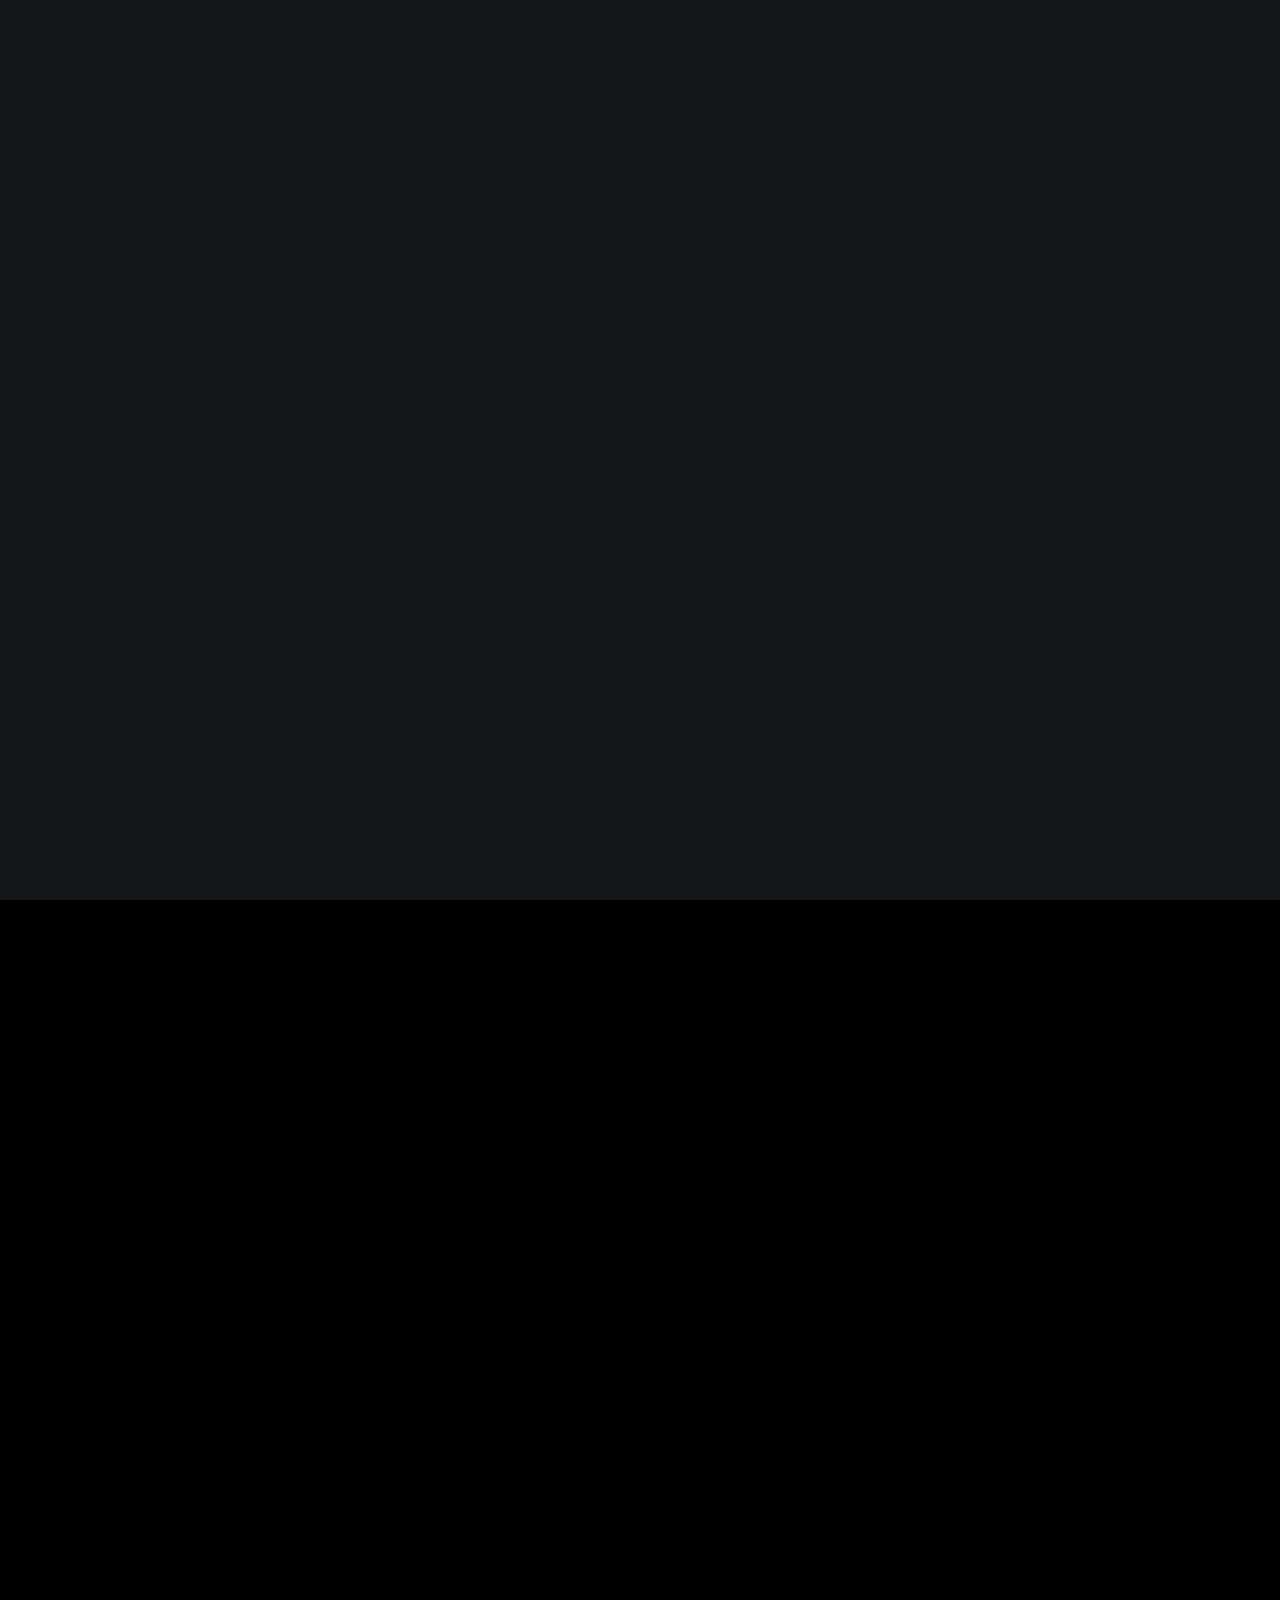
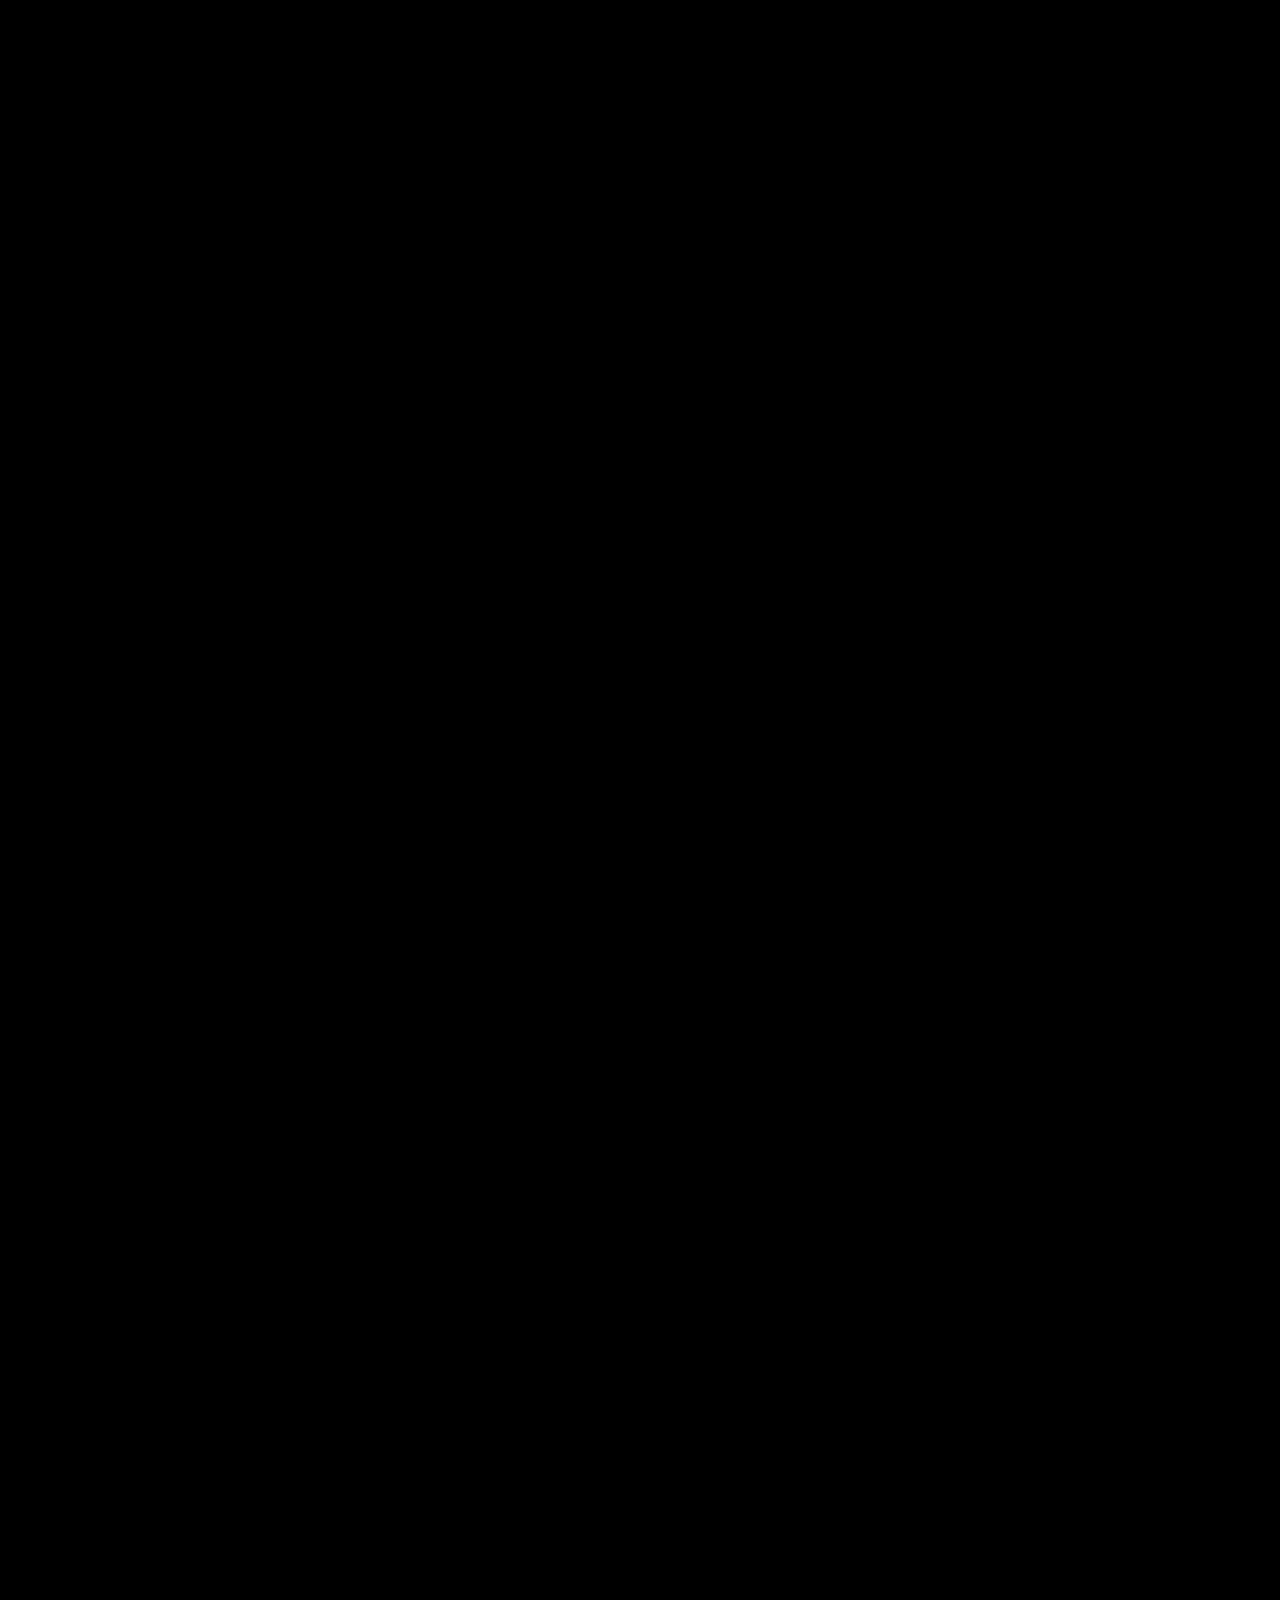
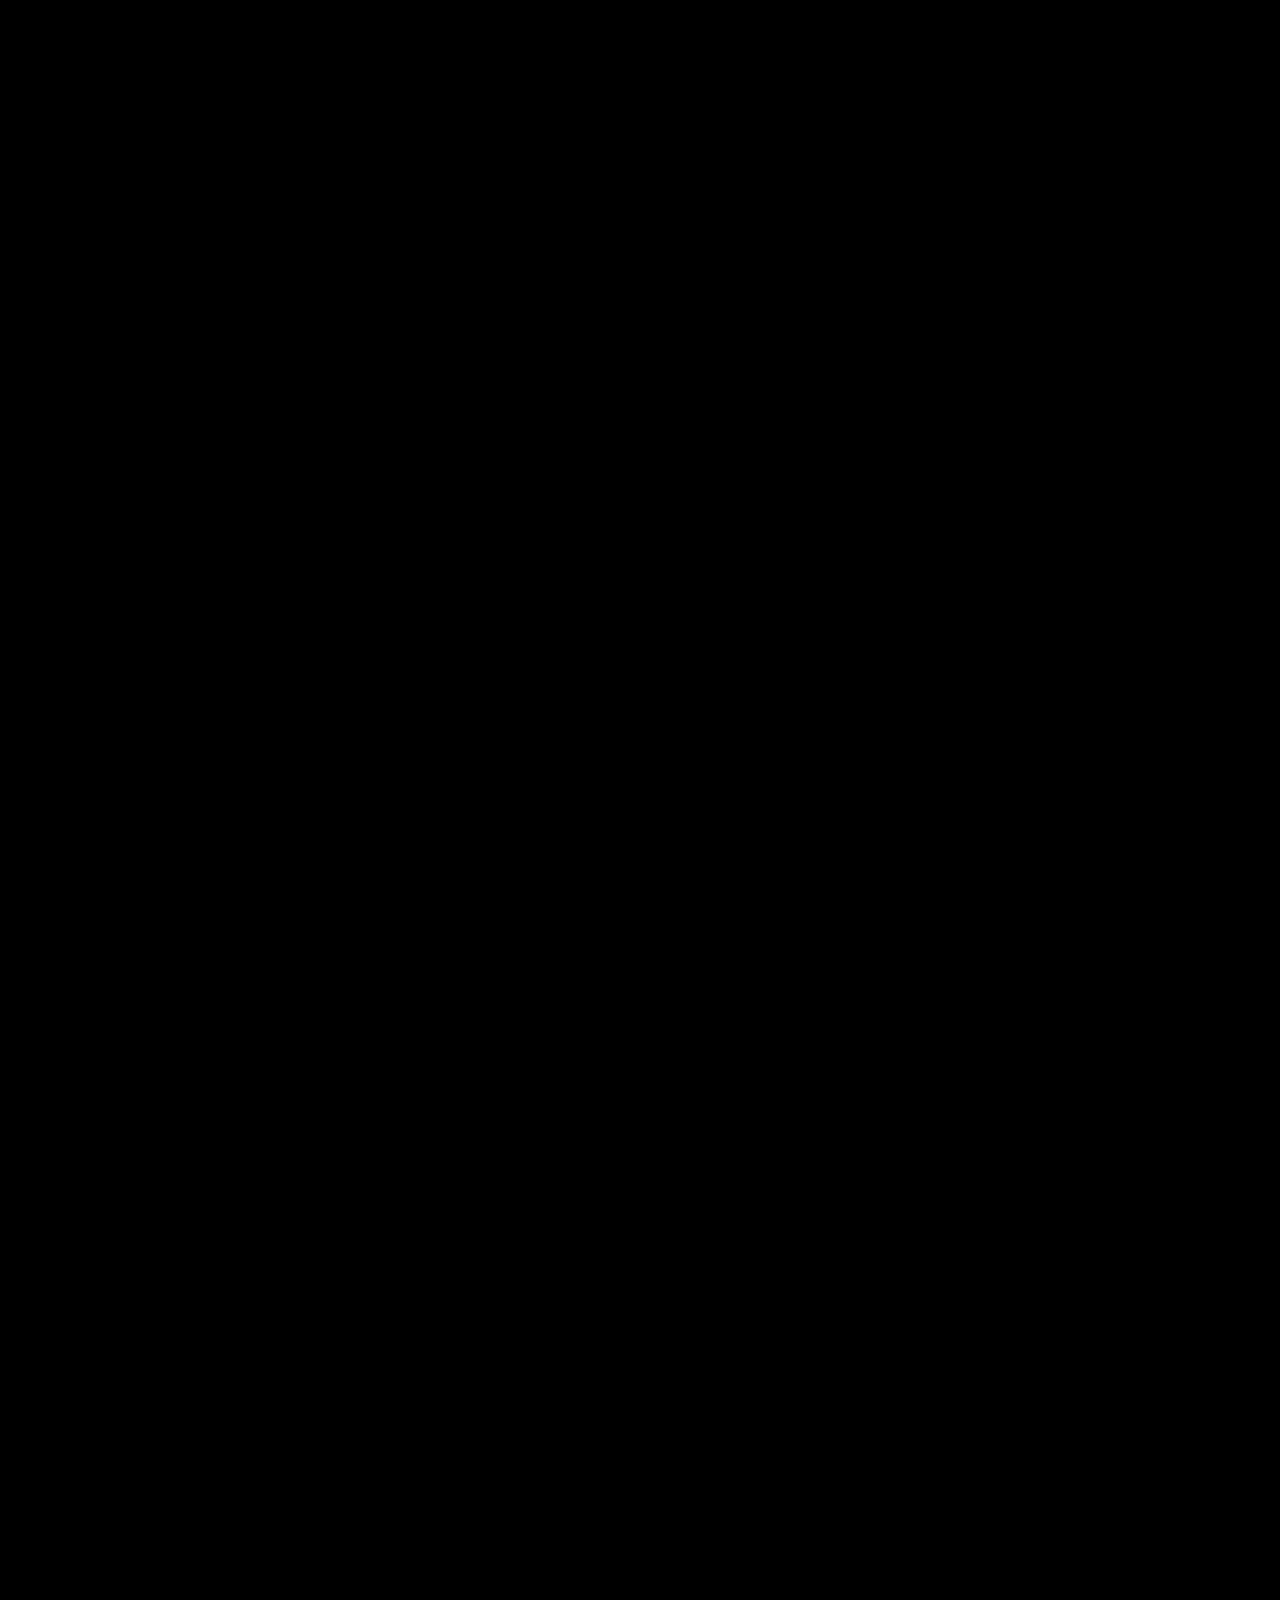
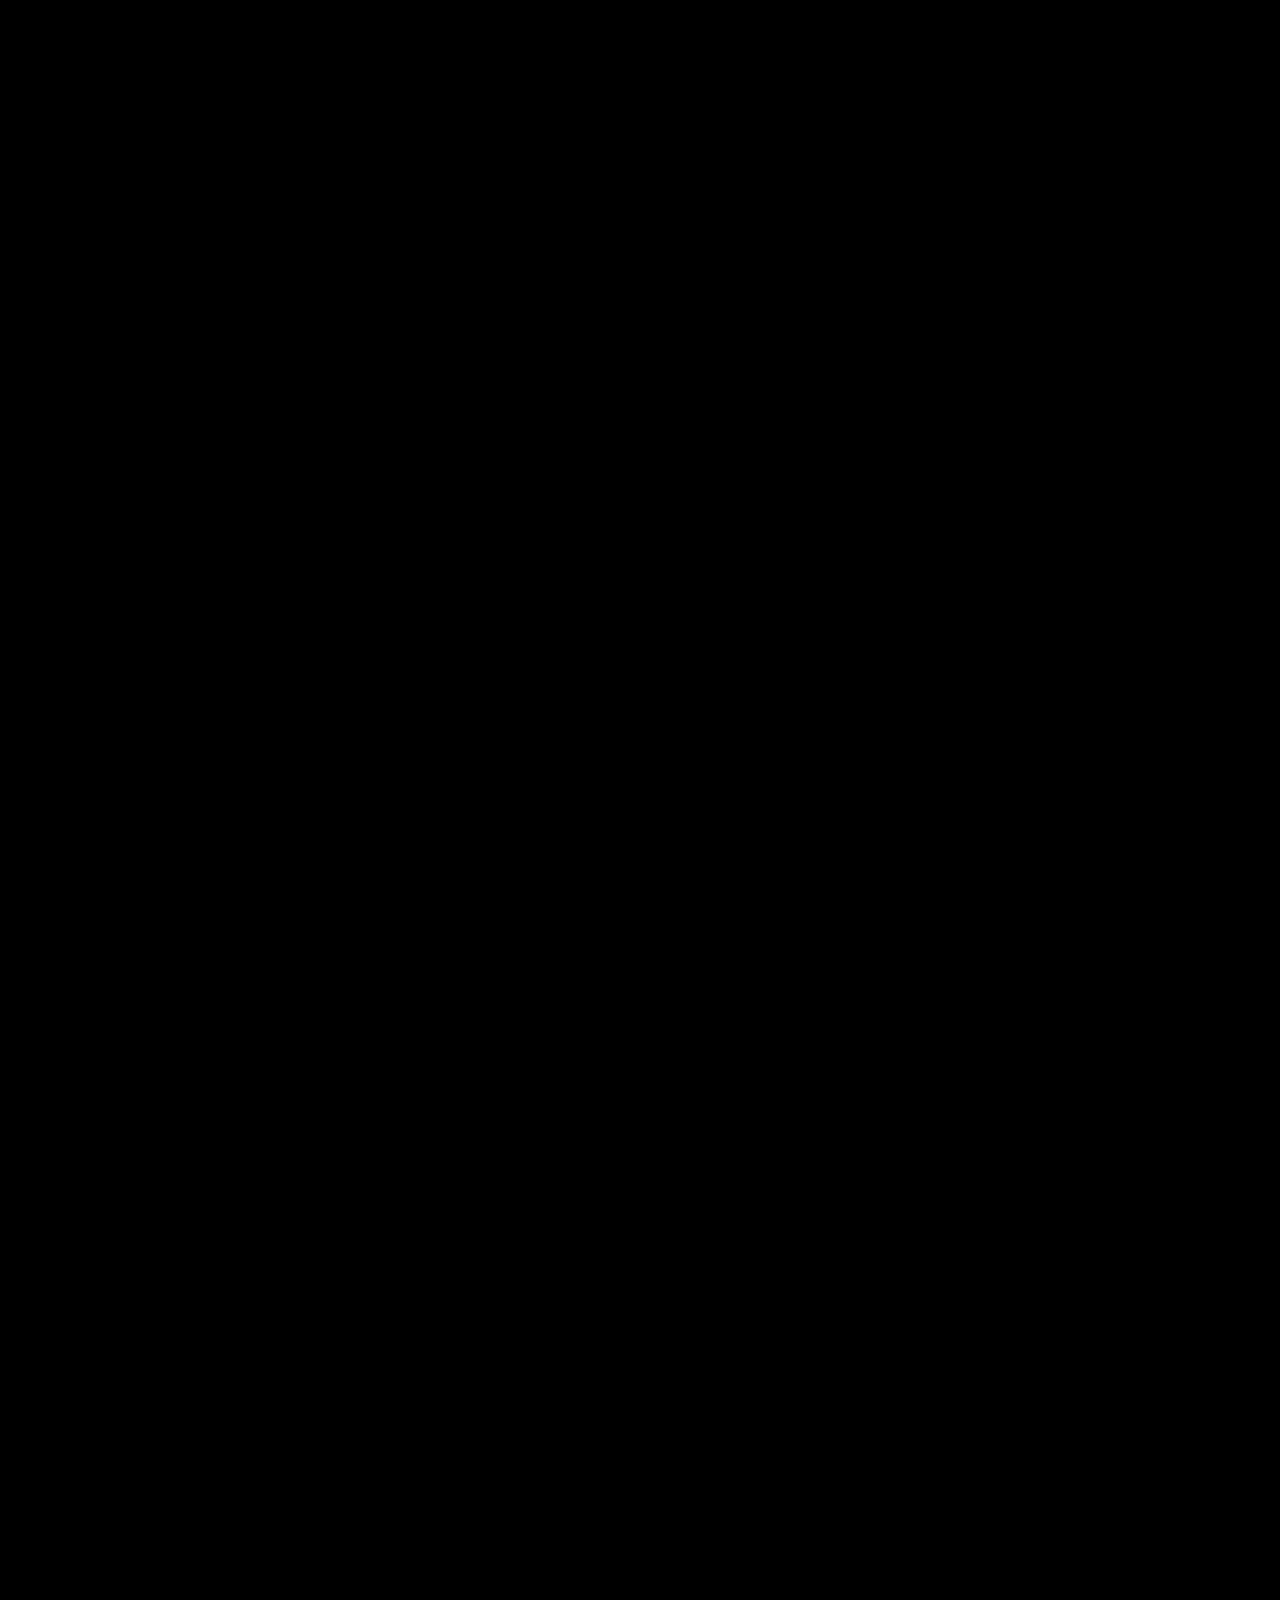
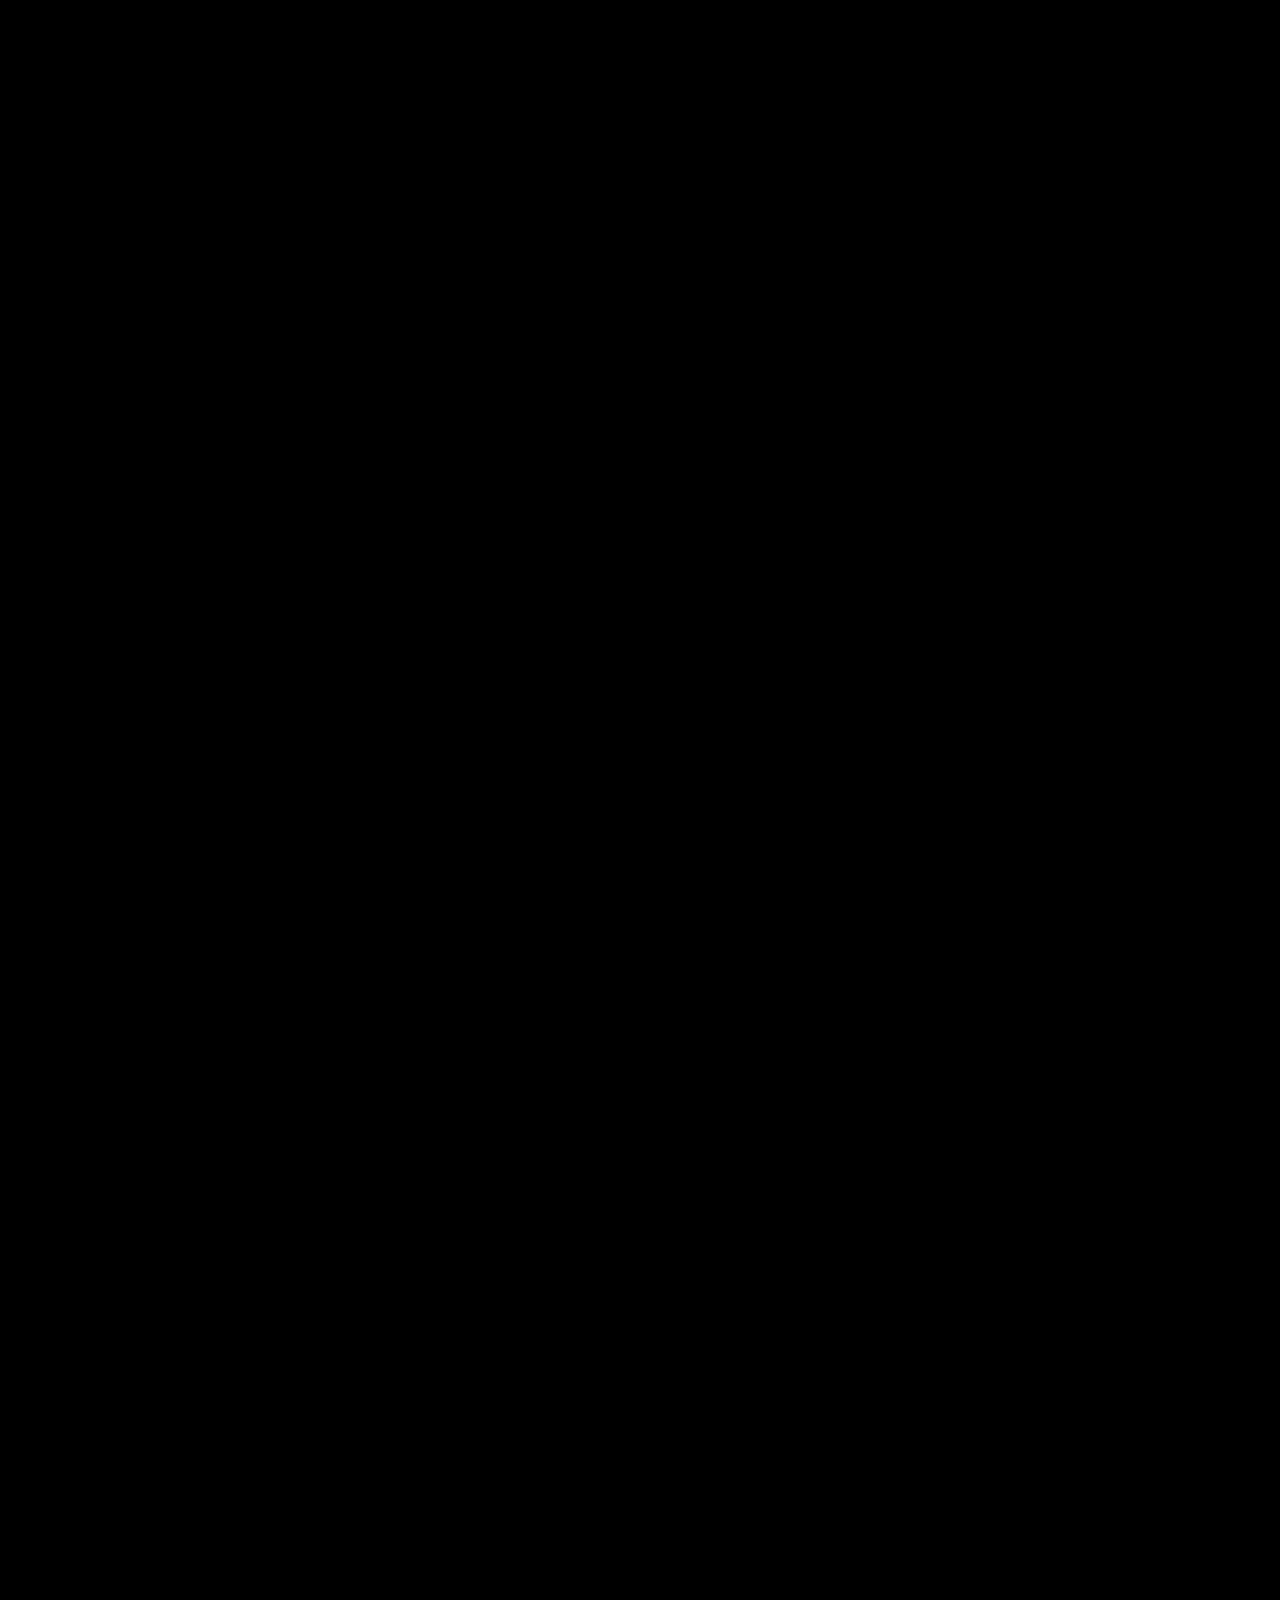
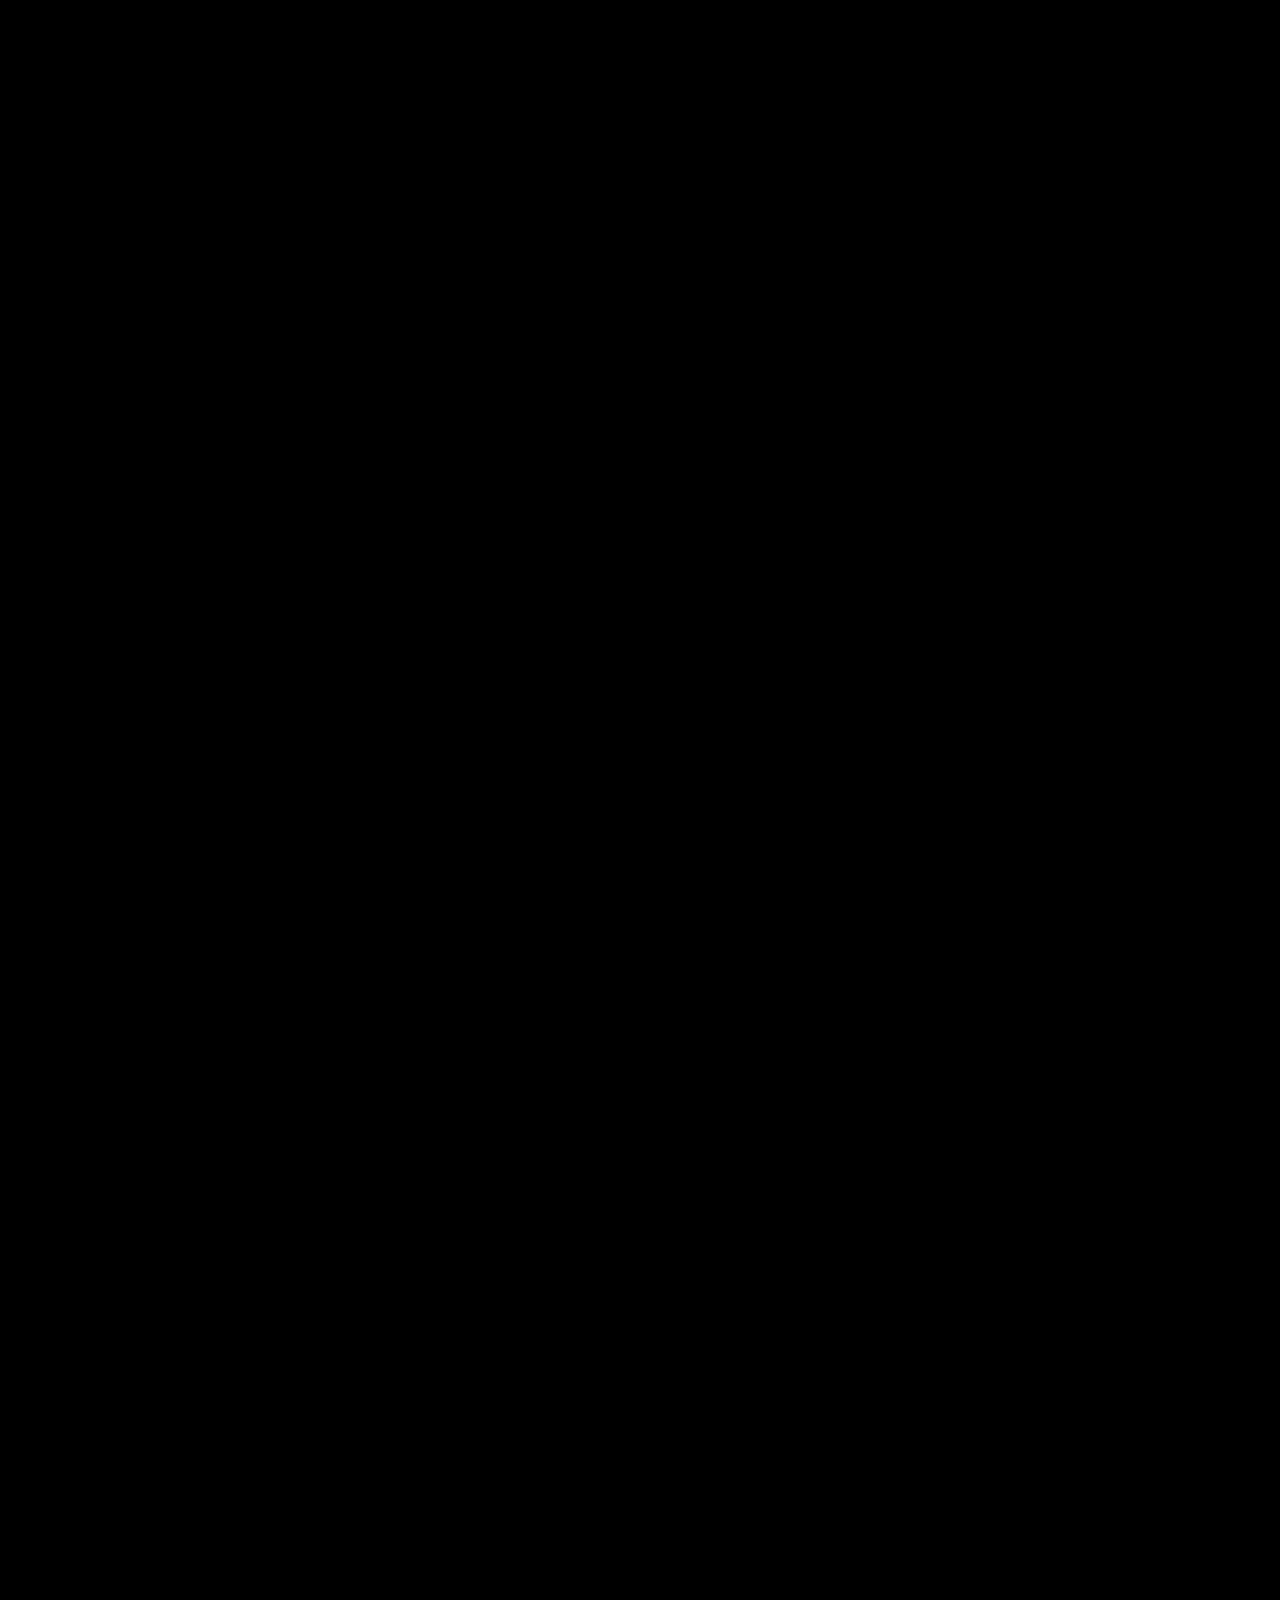
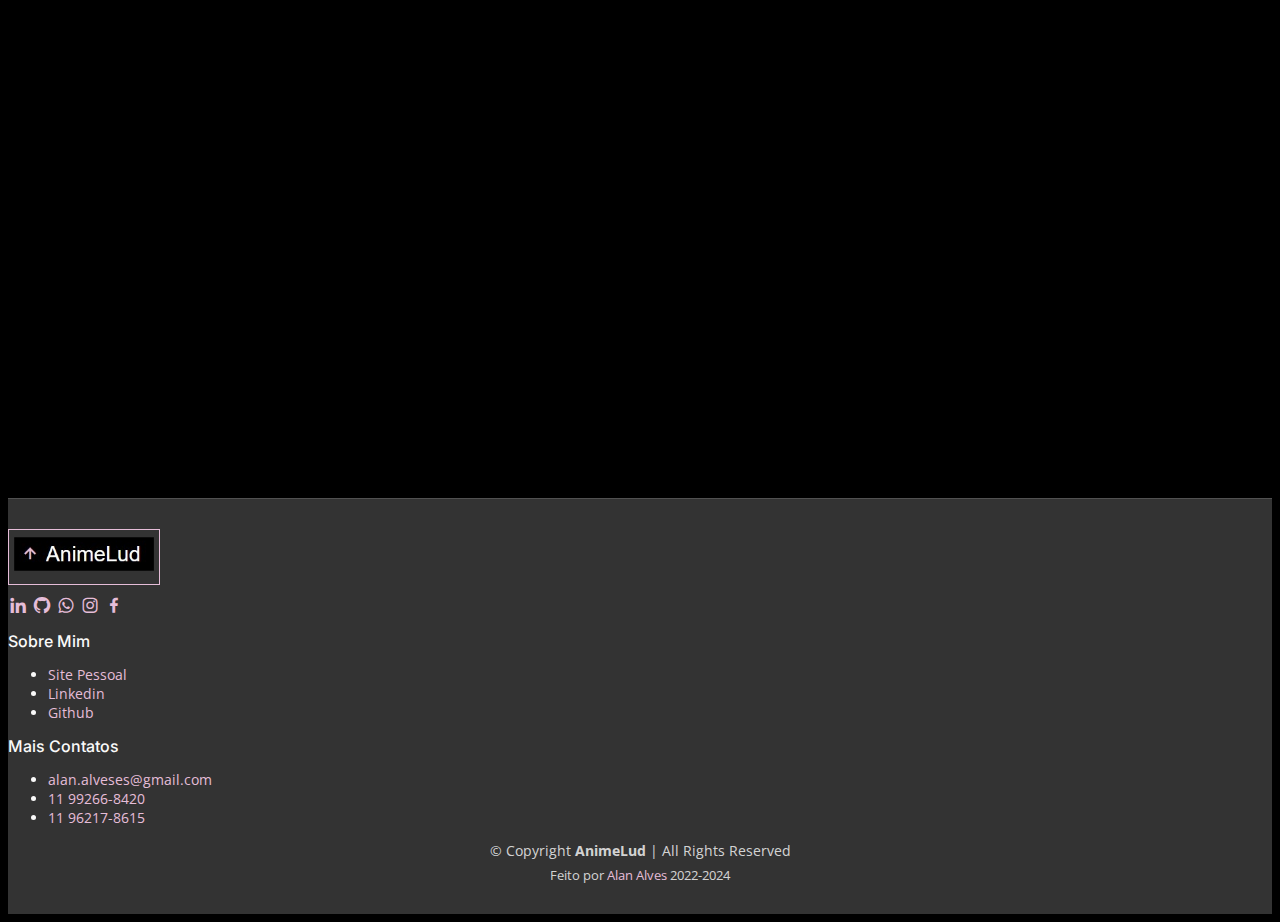
<file: index.html>
<!DOCTYPE html>
<html lang="pt-br">

<head>
  <meta charset="utf-8">
  <meta content="width=device-width, initial-scale=1.0" name="viewport">

  <title>AnimeLud - Seu Guia Completo de Animes</title>
  <meta
    content="AnimeLud é seu guia completo de animes, com informações sobre personagens, episódios, lançamentos e muito mais."
    name="description">
  <meta
    content="anime, guia de animes, personagens de anime, episódios de anime, lançamentos de anime, notícias de anime"
    name="keywords">


  <!-- Favicons -->
  <link href="assets/img/favicon.ico" rel="icon">
  <link href="assets/img/apple-touch-icon.png" rel="apple-touch-icon">

  <!--Box Icons-->
  <link href="https://unpkg.com/boxicons@2.1.4/css/boxicons.min.css" rel="stylesheet" />

  <!-- Google Fonts -->
  <link rel="preconnect" href="https://fonts.googleapis.com">
  <link rel="preconnect" href="https://fonts.gstatic.com" crossorigin>
  <link href="https://fonts.googleapis.com/css2?family=Open+Sans:ital,wght@0,300;0,400;0,500;0,600;0,700;1,300;1,400
    ;1,600;1,700&family=Inter:ital,wght@0,300;0,400;0,500;0,600;0,700;1,300;1,400;1,500;1,600;1,700&family=Cardo:
    ital,wght@0,400;0,700;1,400&display=swap" rel="stylesheet">

  <!-- Vendor CSS Files -->
  <link href="https://cdn.jsdelivr.net/npm/bootstrap@5.2.3/dist/css/bootstrap.min.css" rel="stylesheet"
    integrity="sha384-rbsA2VBKQhggwzxH7pPCaAqO46MgnOM80zW1RWuH61DGLwZJEdK2Kadq2F9CUG65" crossorigin="anonymous">
  <link href="assets/vendor/swiper/swiper-bundle.min.css" rel="stylesheet">
  <link href="assets/vendor/glightbox/css/glightbox.min.css" rel="stylesheet">
  <link href="assets/vendor/aos/aos.css" rel="stylesheet">

  <!-- Main CSS -->
  <link href="assets/css/main.css" rel="stylesheet">

</head>

<body>

  <!-- ======= Header ======= -->
  <header id="header" class="header d-flex align-items-center fixed-top">
    <div class="container-fluid d-flex align-items-center justify-content-between">

      <a href="index.html" class="logo lights d-flex align-items-center me-auto me-lg-0">
        <i class="bx bx-up-arrow-alt"></i>
        <h1>AnimeLud</h1>
      </a>

      <nav id="navbar" class="navbar ">
        <ul>
          <li class="nav"><a href="index.html" class="active">Popular</a></li>
          <li class="nav"><a href="ranking.html">Classificação</a></li>
          <li class="nav"><a href="premieres.html">Estreias</a></li>
          <li class="dropdown nav"><a href="#"><span>Galeria</span> <i
                class="bx bxs-chevron-down bi bi-chevron-down dropdown-indicator"></i></a>
            <ul>
              <li><a href="gallery.html">Shounen</a></li>
              <li><a href="error.html">Shoujo</a></li>
              <li><a href="error.html">Seinen</a></li>
              <li><a href="error.html">Josei</a></li>
              <li class="dropdown"><a href="#"><span>Ver Mais</span> <i
                    class="bx bx-chevron-down bi bi-chevron-down dropdown-indicator"></i></a>
                <ul>
                  <li><a href="error.html">Mecha</a></li>
                  <li><a href="error.html">Ação</a></li>
                  <li><a href="error.html">Romance</a></li>
                  <li><a href="error.html">Comédia</a></li>
                </ul>
              </li>
            </ul>
          </li>
          <li class="nav"><a href="movies.html">Filmes</a></li>
          <li class="nav"><a href="contact.html">Contato</a></li>
        </ul>
      </nav>

      <div class="header-social-links">
        <a href="#" class="twitter"><i class="bi bi-twitter"></i></a>
        <a href="#" class="facebook"><i class="bi bi-facebook"></i></a>
        <a href="#" class="instagram"><i class="bi bi-instagram"></i></a>
        <a href="#" class="linkedin"><i class="bi bi-linkedin"></i></i></a>
      </div>
      <i class='bx bx-menu mobile-nav-toggle mobile-nav-show bi bi-list'></i>
      <i class='bx bx-x mobile-nav-toggle mobile-nav-hide d-none bi bi-x'></i>

    </div>
  </header>


  <!-- ======= Intro Section ======= -->

  <div class="banner">
    <img src="assets/img/banner.jpg" alt="">
  </div>


  <!-- ======= Intro Section ======= -->
  <section id="intro" class="intro d-flex flex-column justify-content-center align-items-center" data-aos="fade"
    data-aos-delay="1000">
    <div class="container">
      <div class="row justify-content-center">
        <div class="col-lg-6 text-center">
          <h2>Bem-vindo ao universo dos <span>animes</span> </h2>
          <p>Explore um mundo repleto de aventuras, mistérios e emoções intensas, onde cada história é uma
            jornada única e cativante.</p>
          <!-- <a href="#" class="btn-get-started">Recente</a> -->
        </div>
      </div>
    </div>
  </section>

  <main id="main" data-aos="fade" data-aos-delay="800">

    <!-- ======= Gallery Section ======= -->
    <section id="gallery" class="gallery">
      <div class="container-fluid">

        <div class="row gy-4 justify-content-center">
          <!-- Gallery Item 1 -->
          <div data-aos="flip-left" data-aos-easing="ease-out-cubic" data-aos-duration="2500"
            class="col-xl-3 col-lg-4 col-md-6">
            <div class="gallery-item h-100">
              <img src="assets/img/gallery/gallery-1.jpg" class="img-fluid" alt="">
              <div class="gallery-links d-flex align-items-center justify-content-center">
                <a href="assets/img/gallery/gallery-1.jpg" title="Soul Eater" class="glightbox preview-link"><i
                    class="bx bx-expand bi bi-arrows-angle-expand"></i></a>
                <a href="details.html" class="details-link"><i class="bx bx-link bi bi-link-45deg"></i></a>
              </div>
            </div>
          </div>
          <!-- Gallery Item 2 -->
          <div data-aos="flip-left" data-aos-easing="ease-out-cubic" data-aos-duration="2500"
            class="col-xl-3 col-lg-4 col-md-6">
            <div class="gallery-item h-100">
              <img src="assets/img/gallery/gallery-2.jpg" class="img-fluid" alt="">
              <div class="gallery-links d-flex align-items-center justify-content-center">
                <a href="assets/img/gallery/gallery-2.jpg" title="FullMetal Alchemist" class="glightbox preview-link"><i
                    class="bx bx-expand bi bi-arrows-angle-expand"></i></a>
                <a href="#" class="details-link"><i class="bx bx-link bi bi-link-45deg"></i></a>
              </div>
            </div>
          </div>
          <!-- Gallery Item 3 -->
          <div data-aos="flip-left" data-aos-easing="ease-out-cubic" data-aos-duration="2500"
            class="col-xl-3 col-lg-4 col-md-6">
            <div class="gallery-item h-100">
              <img src="assets/img/gallery/gallery-3.jpg" class="img-fluid" alt="">
              <div class="gallery-links d-flex align-items-center justify-content-center">
                <a href="assets/img/gallery/gallery-3.jpg" title="Gallery 3" class="glightbox preview-link"><i
                    class="bx bx-expand bi bi-arrows-angle-expand"></i></a>
                <a href="#" class="details-link"><i class="bx bx-link bi bi-link-45deg"></i></a>
              </div>
            </div>
          </div>
          <!-- Gallery Item 4 -->
          <div data-aos="flip-left" data-aos-easing="ease-out-cubic" data-aos-duration="2500"
            class="col-xl-3 col-lg-4 col-md-6">
            <div class="gallery-item h-100">
              <img src="assets/img/gallery/gallery-4.jpg" class="img-fluid" alt="">
              <div class="gallery-links d-flex align-items-center justify-content-center">
                <a href="assets/img/gallery/gallery-4.jpg" title="Gallery 4" class="glightbox preview-link"><i
                    class="bx bx-expand bi bi-arrows-angle-expand"></i></a>
                <a href="#" class="details-link"><i class="bx bx-link bi bi-link-45deg"></i></a>
              </div>
            </div>
          </div>
          <!-- Gallery Item 5 -->
          <div data-aos="flip-right" data-aos-easing="ease-out-cubic" data-aos-duration="2500"
            class="col-xl-3 col-lg-4 col-md-6">
            <div class="gallery-item h-100">
              <img src="assets/img/gallery/gallery-5.jpg" class="img-fluid" alt="">
              <div class="gallery-links d-flex align-items-center justify-content-center">
                <a href="assets/img/gallery/gallery-5.jpg" title="Gallery 5" class="glightbox preview-link"><i
                    class="bx bx-expand bi bi-arrows-angle-expand"></i></a>
                <a href="#" class="details-link"><i class="bx bx-link bi bi-link-45deg"></i></a>
              </div>
            </div>
          </div>
          <!-- Gallery Item 6 -->
          <div data-aos="flip-right" data-aos-easing="ease-out-cubic" data-aos-duration="2500"
            class="col-xl-3 col-lg-4 col-md-6">
            <div class="gallery-item h-100">
              <img src="assets/img/gallery/gallery-6.jpg" class="img-fluid" alt="">
              <div class="gallery-links d-flex align-items-center justify-content-center">
                <a href="assets/img/gallery/gallery-6.jpg" title="Gallery 6" class="glightbox preview-link"><i
                    class="bx bx-expand bi bi-arrows-angle-expand"></i></a>
                <a href="#" class="details-link"><i class="bx bx-link bi bi-link-45deg"></i></a>
              </div>
            </div>
          </div>
          <!-- Gallery Item 7 -->
          <div data-aos="flip-right" data-aos-easing="ease-out-cubic" data-aos-duration="2500"
            class="col-xl-3 col-lg-4 col-md-6">
            <div class="gallery-item h-100">
              <img src="assets/img/gallery/gallery-7.jpg" class="img-fluid" alt="">
              <div class="gallery-links d-flex align-items-center justify-content-center">
                <a href="assets/img/gallery/gallery-7.jpg" title="Gallery 7" class="glightbox preview-link"><i
                    class="bx bx-expand bi bi-arrows-angle-expand"></i></a>
                <a href="#" class="details-link"><i class="bx bx-link bi bi-link-45deg"></i></a>
              </div>
            </div>
          </div>
          <!-- Gallery Item 8 -->
          <div data-aos="flip-right" data-aos-easing="ease-out-cubic" data-aos-duration="2500"
            class="col-xl-3 col-lg-4 col-md-6">
            <div class="gallery-item h-100">
              <img src="assets/img/gallery/gallery-8.jpg" class="img-fluid" alt="">
              <div class="gallery-links d-flex align-items-center justify-content-center">
                <a href="assets/img/gallery/gallery-8.jpg" title="Gallery 8" class="glightbox preview-link"><i
                    class="bx bx-expand bi bi-arrows-angle-expand"></i></a>
                <a href="#" class="details-link"><i class="bx bx-link bi bi-link-45deg"></i></a>
              </div>
            </div>
          </div>
          <!-- Gallery Item 9 -->
          <div data-aos="flip-left" data-aos-easing="ease-out-cubic" data-aos-duration="2500"
            class="col-xl-3 col-lg-4 col-md-6">
            <div class="gallery-item h-100">
              <img src="assets/img/gallery/gallery-9.jpg" class="img-fluid" alt="">
              <div class="gallery-links d-flex align-items-center justify-content-center">
                <a href="assets/img/gallery/gallery-9.jpg" title="Gallery 9" class="glightbox preview-link"><i
                    class="bx bx-expand bi bi-arrows-angle-expand"></i></a>
                <a href="#" class="details-link"><i class="bx bx-link bi bi-link-45deg"></i></a>
              </div>
            </div>
          </div>
          <!-- Gallery Item 10 -->
          <div data-aos="flip-left" data-aos-easing="ease-out-cubic" data-aos-duration="2500"
            class="col-xl-3 col-lg-4 col-md-6">
            <div class="gallery-item h-100">
              <img src="assets/img/gallery/gallery-10.jpg" class="img-fluid" alt="">
              <div class="gallery-links d-flex align-items-center justify-content-center">
                <a href="assets/img/gallery/gallery-10.jpg" title="Gallery 10" class="glightbox preview-link"><i
                    class="bx bx-expand bi bi-arrows-angle-expand"></i></a>
                <a href="#" class="details-link"><i class="bx bx-link bi bi-link-45deg"></i></a>
              </div>
            </div>
          </div>
          <!-- Gallery Item 11 -->
          <div data-aos="flip-left" data-aos-easing="ease-out-cubic" data-aos-duration="2500"
            class="col-xl-3 col-lg-4 col-md-6">
            <div class="gallery-item h-100">
              <img src="assets/img/gallery/gallery-11.jpg" class="img-fluid" alt="">
              <div class="gallery-links d-flex align-items-center justify-content-center">
                <a href="assets/img/gallery/gallery-11.jpg" title="Gallery 11" class="glightbox preview-link"><i
                    class="bx bx-expand bi bi-arrows-angle-expand"></i></a>
                <a href="#" class="details-link"><i class="bx bx-link bi bi-link-45deg"></i></a>
              </div>
            </div>
          </div>
          <!-- Gallery Item 12 -->
          <div data-aos="flip-left" data-aos-easing="ease-out-cubic" data-aos-duration="2500"
            class="col-xl-3 col-lg-4 col-md-6">
            <div class="gallery-item h-100">
              <img src="assets/img/gallery/gallery-12.jpg" class="img-fluid" alt="">
              <div class="gallery-links d-flex align-items-center justify-content-center">
                <a href="assets/img/gallery/gallery-12.jpg" title="Gallery 12" class="glightbox preview-link"><i
                    class="bx bx-expand bi bi-arrows-angle-expand"></i></a>
                <a href="#" class="details-link"><i class="bx bx-link bi bi-link-45deg"></i></a>
              </div>
            </div>
          </div>

        </div>

      </div>
    </section><!-- End Gallery Section -->

  </main><!-- End #main -->

  <!-- ======= Footer ======= -->
  <footer id="footer" class="footer mt-2 py-3">
    <div class="container">
      <div class="row justify-content-center">
        <div class="col-md-4 col-sm-6 mb-3 text-center">
          <!-- Logo -->
          <div class="footer-logo">
            <a href="index.html"><img src="assets/img/animeLud-logo.png" alt="Logo" class=""></a>

          </div>
          <div class="social">
            <a href="https://www.linkedin.com/in/alanalveses?utm_source=share&utm_campaign=share_via&utm_content=profile&utm_medium=android_app"
              target="_blank"><i class='bx bxl-linkedin'></i></a>

            <a href="https://github.com/alanalveses" target="_blank"><i class='bx bxl-github'></i></a>

            <a href="https://api.whatsapp.com/send?phone=5511992668420&text=Olá, visitei seu site e gostaria de mais informações!"
              target="_blank"><i class='bx bxl-whatsapp'></i></a>

            <a href="https://instagram.com/alanalveses?igshid=OGQ5ZDc2ODk2ZA==" target="_blank"><i
                class='bx bxl-instagram'></i></a>

            <a href="https://web.facebook.com/help/668969529866328/?helpref=uf_share" target="_blank"><i
                class='bx bxl-facebook'></i></a>
          </div>
        </div>
        <div class="col-md-4 col-sm-6 text-center">
          <!-- Menus 1 -->
          <h2 class="footer-title">Sobre Mim</h2>
          <ul class="list-unstyled">
            <li><a href="">Site Pessoal</a></li>
            <li><a href="https://www.linkedin.com/in/alanalveses?utm_source=share&utm_campaign=share_
                via&utm_content=profile&utm_medium=android_app">
                Linkedin
              </a>
            </li>
            <li><a href="https://github.com/alanalveses">Github</a></li>
          </ul>
        </div>
        <div class="col-md-4 col-sm-6 text-center">
          <!-- Menus 2 -->
          <h2 class="footer-title">Mais Contatos</h2>
          <ul class="list-unstyled ">
            <li>
              <a href="mailto:alan.alveses@gmail.com">alan.alveses@gmail.com</a>
            </li>
            <li>
              <a href="tel:+5511992668420">11 99266-8420</a>
            </li>
            <li>
              <a href="tel:+5511962178615">11 96217-8615</a>
            </li>
          </ul>
        </div>
      </div>
    </div>

    <div class="container mt-3">
      <div class="row">
        <div class="col-md-12">
          <div class="copyright text-center">
            &copy; Copyright <strong><span>AnimeLud </span></strong>| All Rights Reserved
          </div>
          <div class="credits text-center">
            Feito por <a href="https://alansolutions.tech/">Alan Alves</a> 2022-2024
          </div>
        </div>
      </div>
    </div>
  </footer>

  <!-- Ancora Top -->
  <a href="#" class="scroll-top d-flex align-items-center justify-content-center">
    <i class="bx bx-up-arrow-alt bi bi-arrow-up-short"></i>
  </a>

  <div id="preloader">
    <div class="line"></div>
  </div>

  <!-- Vendor JS Files -->
  <script src="https://cdn.jsdelivr.net/npm/@popperjs/core@2.11.6/dist/umd/popper.min.js"
    integrity="sha384-oBqDVmMz9ATKxIep9tiCxS/Z9fNfEXiDAYTujMAeBAsjFuCZSmKbSSUnQlmh/jp3"
    crossorigin="anonymous"></script>
  <script src="https://cdn.jsdelivr.net/npm/bootstrap@5.2.3/dist/js/bootstrap.min.js"
    integrity="sha384-cuYeSxntonz0PPNlHhBs68uyIAVpIIOZZ5JqeqvYYIcEL727kskC66kF92t6Xl2V"
    crossorigin="anonymous"></script>
  <script src="https://cdn.jsdelivr.net/npm/bootstrap@5.2.3/dist/js/bootstrap.bundle.min.js"
    integrity="sha384-kenU1KFdBIe4zVF0s0G1M5b4hcpxyD9F7jL+jjXkk+Q2h455rYXK/7HAuoJl+0I4"
    crossorigin="anonymous"></script>
  <script src="assets/vendor/swiper/swiper-bundle.min.js"></script>
  <script src="assets/vendor/glightbox/js/glightbox.min.js"></script>
  <script src="assets/vendor/aos/aos.js"></script>
  <script src="assets/vendor/php-email-form/validate.js"></script>

  <!-- Main JS -->
  <script src="assets/js/main.js"></script>
  <script src="https://stackpath.bootstrapcdn.com/bootstrap/4.5.2/js/bootstrap.min.js"></script>

</body>

</html>
</file>
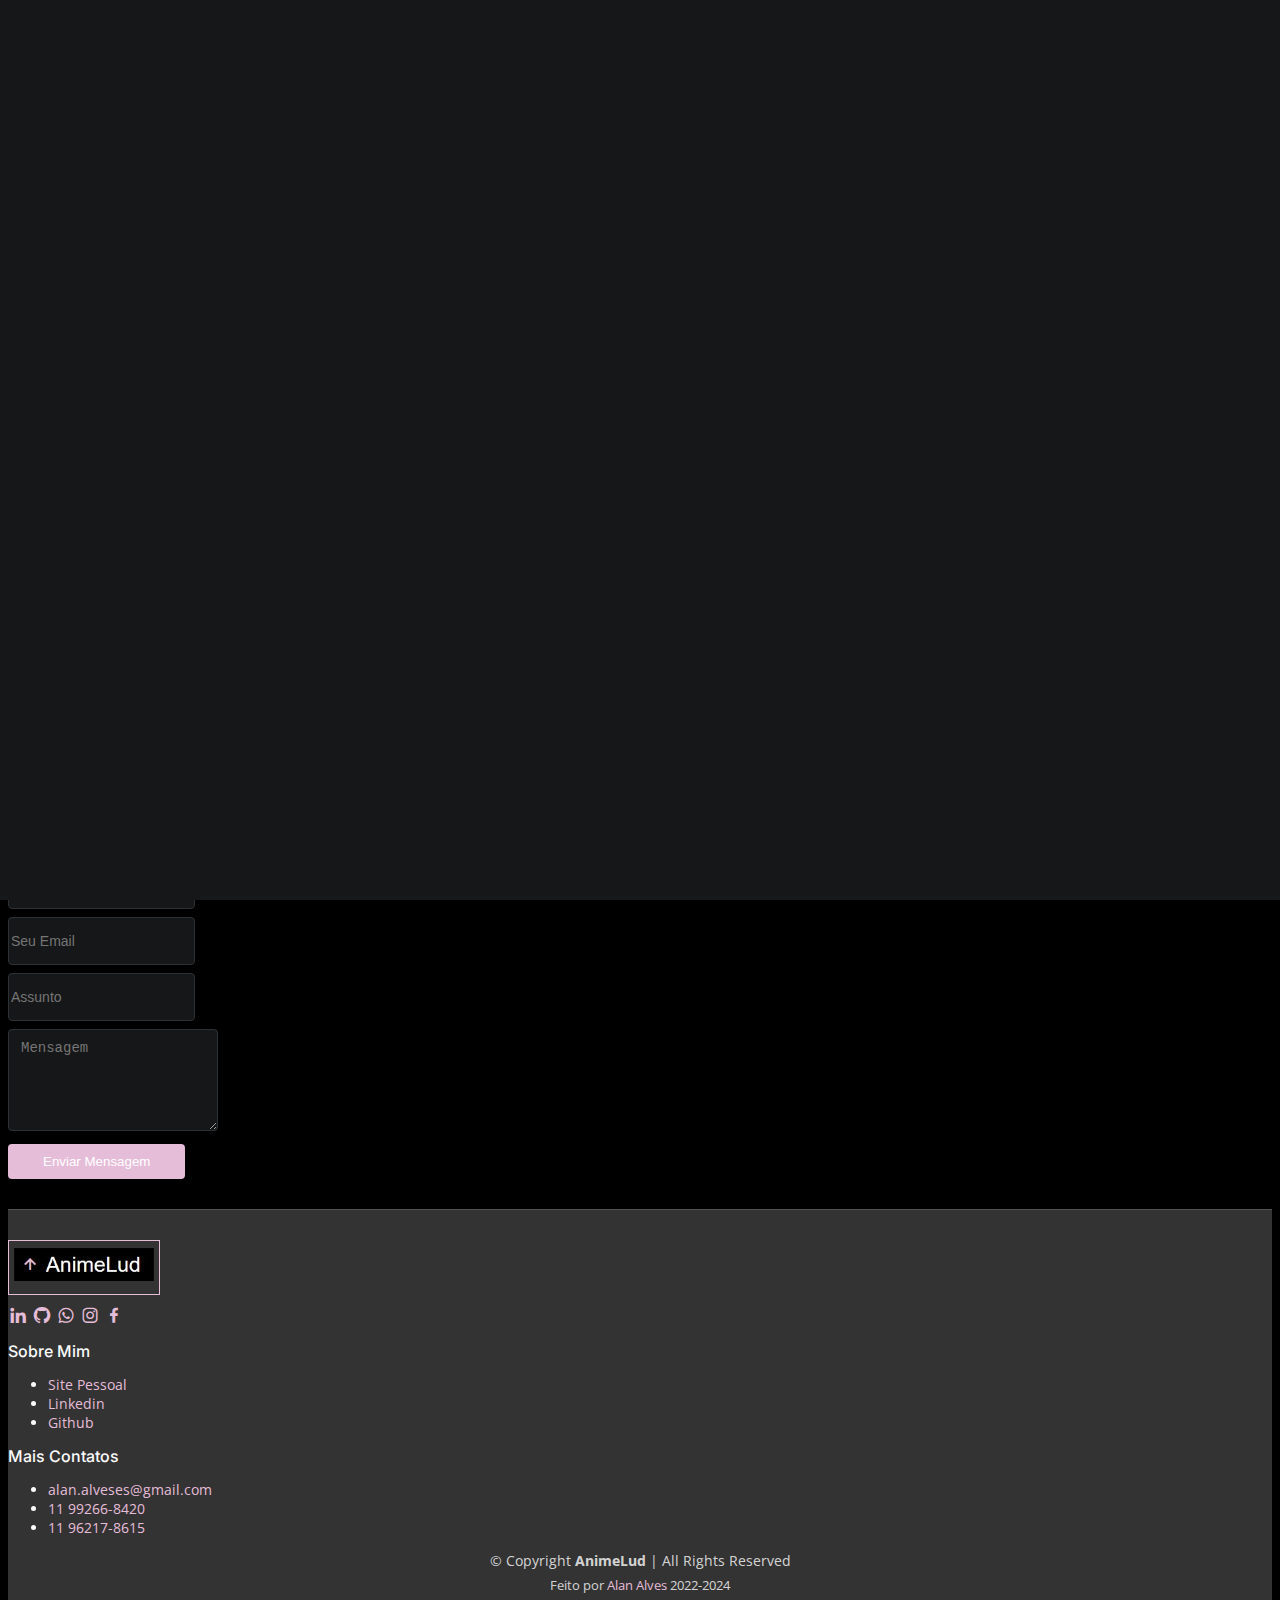
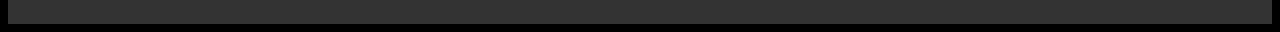
<file: contact.html>
<!DOCTYPE html>
<html lang="pt-br">

<head>
  <meta charset="utf-8">
  <meta content="width=device-width, initial-scale=1.0" name="viewport">

  <title>AnimeLud - Contato</title>
  <meta content="" name="description">
  <meta content="" name="keywords">

  <!-- Favicons -->
  <link href="assets/img/favicon.ico" rel="icon">
  <link href="assets/img/apple-touch-icon.png" rel="apple-touch-icon">

  <!--Box Icons-->
  <link href="https://unpkg.com/boxicons@2.1.4/css/boxicons.min.css" rel="stylesheet" />

  <!-- Google Fonts -->
  <link rel="preconnect" href="https://fonts.googleapis.com">
  <link rel="preconnect" href="https://fonts.gstatic.com" crossorigin>
  <link
    href="https://fonts.googleapis.com/css2?family=Open+Sans:ital,wght@0,300;0,400;0,500;0,600;0,700;1,300;1,400;1,600;1,700&family=Inter:ital,wght@0,300;0,400;0,500;0,600;0,700;1,300;1,400;1,500;1,600;1,700&family=Cardo:ital,wght@0,400;0,700;1,400&display=swap"
    rel="stylesheet">

  <!-- Vendor CSS Files -->
  <link href="https://cdn.jsdelivr.net/npm/bootstrap@5.2.3/dist/css/bootstrap.min.css" rel="stylesheet"
    integrity="sha384-rbsA2VBKQhggwzxH7pPCaAqO46MgnOM80zW1RWuH61DGLwZJEdK2Kadq2F9CUG65" crossorigin="anonymous">
  <link href="assets/vendor/swiper/swiper-bundle.min.css" rel="stylesheet">
  <link href="assets/vendor/glightbox/css/glightbox.min.css" rel="stylesheet">
  <link href="assets/vendor/aos/aos.css" rel="stylesheet">

  <!-- Template Main CSS File -->
  <link href="assets/css/main.css" rel="stylesheet">

</head>

<body>

  <!-- ======= Header ======= -->
  <header id="header" class="header d-flex align-items-center fixed-top">
    <div class="container-fluid d-flex align-items-center justify-content-between">

      <a href="index.html" class="logo lights d-flex align-items-center  me-auto me-lg-0">
        <i class="bx bx-up-arrow-alt"></i>
        <h1>AnimeLud</h1>
      </a>

      <nav id="navbar" class="navbar">
        <ul>
          <li class="nav"><a href="index.html">Popular</a></li>
          <li class="nav"><a href="ranking.html">Classificação</a></li>
          <li class="nav"><a href="premieres.html">Estreias</a></li>
          <li class="dropdown nav"><a href="#"><span>Galeria</span> <i
                class="bx bx-chevron-down bi bi-chevron-down dropdown-indicator"></i></a>
            <ul>
              <li><a href="gallery.html">Shounen</a></li>
              <li><a href="error.html">Shoujo</a></li>
              <li><a href="error.html">Seinen</a></li>
              <li><a href="error.html">Josei</a></li>
              <li class="dropdown"><a href="#"><span>Ver Mais</span> <i
                    class="bx bx-chevron-down bi bi-chevron-down dropdown-indicator"></i></a>
                <ul>
                  <li><a href="error.html">Mecha</a></li>
                  <li><a href="error.html">Ação</a></li>
                  <li><a href="error.html">Romance</a></li>
                  <li><a href="error.html">Comédia</a></li>
                </ul>
              </li>
            </ul>
          </li>
          <li class="nav"><a href="movies.html">Filmes</a></li>
          <li class="nav"><a href="contact.html" class="active">Contato</a></li>
        </ul>
      </nav>

      <div class="header-social-links">
        <a href="#" class="twitter"><i class="bi bi-twitter"></i></a>
        <a href="#" class="facebook"><i class="bi bi-facebook"></i></a>
        <a href="#" class="instagram"><i class="bi bi-instagram"></i></a>
        <a href="#" class="linkedin"><i class="bi bi-linkedin"></i></i></a>
      </div>
      <i class='bx bx-menu mobile-nav-toggle mobile-nav-show bi bi-list'></i>
      <i class='bx bx-x mobile-nav-toggle mobile-nav-hide d-none bi bi-x'></i>

    </div>
  </header>

  <main id="main" data-aos="fade" data-aos-delay="1500">

    <!-- ======= Page Header ======= -->
    <div class="page-header d-flex align-items-center">
      <div class="container position-relative">
        <div class="row d-flex justify-content-center">
          <div class="col-lg-6 text-center">
            <h2>Contato</h2>
            <p>Bem-vindo à nossa página de contato! Estamos aqui para ajudar e responder a quaisquer perguntas que você
              possa ter. Se você tiver alguma dúvida sobre nossos produtos, serviços ou qualquer outra questão, sinta-se
              à vontade para entrar em contato conosco preenchendo o formulário abaixo. Nossa equipe estará pronta para
              atendê-lo e responder o mais rápido possível. Se preferir, você também pode nos enviar um e-mail
              diretamente em [seu endereço de e-mail] ou nos ligar pelo número [seu número de telefone]. Obrigado por
              visitar nosso site e esperamos ouvir de você em breve!
            </p>

          </div>
        </div>
      </div>
    </div><!-- End Page Header -->

    <!-- ======= Contact Section ======= -->
    <section id="contact" class="contact">
      <div class="container">

        <div class="row gy-4 justify-content-center">

          <!-- Info Item -->
          <div class="col-lg-3">
            <div class="info-item d-flex">
              <i class="bx bxl-discord-alt bi bi-geo-alt flex-shrink-0"></i>
              <div>
                <h4>Discord:</h4>
                <p>Entre em Nosso Discord</p>
              </div>
            </div>
          </div>
          
          <!-- Info Item -->
          <div class="col-lg-3">
            <div class="info-item d-flex">
              <i class="bx bx-envelope bi bi-envelope flex-shrink-0"></i>
              <div>
                <h4>E-mail:</h4>
                <p>alan.alveses@gmail.com</p>
              </div>
            </div>
          </div>
          
          <!-- Info Item -->
          <div class="col-lg-3">
            <div class="info-item d-flex">
              <i class="bx bx-phone bi bi-phone flex-shrink-0"></i>
              <div>
                <h4>Telefone:</h4>
                <p>+55 11 992668420</p>
              </div>
            </div>
          </div>

        </div>

        <div class="row justify-content-center mt-4">

          <div class="col-lg-9">
            <form action="contact.php" method="POST" role="form" class="php-email-form">
              <div class="row">
                <div class="col-md-6 form-group">
                  <input type="text" name="name" class="form-control" id="name" placeholder="Seu Nome" required>
                </div>
                <div class="col-md-6 form-group mt-3 mt-md-0">
                  <input type="email" class="form-control" name="email" id="email" placeholder="Seu Email" required>
                </div>
              </div>
              <div class="form-group mt-3">
                <input type="text" class="form-control" name="subject" id="subject" placeholder="Assunto" required>
              </div>
              <div class="form-group mt-3">
                <textarea class="form-control" name="message" rows="5" placeholder="Mensagem" required></textarea>
              </div>
              <div class="my-3">
                <div class="loading">Carregando</div>
                <div class="error-message"></div>
                <div class="sent-message">Sua mensagem foi enviada com sucesso. Obrigado!</div>
              </div>
              <div class="text-center"><button type="submit">Enviar Mensagem</button></div>
            </form>
          </div>

        </div>

      </div>
    </section>

  </main>


  <!-- ======= Footer ======= -->
  <!-- ======= Footer ======= -->
  <footer id="footer" class="footer mt-2 py-3">
    <div class="container">
      <div class="row justify-content-center">
        <div class="col-md-4 col-sm-6 mb-3 text-center">
          <!-- Logo -->
          <div class="footer-logo">
            <a href="index.html"><img src="assets/img/animeLud-logo.png" alt="Logo" class=""></a>

          </div>
          <div class="social">
            <a href="https://www.linkedin.com/in/alanalveses?utm_source=share&utm_campaign=share_via&utm_content=profile&utm_medium=android_app"
              target="_blank"><i class='bx bxl-linkedin'></i></a>

            <a href="https://github.com/alanalveses" target="_blank"><i class='bx bxl-github'></i></a>

            <a href="https://api.whatsapp.com/send?phone=5511992668420&text=Olá, visitei seu site e gostaria de mais informações!"
              target="_blank"><i class='bx bxl-whatsapp'></i></a>

            <a href="https://instagram.com/alanalveses?igshid=OGQ5ZDc2ODk2ZA==" target="_blank"><i
                class='bx bxl-instagram'></i></a>

            <a href="https://web.facebook.com/help/668969529866328/?helpref=uf_share" target="_blank"><i
                class='bx bxl-facebook'></i></a>
          </div>
        </div>
        <div class="col-md-4 col-sm-6 text-center">
          <!-- Menus 1 -->
          <h2 class="footer-title">Sobre Mim</h2>
          <ul class="list-unstyled">
            <li><a href="">Site Pessoal</a></li>
            <li><a
                href="https://www.linkedin.com/in/alanalveses?utm_source=share&utm_campaign=share_
                via&utm_content=profile&utm_medium=android_app">
                Linkedin
              </a>
            </li>
            <li><a href="https://github.com/alanalveses">Github</a></li>
          </ul>
        </div>
        <div class="col-md-4 col-sm-6 text-center">
          <!-- Menus 2 -->
          <h2 class="footer-title">Mais Contatos</h2>
          <ul class="list-unstyled ">
            <li>
              <a href="mailto:alan.alveses@gmail.com">alan.alveses@gmail.com</a>
            </li>
            <li>
              <a href="tel:+5511992668420">11 99266-8420</a>
            </li>
            <li>
              <a href="tel:+5511962178615">11 96217-8615</a>
            </li>
          </ul>
        </div>
      </div>
    </div>

    <div class="container mt-3">
      <div class="row">
        <div class="col-md-12">
          <div class="copyright text-center">
            &copy; Copyright <strong><span>AnimeLud </span></strong>| All Rights Reserved
          </div>
          <div class="credits text-center">
            Feito por <a href="https://alansolutions.tech/">Alan Alves</a> 2022-2024
          </div>
        </div>
      </div>
    </div>
  </footer>


  <!-- Ancora top -->
  <a href="#" class="scroll-top d-flex align-items-center justify-content-center">
    <i class="bx bx-up-arrow-alt bi bi-arrow-up-short"></i>
  </a>

  <div id="preloader">
    <div class="line"></div>
  </div>

  <!-- Vendor JS Files -->
  <script src="https://cdn.jsdelivr.net/npm/@popperjs/core@2.11.6/dist/umd/popper.min.js"
    integrity="sha384-oBqDVmMz9ATKxIep9tiCxS/Z9fNfEXiDAYTujMAeBAsjFuCZSmKbSSUnQlmh/jp3"
    crossorigin="anonymous"></script>
  <script src="https://cdn.jsdelivr.net/npm/bootstrap@5.2.3/dist/js/bootstrap.min.js"
    integrity="sha384-cuYeSxntonz0PPNlHhBs68uyIAVpIIOZZ5JqeqvYYIcEL727kskC66kF92t6Xl2V"
    crossorigin="anonymous"></script>
  <script src="https://cdn.jsdelivr.net/npm/bootstrap@5.2.3/dist/js/bootstrap.bundle.min.js"
    integrity="sha384-kenU1KFdBIe4zVF0s0G1M5b4hcpxyD9F7jL+jjXkk+Q2h455rYXK/7HAuoJl+0I4"
    crossorigin="anonymous"></script>
  <script src="assets/vendor/swiper/swiper-bundle.min.js"></script>
  <script src="assets/vendor/glightbox/js/glightbox.min.js"></script>
  <script src="assets/vendor/aos/aos.js"></script>
  <script src="assets/vendor/php-email-form/validate.js"></script>

  <!-- Main JS -->
  <script src="assets/js/main.js"></script>

</body>

</html>
</file>
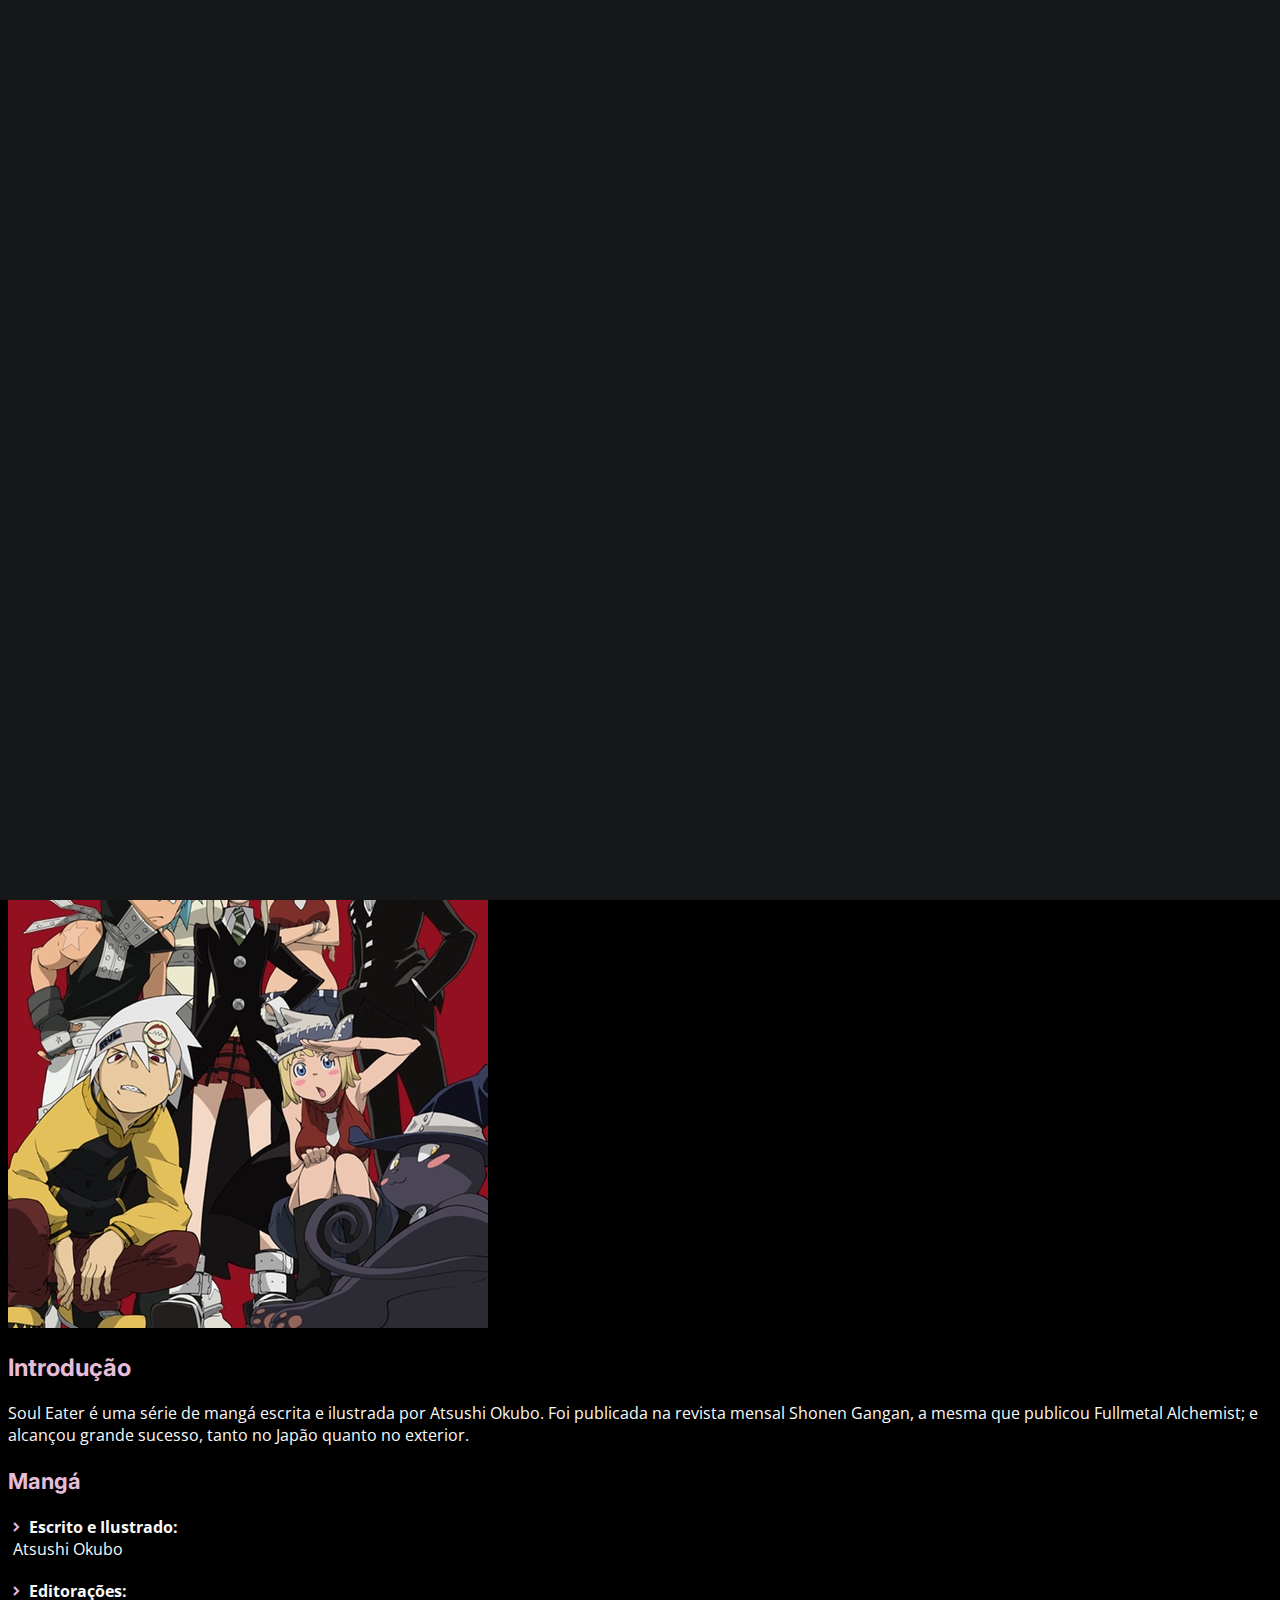
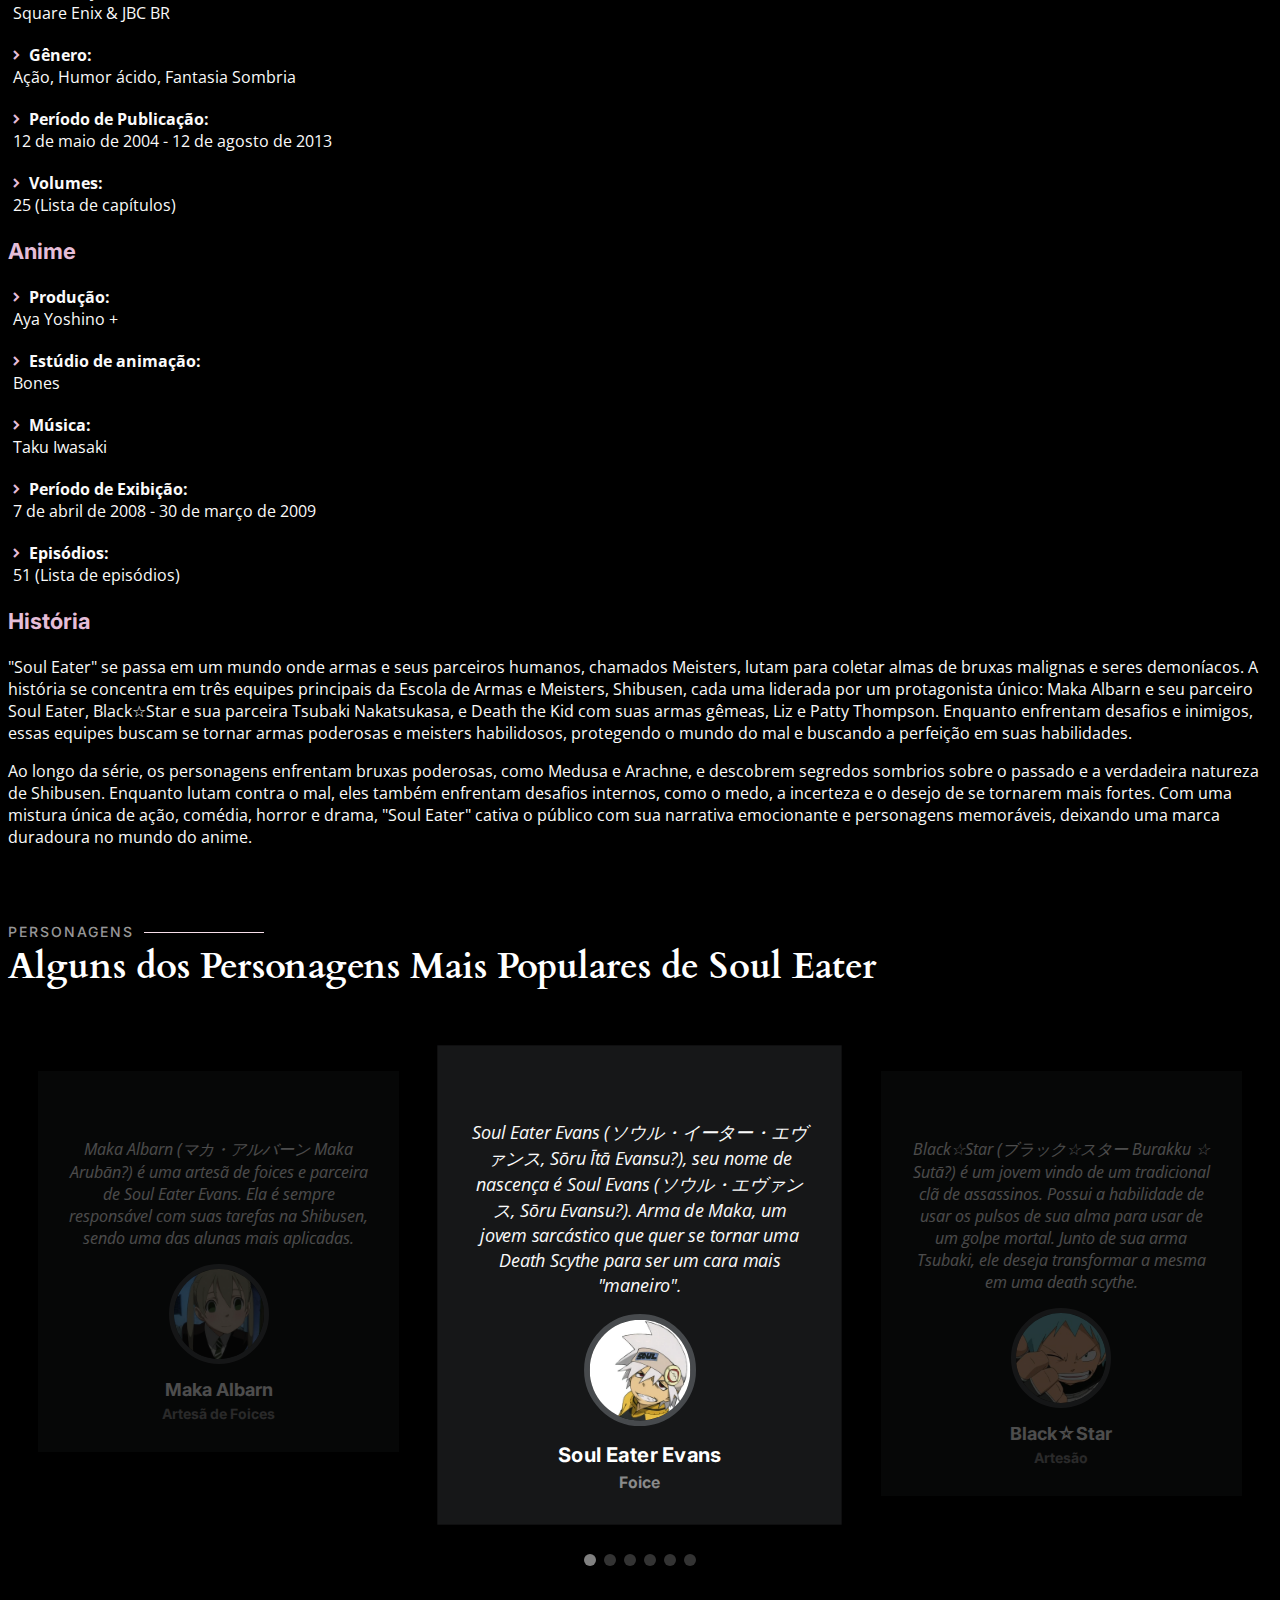
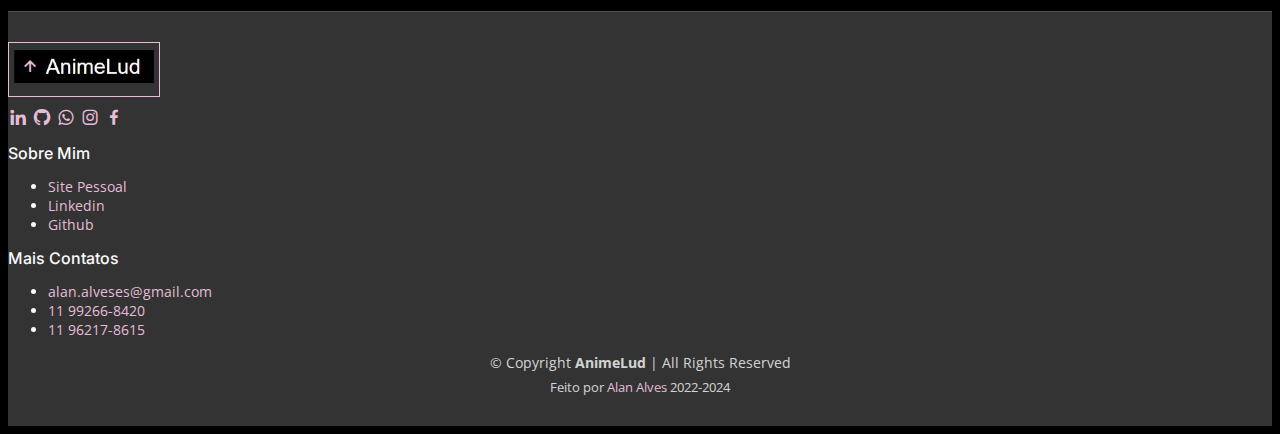
<file: details.html>
<!DOCTYPE html>
<html lang="pt-br">

<head>
  <meta charset="utf-8">
  <meta content="width=device-width, initial-scale=1.0" name="viewport">

  <title>AnimeLud - Detalhes</title>
  <meta content="" name="description">
  <meta content="" name="keywords">

  <!-- Favicons -->
  <link href="assets/img/favicon.ico" rel="icon">
  <link href="assets/img/apple-touch-icon.png" rel="apple-touch-icon">

  <!--Box Icons-->
  <link href="https://unpkg.com/boxicons@2.1.4/css/boxicons.min.css" rel="stylesheet" />

  <!-- Google Fonts -->
  <link rel="preconnect" href="https://fonts.googleapis.com">
  <link rel="preconnect" href="https://fonts.gstatic.com" crossorigin>
  <link
    href="https://fonts.googleapis.com/css2?family=Open+Sans:ital,wght@0,300;0,400;0,500;0,600;0,700;1,300;1,400;1,600;1,700&family=Inter:ital,wght@0,300;0,400;0,500;0,600;0,700;1,300;1,400;1,500;1,600;1,700&family=Cardo:ital,wght@0,400;0,700;1,400&display=swap"
    rel="stylesheet">

  <!-- Vendor CSS Files -->
  <link href="https://cdn.jsdelivr.net/npm/bootstrap@5.2.3/dist/css/bootstrap.min.css" rel="stylesheet"
    integrity="sha384-rbsA2VBKQhggwzxH7pPCaAqO46MgnOM80zW1RWuH61DGLwZJEdK2Kadq2F9CUG65" crossorigin="anonymous">
  <link href="assets/vendor/swiper/swiper-bundle.min.css" rel="stylesheet">
  <link href="assets/vendor/glightbox/css/glightbox.min.css" rel="stylesheet">
  <link href="assets/vendor/aos/aos.css" rel="stylesheet">

  <!-- Main CSS-->
  <link href="assets/css/main.css" rel="stylesheet">

</head>

<body>

  <!-- ======= Header ======= -->
  <header id="header" class="header d-flex align-items-center fixed-top">
    <div class="container-fluid d-flex align-items-center justify-content-between">

      <a href="index.html" class="logo lights d-flex align-items-center  me-auto me-lg-0">
        <i class="bx bx-up-arrow-alt"></i>
        <h1>AnimeLud</h1>
      </a>

      <nav id="navbar" class="navbar">
        <ul>
          <li class="nav"><a href="index.html">Popular</a></li>
          <li class="nav"><a href="ranking.html" >Classificação</a></li>
          <li class="nav"><a href="premieres.html">Estreias</a></li>
          <li class="dropdown nav"><a href="#"><span class="active">Galeria</span> <i
                class="bx bxs-chevron-down bi bi-chevron-down dropdown-indicator"></i></a>
            <ul>
              <li><a href="gallery.html">Shounen</a></li>
              <li><a href="error.html">Shoujo</a></li>
              <li><a href="error.html">Seinen</a></li>
              <li><a href="error.html">Josei</a></li>
              <li class="dropdown"><a href="#"><span>Ver Mais</span> <i
                    class="bx bx-chevron-down bi bi-chevron-down dropdown-indicator"></i></a>
                <ul>
                  <li><a href="error.html">Mecha</a></li>
                  <li><a href="error.html">Ação</a></li>
                  <li><a href="error.html">Romance</a></li>
                  <li><a href="error.html">Comédia</a></li>
                </ul>
              </li>
            </ul>
          </li>
          <li class="nav"><a href="movies.html">Filmes</a></li>
          <li class="nav"><a href="contact.html">Contato</a></li>
        </ul>
      </nav>

      <div class="header-social-links">
        <a href="#" class="twitter"><i class="bi bi-twitter"></i></a>
        <a href="#" class="facebook"><i class="bi bi-facebook"></i></a>
        <a href="#" class="instagram"><i class="bi bi-instagram"></i></a>
        <a href="#" class="linkedin"><i class="bi bi-linkedin"></i></i></a>
      </div>
      <i class='bx bx-menu mobile-nav-toggle mobile-nav-show bi bi-list'></i>
      <i class='bx bx-x mobile-nav-toggle mobile-nav-hide d-none bi bi-x'></i>

    </div>
  </header>

  <!-- Mmain -->  
  <main id="main" data-aos="fade" data-aos-delay="1500">

    <!-- ======= Introdução Section ======= -->
    <div class="page-header d-flex align-items-center">
      <div class="container position-relative">
        <div class="row d-flex justify-content-center">
          <div class="col-lg-6 text-center">
            <h2 class="fade-in ">Soul Eater</h2>
            <p>Lutando contra ghouls e monstros juntos dos seus colegas de classe, Maka e Soul são a última linha de
              defesa do mundo contra o mal.</p>

            <a class="cta-btn" target="_blank"
              href="https://www.crunchyroll.com/pt-br/series/GYX0ZW80R/soul-eater">Assista Agora!</a>

          </div>
        </div>
      </div>
    </div>

    <!-- ======= Details Section ======= -->
    <section id="details" class="details">
      <div class="container">

        <div class="row gy-4 justify-content-center">
          <div class="col-lg-4">
            <img src="assets/img/soul-eater-info.png" class="img-fluid" alt="">
          </div>
          <div class="col-lg-5 content">
            <h2>Introdução</h2>
            <p class="fst-italic py-3">
              Soul Eater é uma série de mangá escrita e ilustrada por Atsushi Okubo. Foi publicada na revista
              mensal
              Shonen Gangan, a mesma que publicou Fullmetal Alchemist; e alcançou grande sucesso, tanto no Japão
              quanto
              no exterior.
            </p>
            <div class="row">
              <!--Primeira coluna-->
              <div class="col-lg-6">
                <h3 class="list-title">Mangá</h3>
                <ul>
                  <li>
                    <div class="chevron-title">
                      <i class="bx bxs-chevron-right bi bi-chevron-right"></i>
                      <strong>Escrito e Ilustrado:</strong>
                    </div>
                    <span>Atsushi Okubo</span>
                  </li>
                  <li>
                    <div class="chevron-title">
                      <i class="bx bxs-chevron-right bi bi-chevron-right"></i>
                      <strong>Editorações:</strong>
                    </div>
                    <span>Square Enix & JBC BR </span>
                  </li>
                  <li>
                    <div class="chevron-title">
                      <i class="bx bxs-chevron-right bi bi-chevron-right"></i>
                      <strong>Gênero:</strong>
                    </div>
                    <span>Ação, Humor ácido, Fantasia Sombria</span>
                  </li>
                  <li>
                    <div class="chevron-title">
                      <i class="bx bxs-chevron-right bi bi-chevron-right"></i>
                      <strong>Período de Publicação:</strong>
                    </div>
                    <span>12 de maio de 2004 - 12 de agosto de 2013</span>
                  </li>
                  <li>
                    <div class="chevron-title">
                      <i class="bx bxs-chevron-right bi bi-chevron-right"></i>
                      <strong>Volumes:</strong>
                    </div>
                    <span>25 (Lista de capítulos)</span>
                  </li>
                </ul>
              </div>

              <!--Segunda coluna-->
              <div class="col-lg-6">
                <h3 class="list-title">Anime</h3>
                <ul>
                  <li>
                    <div class="chevron-title">
                      <i class="bx bxs-chevron-right bi bi-chevron-right"></i>
                      <strong>Produção:</strong>
                    </div>
                    <span title="Aya Yoshino, Taihei Yamanishi, Yoshihiro Oyabu | Direção: Takuya Igarashi">
                      Aya Yoshino + </span>
                  </li>
                  <li>
                    <div class="chevron-title">
                      <i class="bx bxs-chevron-right bi bi-chevron-right"></i>
                      <strong title="Roteiro: Akatsuki Yamatoya">Estúdio de animação:</strong>
                    </div>
                    <span>Bones</span>
                  </li>
                  <li>
                    <div class="chevron-title">
                      <i class="bx bxs-chevron-right bi bi-chevron-right"></i>
                      <strong>Música:</strong>
                    </div>
                    <span>Taku Iwasaki</span>
                  </li>
                  <li>
                    <div class="chevron-title">
                      <i class="bx bxs-chevron-right bi bi-chevron-right"></i>
                      <strong>Período de Exibição:</strong>
                    </div>
                    <span>7 de abril de 2008 - 30 de março de 2009</span>
                  </li>
                  <li>
                    <div class="chevron-title">
                      <i class="bx bxs-chevron-right bi bi-chevron-right"></i>
                      <strong>Episódios:</strong>
                    </div>
                    <span> 51 (Lista de episódios)</span>
                  </li>
                </ul>
              </div>
            </div>
            <div class="history">
              <h3 class="list-title">História</h3>
              <p class="py-3">"Soul Eater" se passa em um mundo onde armas e seus parceiros humanos, chamados Meisters,
                lutam para coletar almas de bruxas malignas e seres demoníacos. A história se concentra em três equipes
                principais da Escola de Armas e Meisters, Shibusen, cada uma liderada por um protagonista único: Maka
                Albarn e seu parceiro Soul Eater, Black☆Star e sua parceira Tsubaki Nakatsukasa, e Death the Kid com
                suas armas gêmeas, Liz e Patty Thompson. Enquanto enfrentam desafios e inimigos, essas equipes buscam se
                tornar armas poderosas e meisters habilidosos, protegendo o mundo do mal e buscando a perfeição em suas
                habilidades.</p>
              <p class="m-0">
                Ao longo da série, os personagens enfrentam bruxas poderosas, como Medusa e Arachne, e descobrem
                segredos sombrios sobre o passado e a verdadeira natureza de Shibusen. Enquanto lutam contra o mal, eles
                também enfrentam desafios internos, como o medo, a incerteza e o desejo de se tornarem mais fortes. Com
                uma mistura única de ação, comédia, horror e drama, "Soul Eater" cativa o público com sua narrativa
                emocionante e personagens memoráveis, deixando uma marca duradoura no mundo do anime.
              </p>

            </div>
          </div>
        </div>

      </div>
    </section>

    <!-- ======= Characters Section ======= -->
    <section id="characters" class="characters">
      <div class="container">

        <div class="section-header">
          <h2>Personagens</h2>
          <p>Alguns dos Personagens Mais Populares de Soul Eater </p>
        </div>

        <div class="slides-3 swiper">
          <div class="swiper-wrapper">

            <!-- Character item Maka Albarn -->
            <div class="swiper-slide">
              <div class="character-item">
                <div class="stars">
                  <i class="bi bi-star-fill"></i>
                </div>
                <p>
                  Maka Albarn (マカ・アルバーン Maka Arubān?) é uma artesã de foices e parceira de Soul Eater Evans. Ela é
                  sempre responsável com suas tarefas na Shibusen, sendo uma das alunas mais aplicadas.
                </p>
                <div class="profile mt-auto">
                  <img src="assets/img/characters/characters-1.png" class="character-img" alt="">
                  <h3>Maka Albarn</h3>
                  <h4> Artesã de Foices</h4>
                </div>
              </div>
            </div>

            <!-- Character item Soul Eater Evans -->
            <div class="swiper-slide">
              <div class="character-item">
                <div class="stars">
             <i class="bi bi-star-fill"></i>
                </div>
                <p>
                  Soul Eater Evans (ソウル・イーター・エヴァンス, Sōru Ītā Evansu?), seu nome de nascença é Soul Evans (ソウル・エヴァンス,
                  Sōru Evansu?).

                  Arma de Maka, um jovem sarcástico que quer se tornar uma Death Scythe para ser um cara mais "maneiro".
                </p>
                <div class="profile mt-auto">
                  <img src="assets/img/characters/characters-2.png" class="character-img" alt="">
                  <h3>Soul Eater Evans</h3>
                  <h4>Foice</h4>
                </div>
              </div>
            </div>

            <!-- Character item Black☆Star-->
            <div class="swiper-slide">
              <div class="character-item">
                <div class="stars">
             <i class="bi bi-star-fill"></i>
                </div>
                <p>
                  Black☆Star (ブラック☆スター Burakku ☆ Sutā?) é um jovem vindo de um tradicional clã de assassinos. Possui a
                  habilidade de usar os pulsos de sua alma para usar de um golpe mortal. Junto de sua arma Tsubaki, ele
                  deseja transformar a mesma em uma death scythe.
                </p>
                <div class="profile mt-auto">
                  <img src="assets/img/characters/characters-3.png" class="character-img" alt="">
                  <h3>Black☆Star</h3>
                  <h4>Artesão</h4>
                </div>
              </div>
            </div>

            <!-- Character item Death the Kid -->
            <div class="swiper-slide">
              <div class="character-item">
                <div class="stars">
             <i class="bi bi-star-fill"></i>
                </div>
                <p>
                  Death the Kid (デス・ザ・キッド Desu za Kiddo?), é um artesão e o filho de Death. Filho de
                  Shinigami-Sama, é dito que Kid é um jovem tão perfeito que acabou se tornando perfeccionista.
                </p>
                <div class="profile mt-auto">
                  <img src="assets/img/characters/characters-4.png" class="character-img" alt="">
                  <h3>Death the Kid</h3>
                  <h4>Shinigami | Artesão</h4>
                </div>
              </div>
            </div>

            <!-- Character item Crona  -->
            <div class="swiper-slide">
              <div class="character-item">
                <div class="stars">
             <i class="bi bi-star-fill"></i>
                </div>
                <p>
                  Crona (クロナ, Kurona) é um dos primeiros antagonistas recorrentes da série Soul Eater. A criança de
                  Medusa Gorgon, Crona é um demônio artesão cuja arma, Ragnarok, reside permanentemente dentro de seu
                  sangue.
                </p>
                <div class="profile mt-auto">
                  <img src="assets/img/characters/characters-5.png" class="character-img" alt="">
                  <h3>Crona </h3>
                  <h4>Demônia Artesã </h4>
                </div>
              </div>
            </div>

            <!-- Character item Blair -->
            <div class="swiper-slide">
              <div class="character-item">
                <div class="stars">
         <i class="bi bi-star-fill"></i>
                </div>
                <p>
                  Blair (ブレア, Burea) ela tem fortes poderes mágicos, no entanto, ela afirmou
                  explicitamente que ela não é uma verdadeira bruxa, mas uma mera gata. Mais tarde, no entanto, no
                  mangá, é revelado que ela é um Monstro Gato (化け 猫, Bake Neko).
                </p>
                <div class="profile mt-auto">
                  <img src="assets/img/characters/characters-6.png" class="character-img" alt="">
                  <h3>Blair</h3>
                  <h4>Gata</h4>
                </div>
              </div>
            </div>

          </div>
          <div class="swiper-pagination"></div>
        </div>

      </div>
    </section>

  </main>

  <!-- ======= Footer ======= -->
  <footer id="footer" class="footer mt-2 py-3">
    <div class="container">
      <div class="row justify-content-center">
        <div class="col-md-4 col-sm-6 mb-3 text-center">
          <!-- Logo -->
          <div class="footer-logo">
            <a href="index.html"><img src="assets/img/animeLud-logo.png" alt="Logo" class=""></a>

          </div>
          <div class="social">
            <a href="https://www.linkedin.com/in/alanalveses?utm_source=share&utm_campaign=share_via&utm_content=profile&utm_medium=android_app"
              target="_blank"><i class='bx bxl-linkedin'></i></a>

            <a href="https://github.com/alanalveses" target="_blank"><i class='bx bxl-github'></i></a>

            <a href="https://api.whatsapp.com/send?phone=5511992668420&text=Olá, visitei seu site e gostaria de mais informações!"
              target="_blank"><i class='bx bxl-whatsapp'></i></a>

            <a href="https://instagram.com/alanalveses?igshid=OGQ5ZDc2ODk2ZA==" target="_blank"><i
                class='bx bxl-instagram'></i></a>

            <a href="https://web.facebook.com/help/668969529866328/?helpref=uf_share" target="_blank"><i
                class='bx bxl-facebook'></i></a>
          </div>
        </div>
        <div class="col-md-4 col-sm-6 text-center">
          <!-- Menus 1 -->
          <h2 class="footer-title">Sobre Mim</h2>
          <ul class="list-unstyled">
            <li><a href="">Site Pessoal</a></li>
            <li><a
                href="https://www.linkedin.com/in/alanalveses?utm_source=share&utm_campaign=share_
                via&utm_content=profile&utm_medium=android_app">
                Linkedin
              </a>
            </li>
            <li><a href="https://github.com/alanalveses">Github</a></li>
          </ul>
        </div>
        <div class="col-md-4 col-sm-6 text-center">
          <!-- Menus 2 -->
          <h2 class="footer-title">Mais Contatos</h2>
          <ul class="list-unstyled ">
            <li>
              <a href="mailto:alan.alveses@gmail.com">alan.alveses@gmail.com</a>
            </li>
            <li>
              <a href="tel:+5511992668420">11 99266-8420</a>
            </li>
            <li>
              <a href="tel:+5511962178615">11 96217-8615</a>
            </li>
          </ul>
        </div>
      </div>
    </div>

    <div class="container mt-3">
      <div class="row">
        <div class="col-md-12">
          <div class="copyright text-center">
            &copy; Copyright <strong><span>AnimeLud </span></strong>| All Rights Reserved
          </div>
          <div class="credits text-center">
            Feito por <a href="https://alansolutions.tech/">Alan Alves</a> 2022-2024
          </div>
        </div>
      </div>
    </div>
  </footer>


  <!-- Ancora top -->
  <a href="#" class="scroll-top d-flex align-items-center justify-content-center">
    <i class="bx bx-up-arrow-alt bi bi-arrow-up-short"></i>
  </a>

  <div id="preloader">
    <div class="line"></div>
  </div>

  <!-- Vendor JS Files -->
  <script src="https://cdn.jsdelivr.net/npm/@popperjs/core@2.11.6/dist/umd/popper.min.js"
    integrity="sha384-oBqDVmMz9ATKxIep9tiCxS/Z9fNfEXiDAYTujMAeBAsjFuCZSmKbSSUnQlmh/jp3"
    crossorigin="anonymous"></script>
  <script src="https://cdn.jsdelivr.net/npm/bootstrap@5.2.3/dist/js/bootstrap.min.js"
    integrity="sha384-cuYeSxntonz0PPNlHhBs68uyIAVpIIOZZ5JqeqvYYIcEL727kskC66kF92t6Xl2V"
    crossorigin="anonymous"></script>
  <script src="https://cdn.jsdelivr.net/npm/bootstrap@5.2.3/dist/js/bootstrap.bundle.min.js"
    integrity="sha384-kenU1KFdBIe4zVF0s0G1M5b4hcpxyD9F7jL+jjXkk+Q2h455rYXK/7HAuoJl+0I4"
    crossorigin="anonymous"></script>
  <script src="assets/vendor/swiper/swiper-bundle.min.js"></script>
  <script src="assets/vendor/glightbox/js/glightbox.min.js"></script>
  <script src="assets/vendor/aos/aos.js"></script>
  <script src="assets/vendor/php-email-form/validate.js"></script>

  <!-- Main JS -->
  <script src="assets/js/main.js"></script>

</body>

</html>
</file>
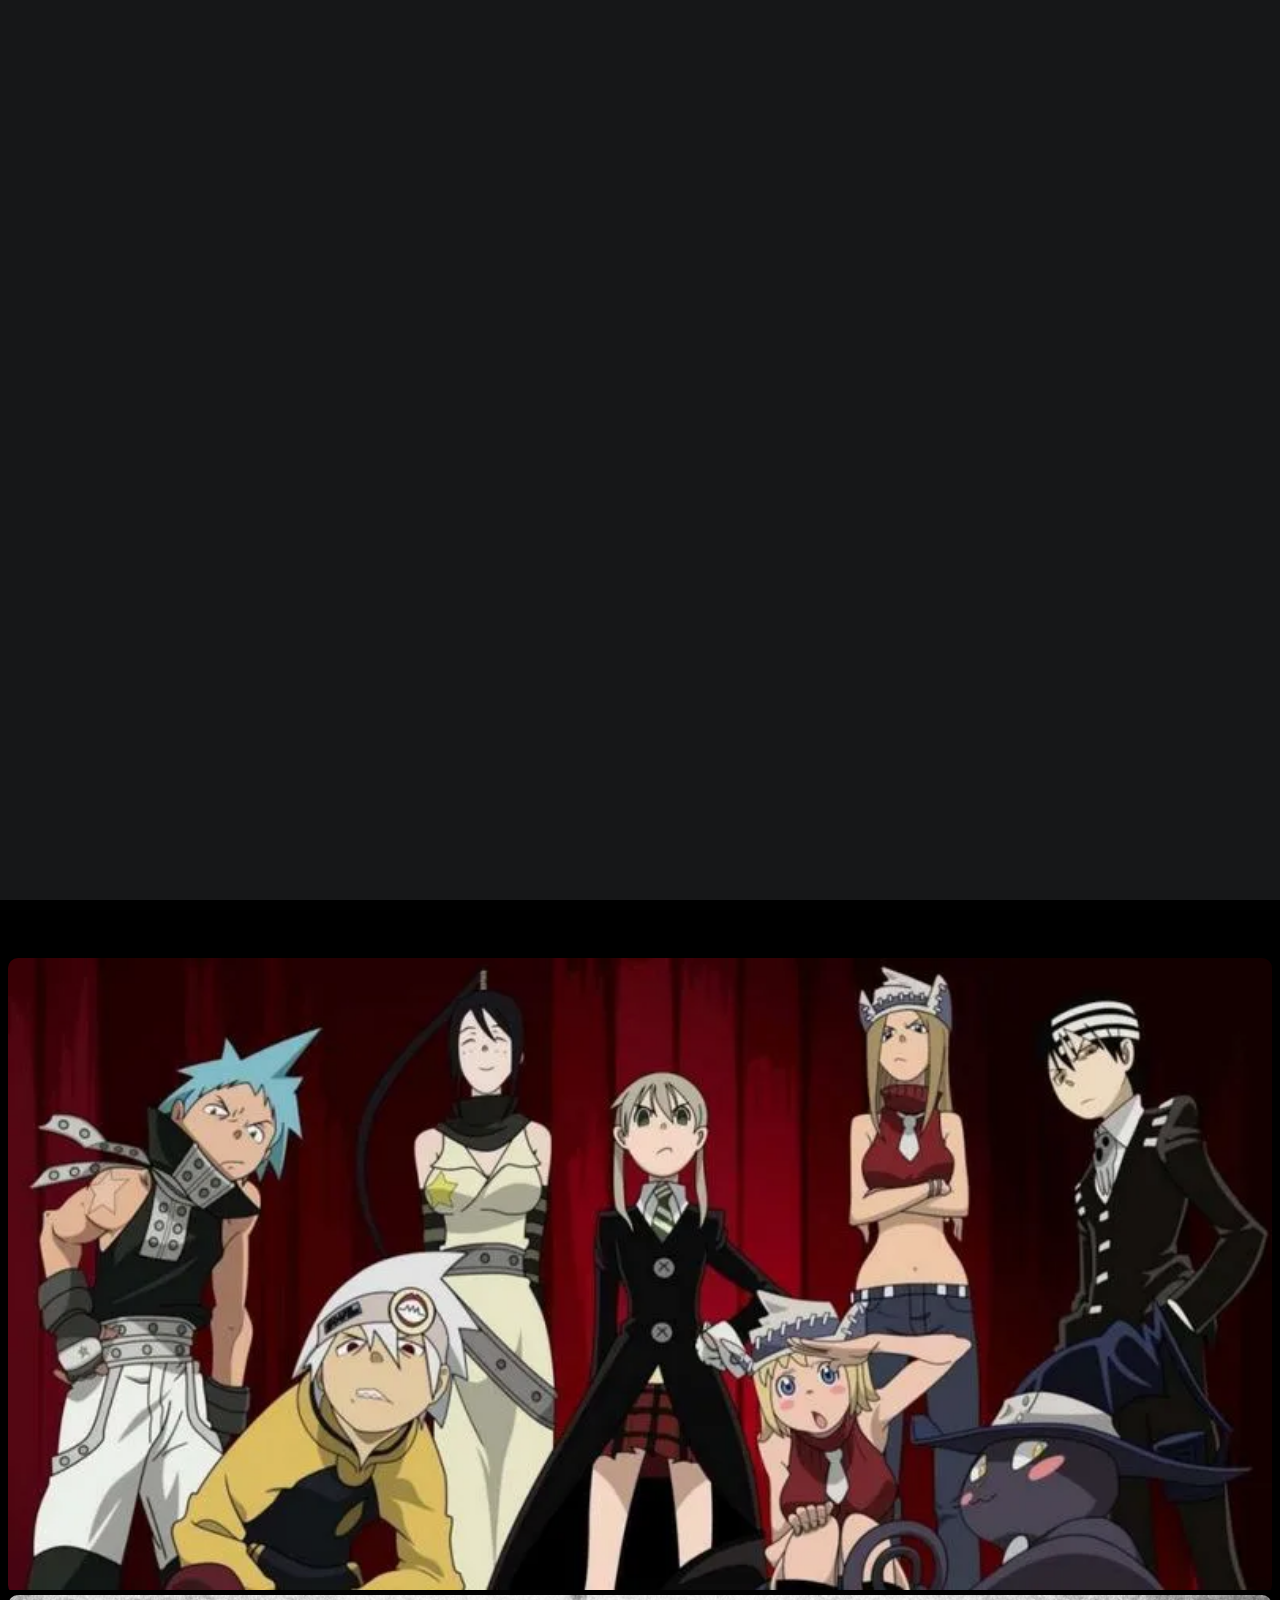
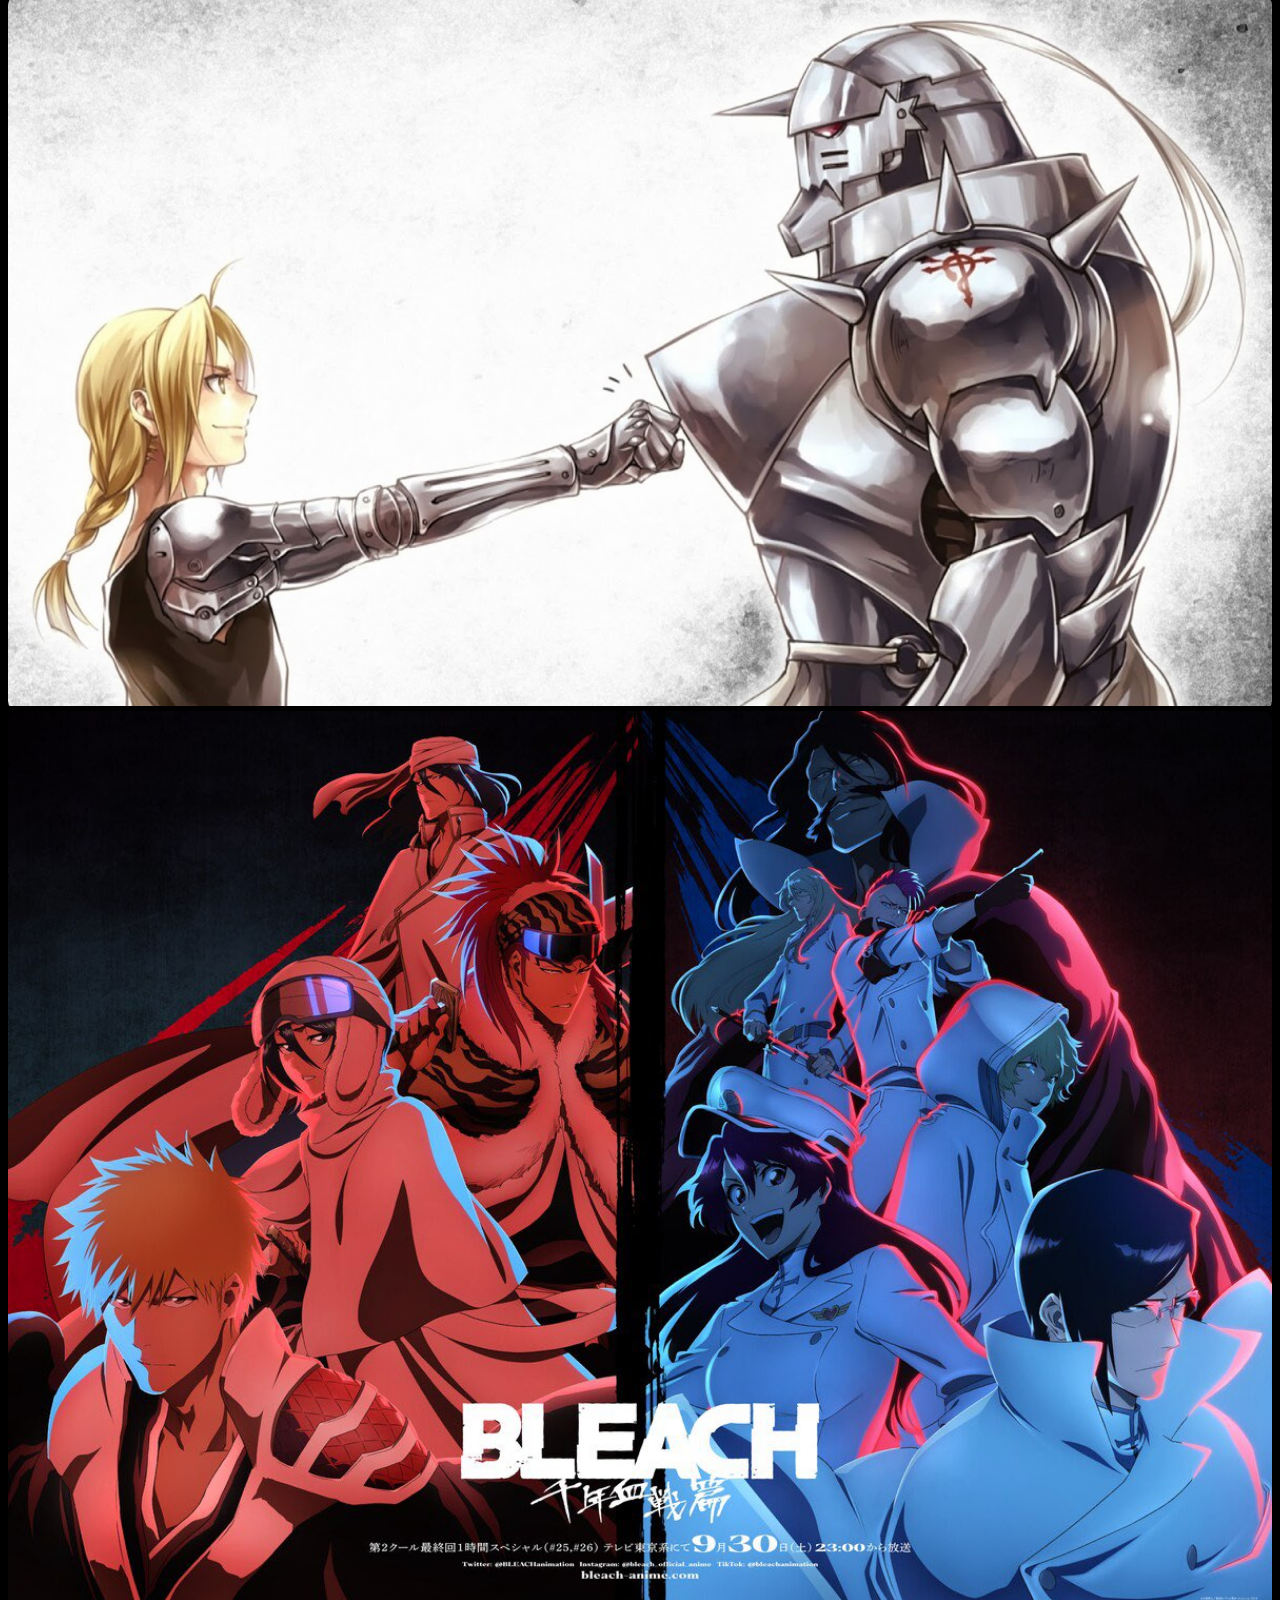
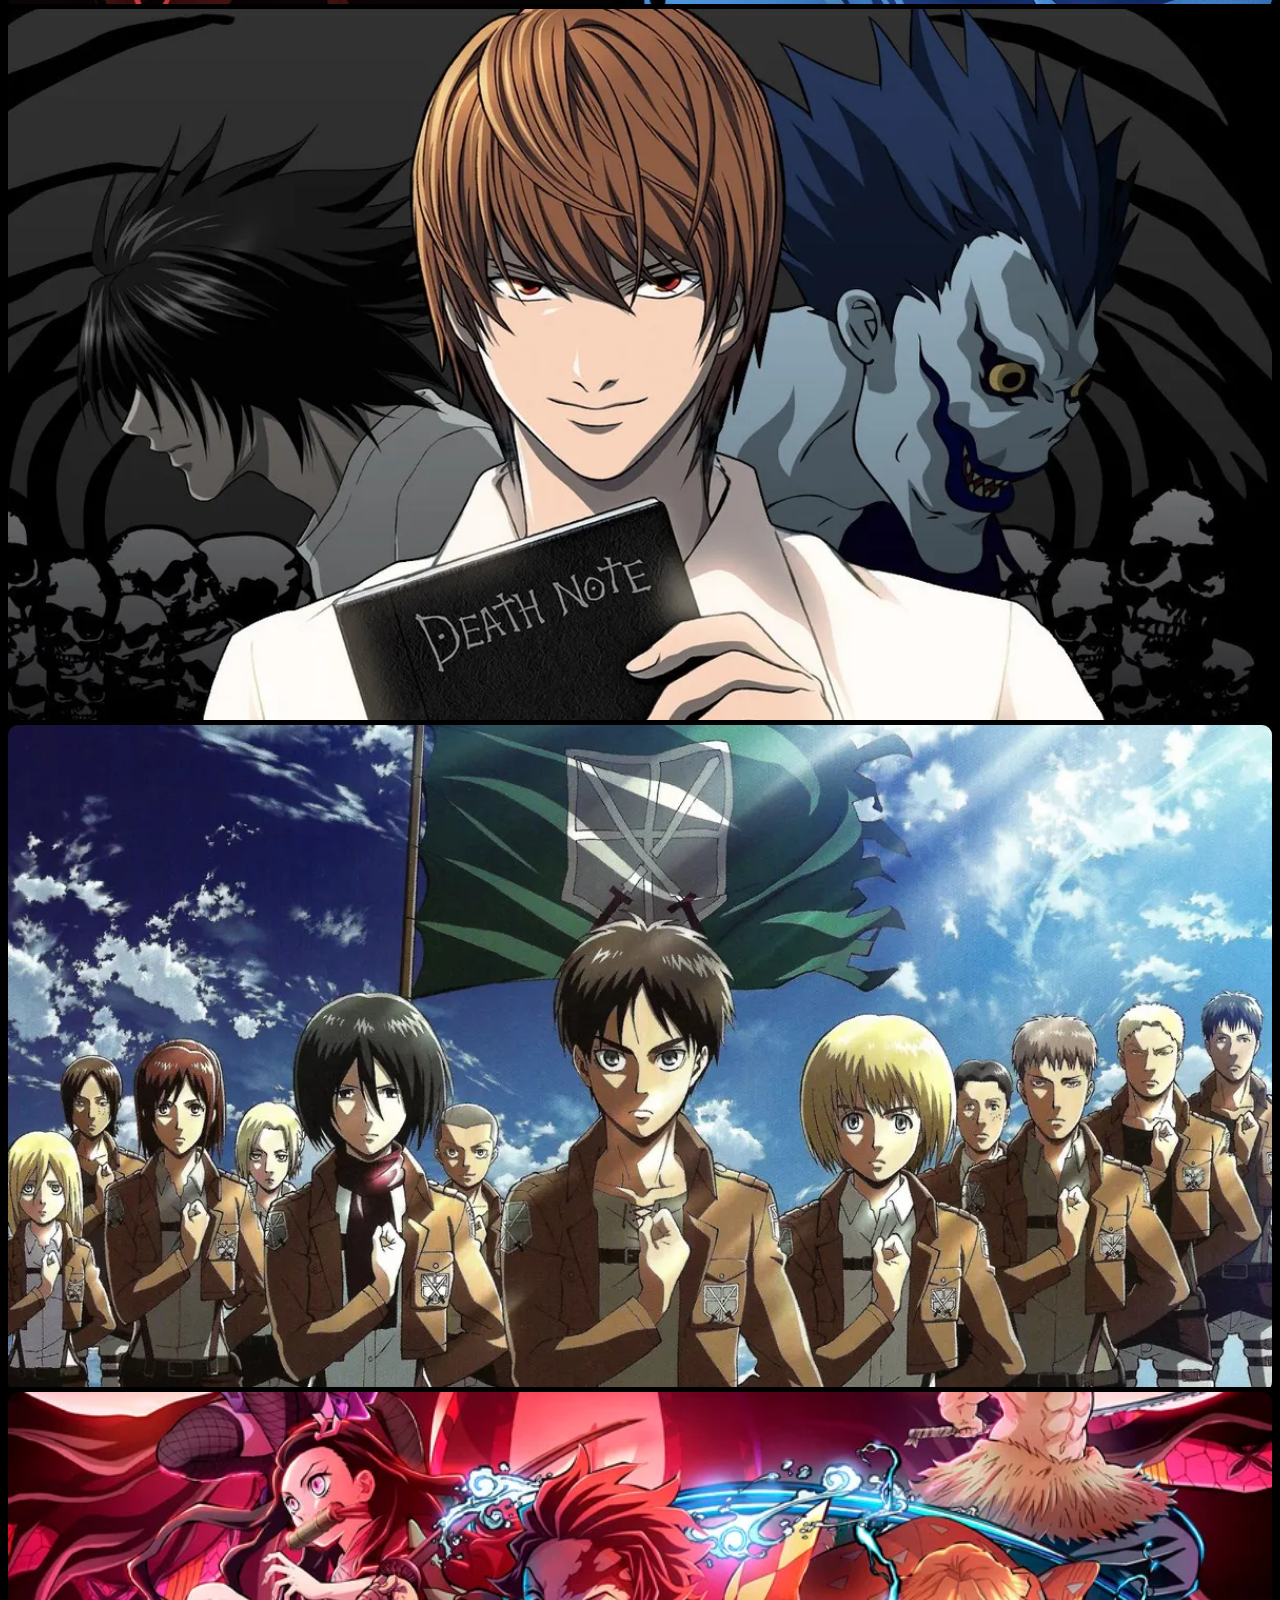
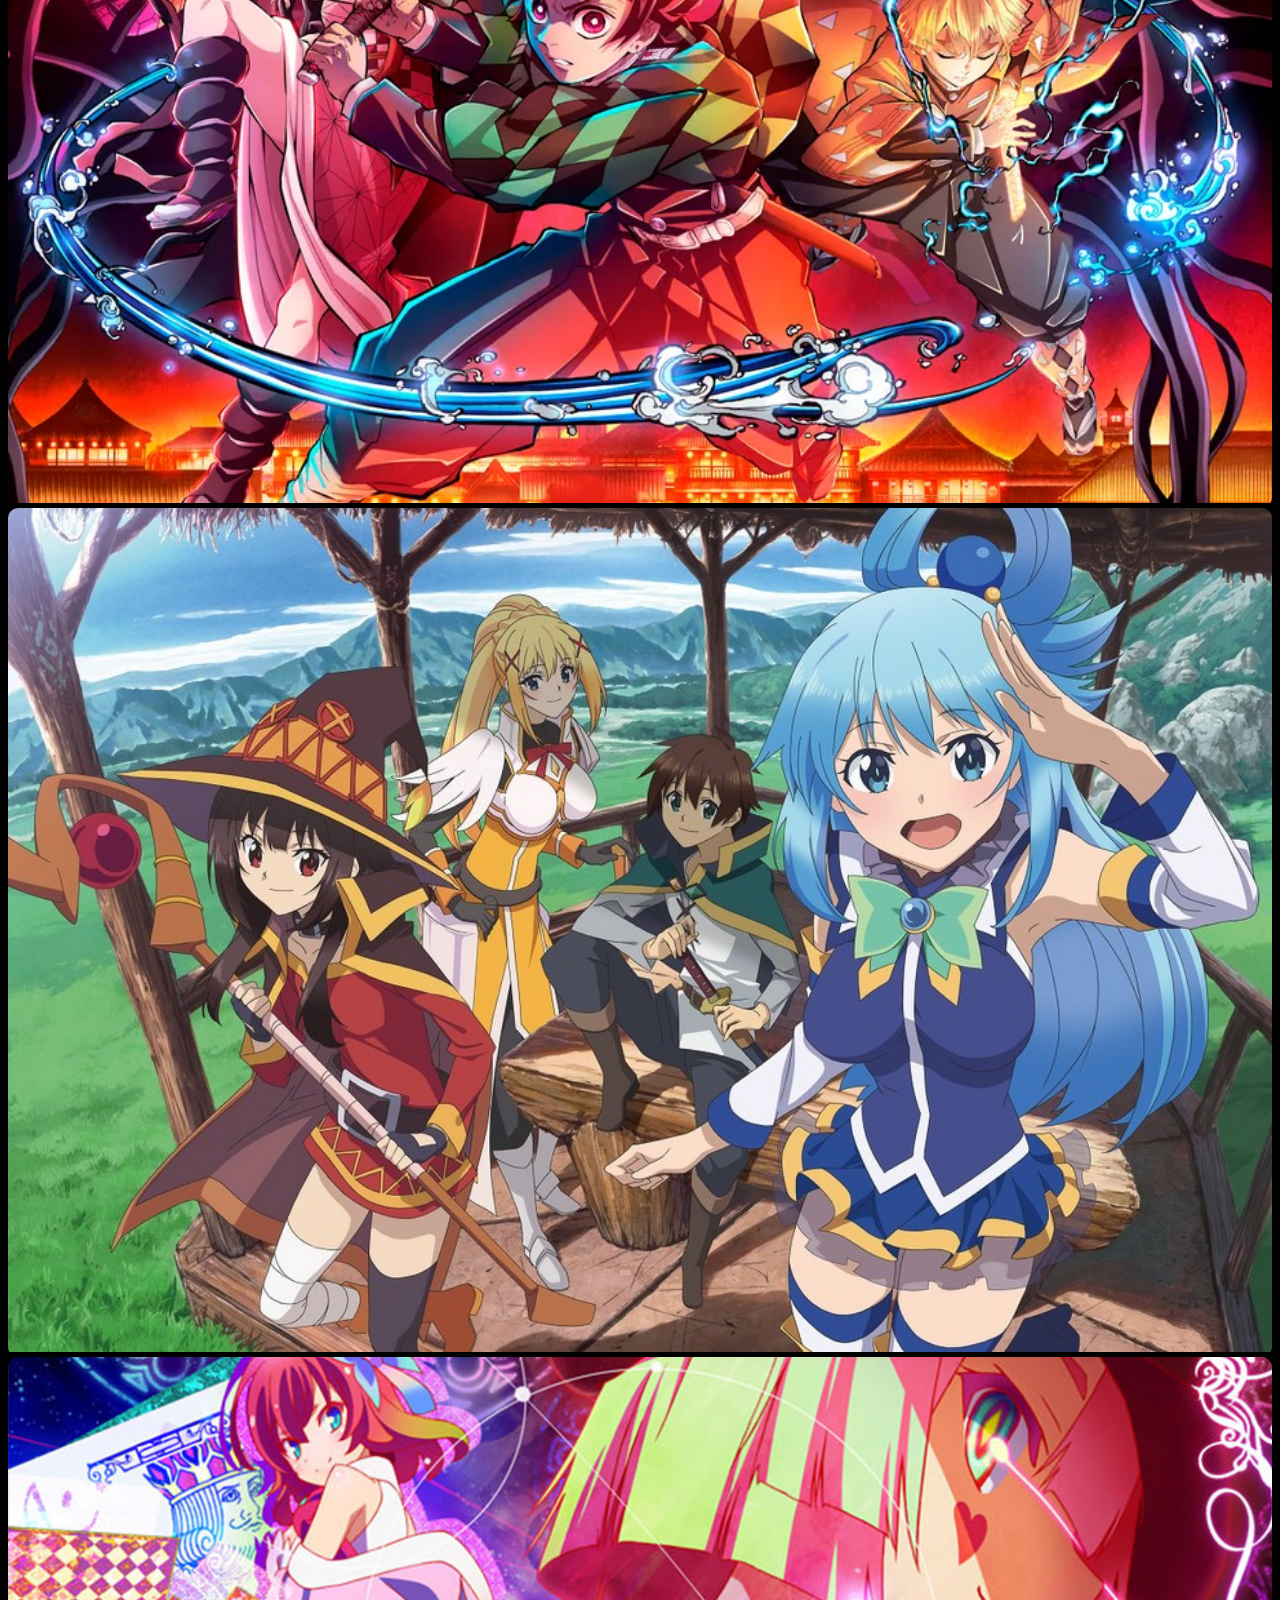
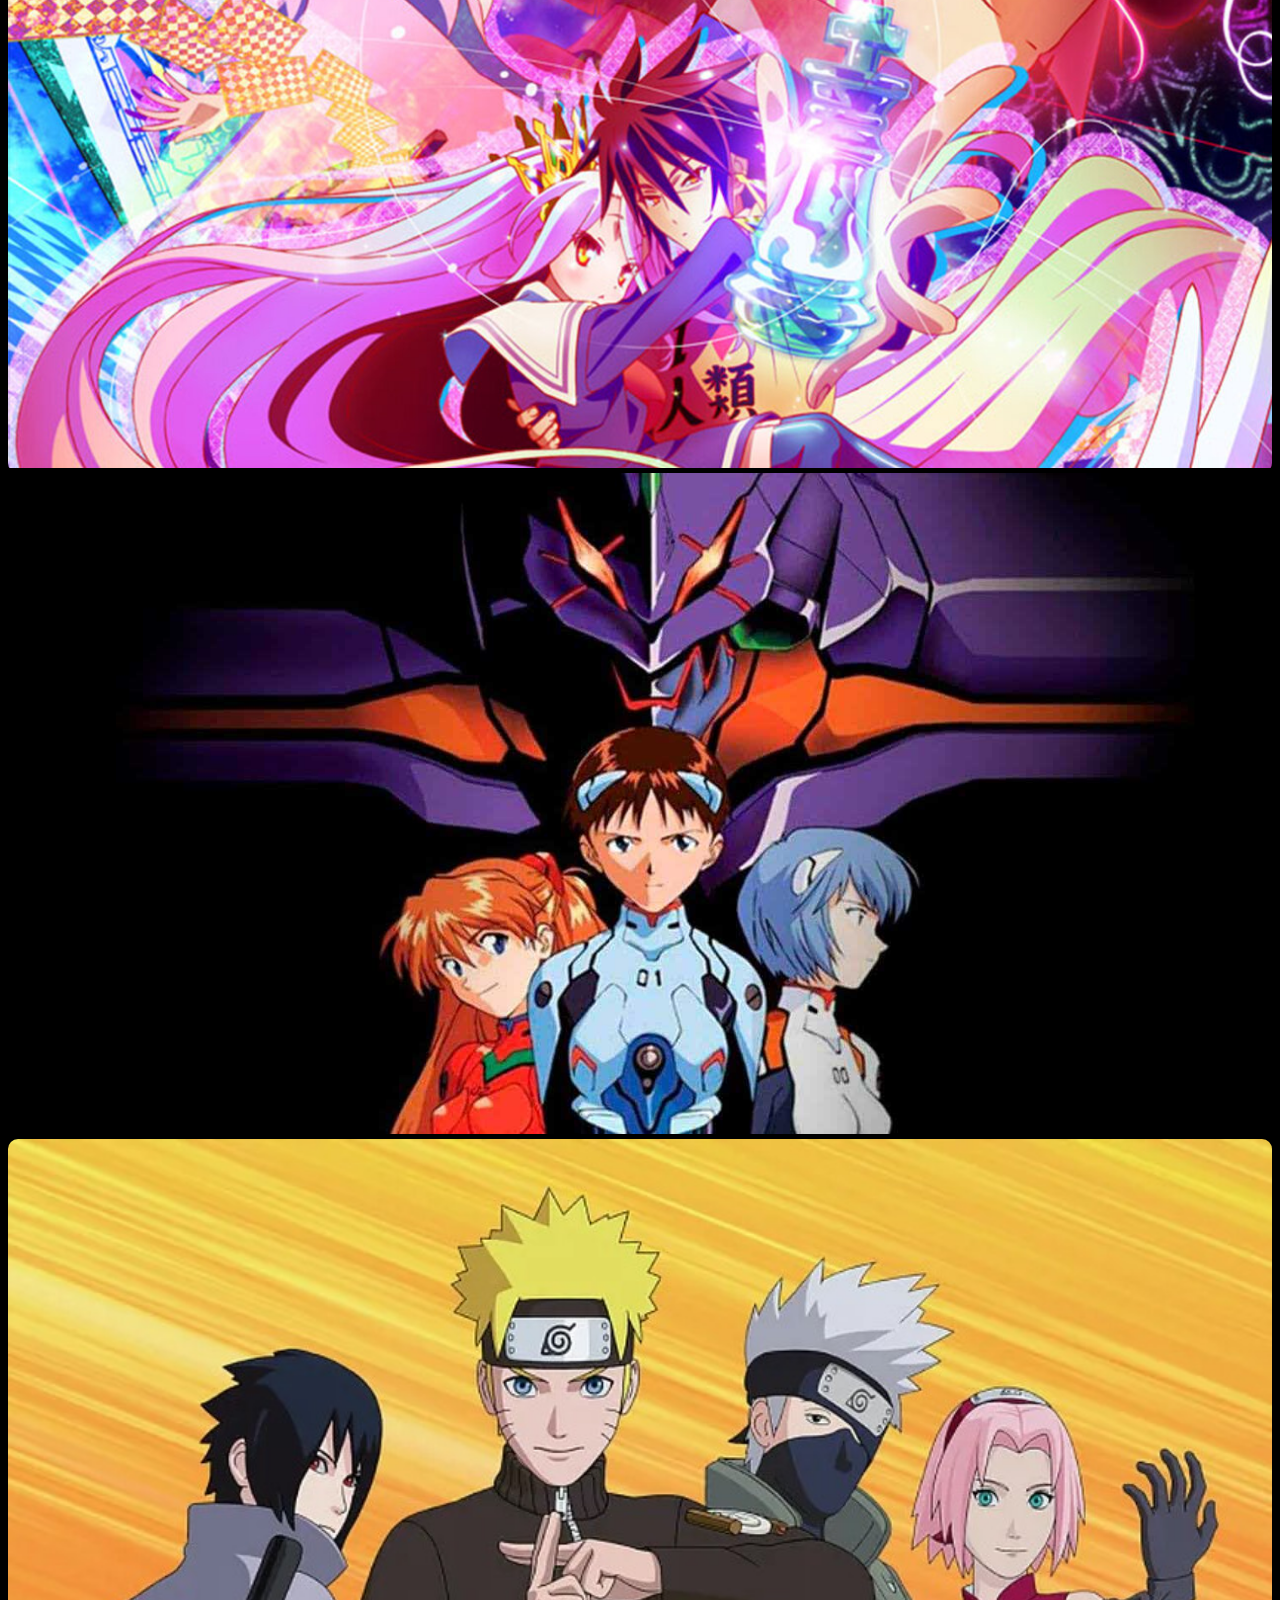
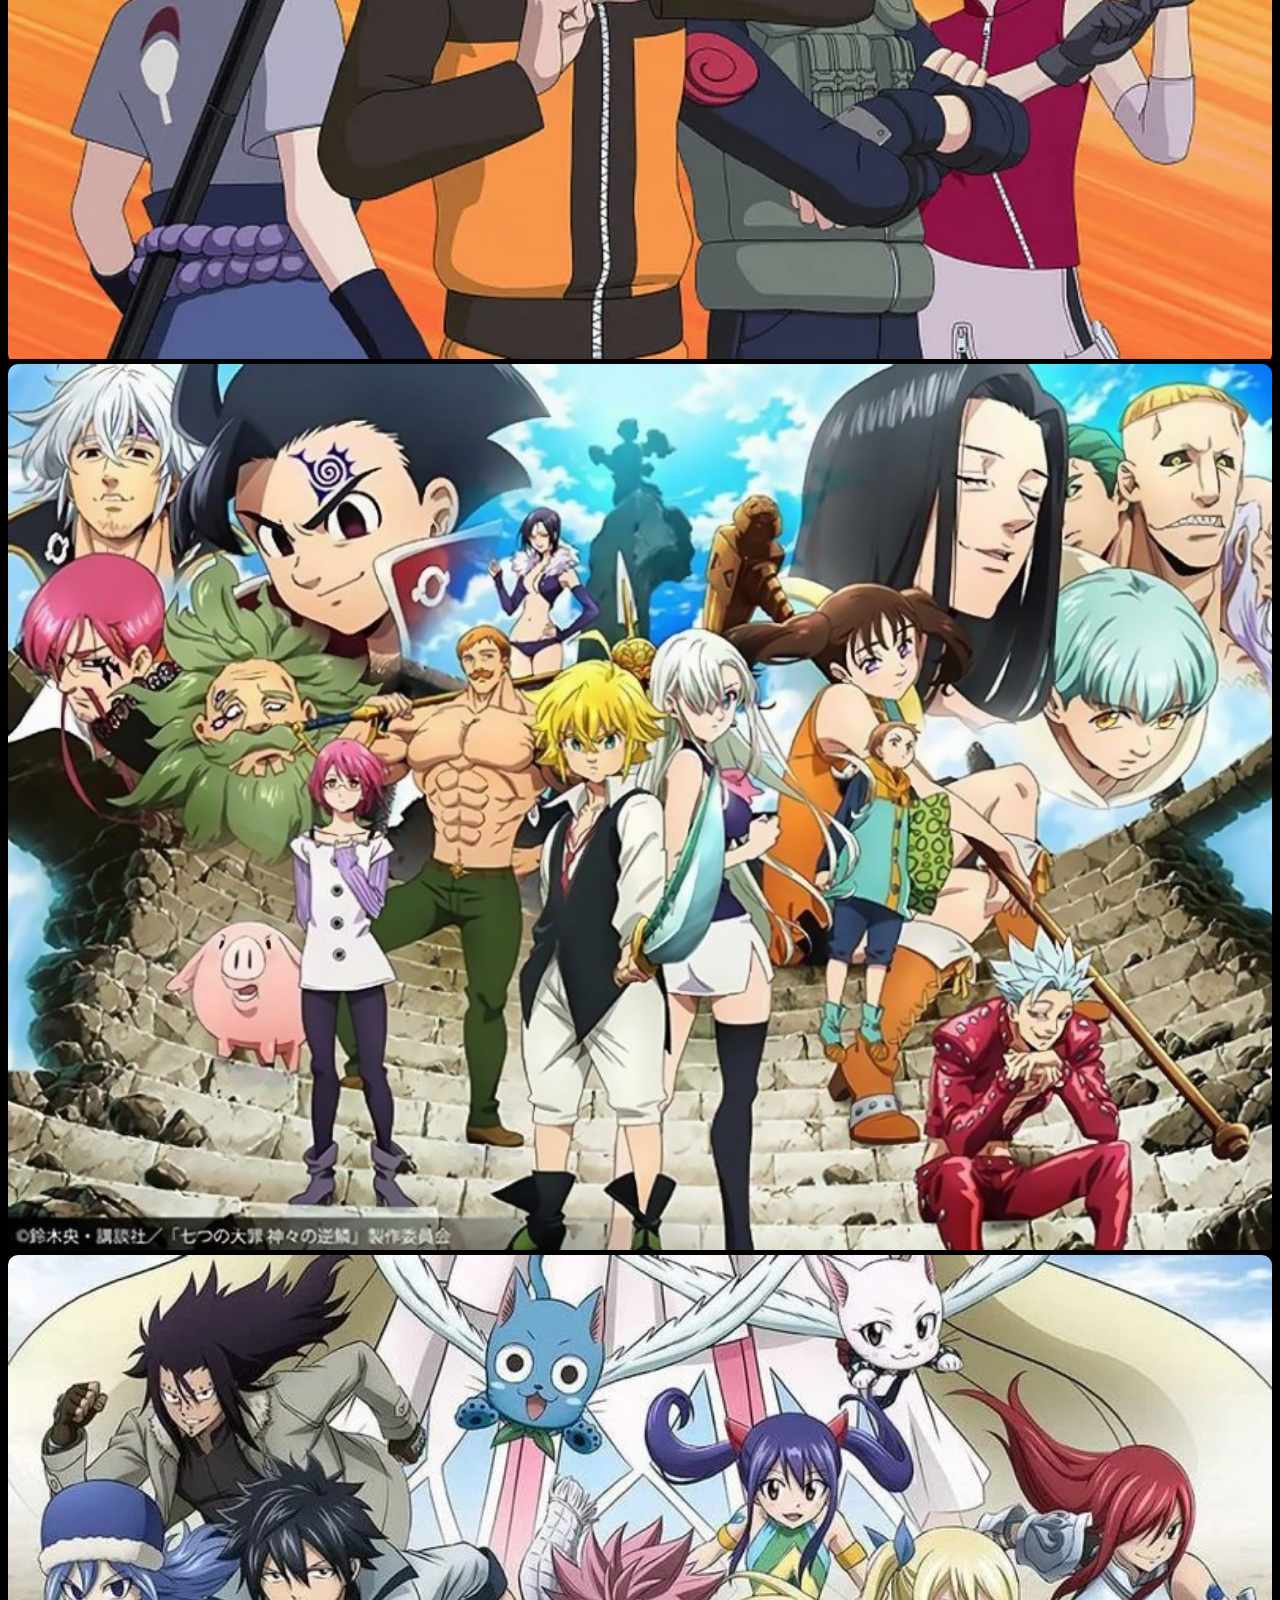
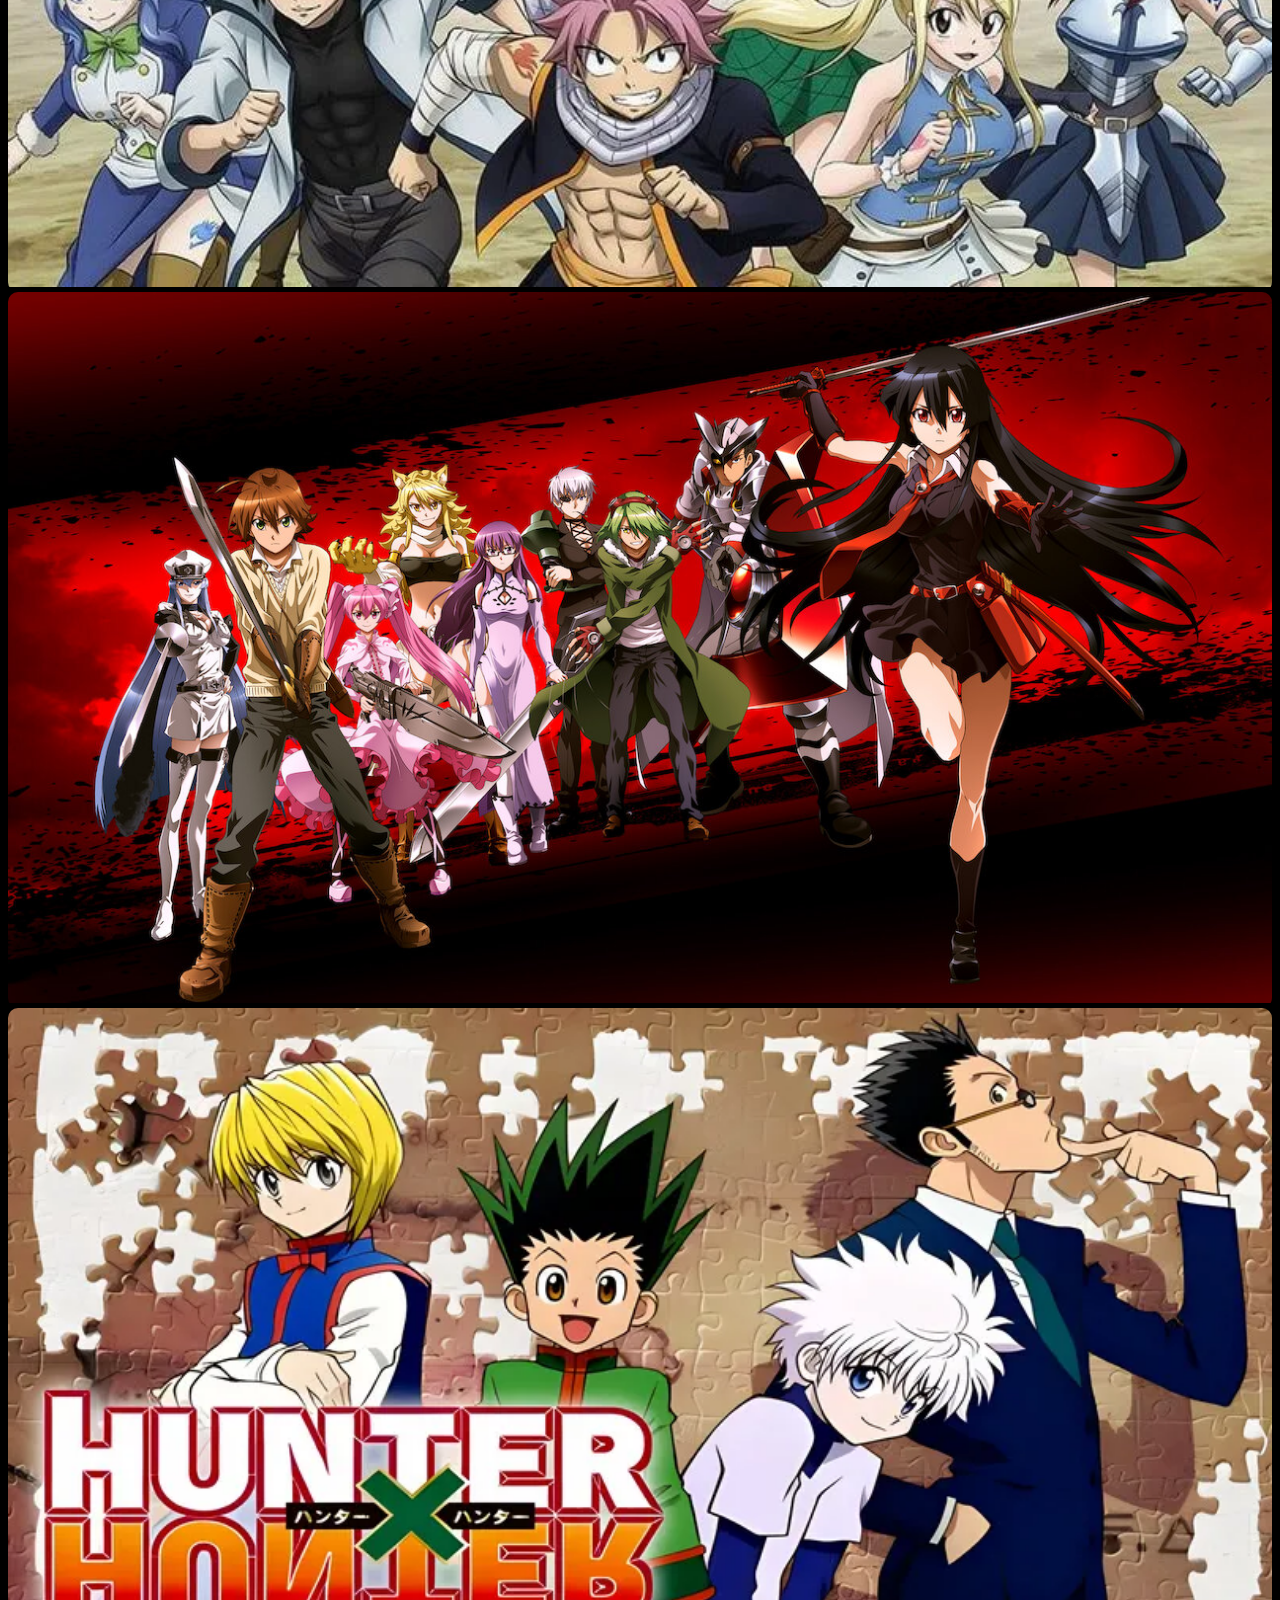
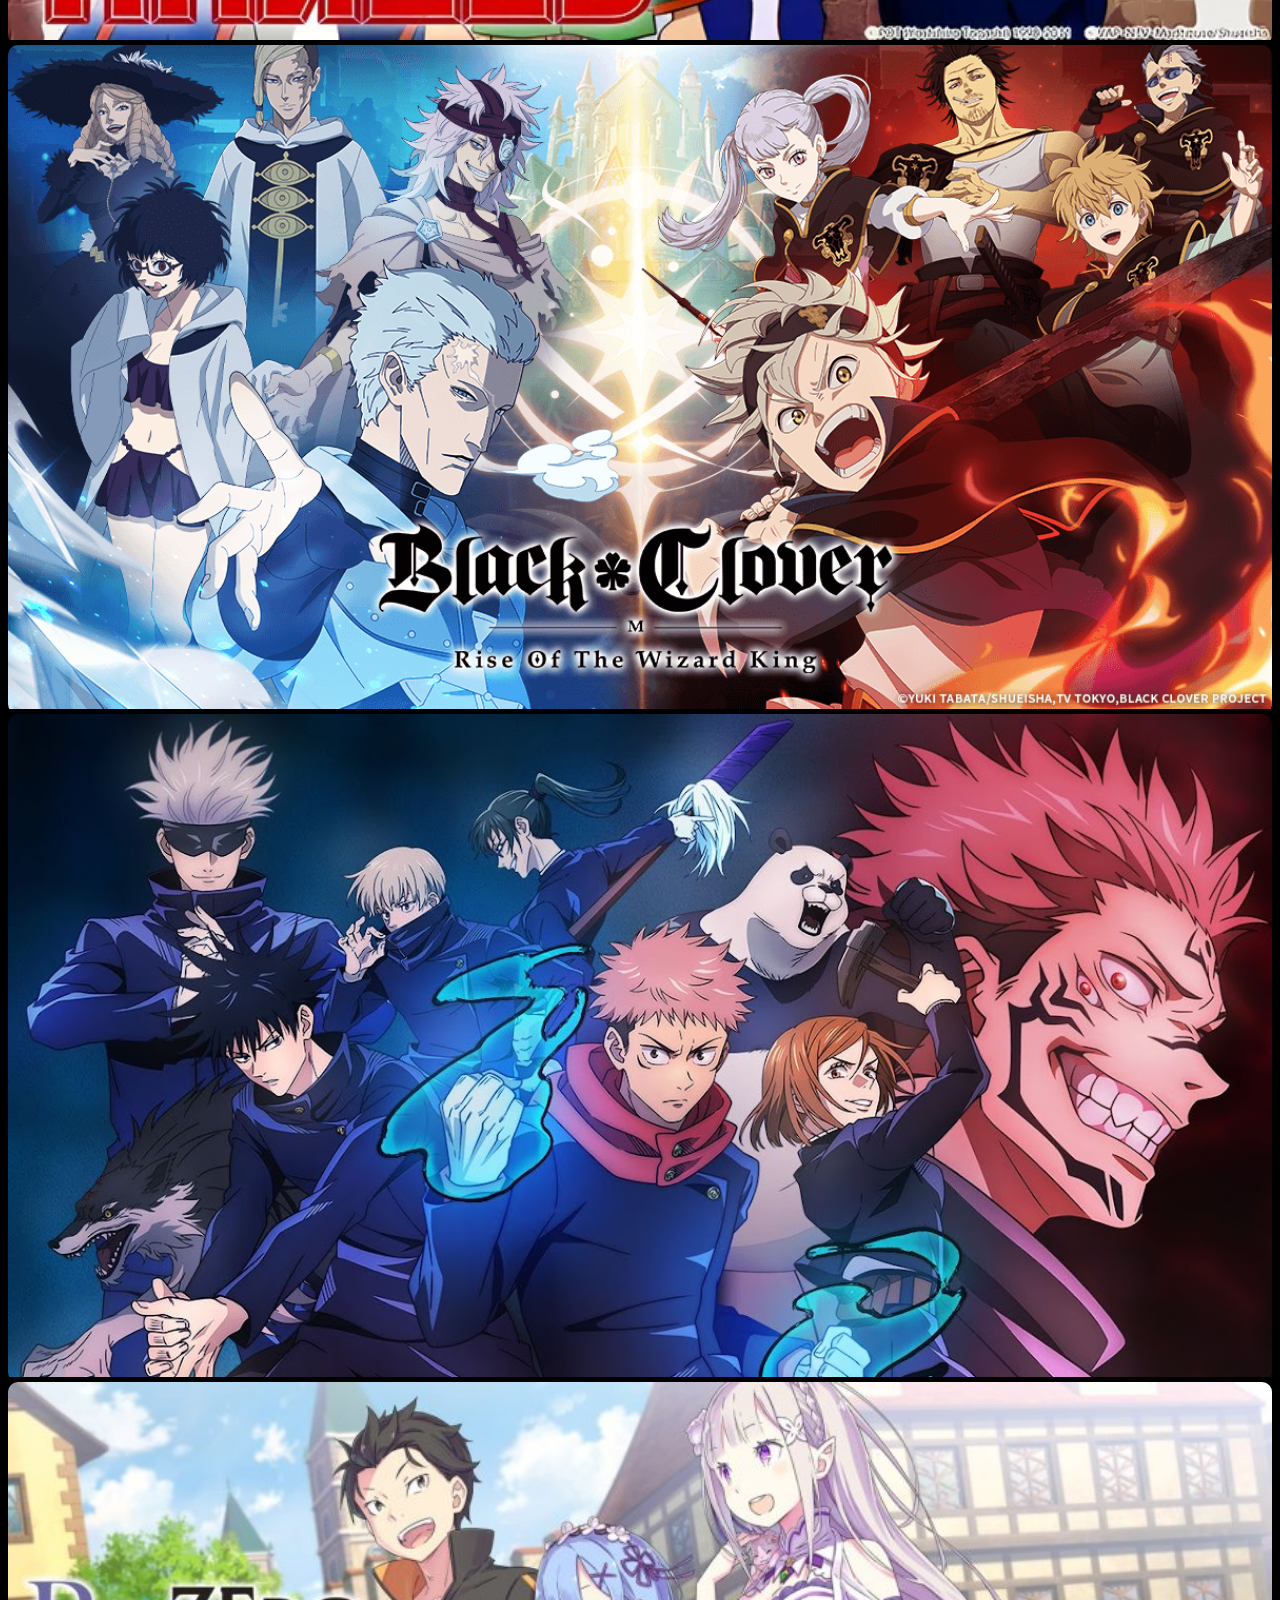
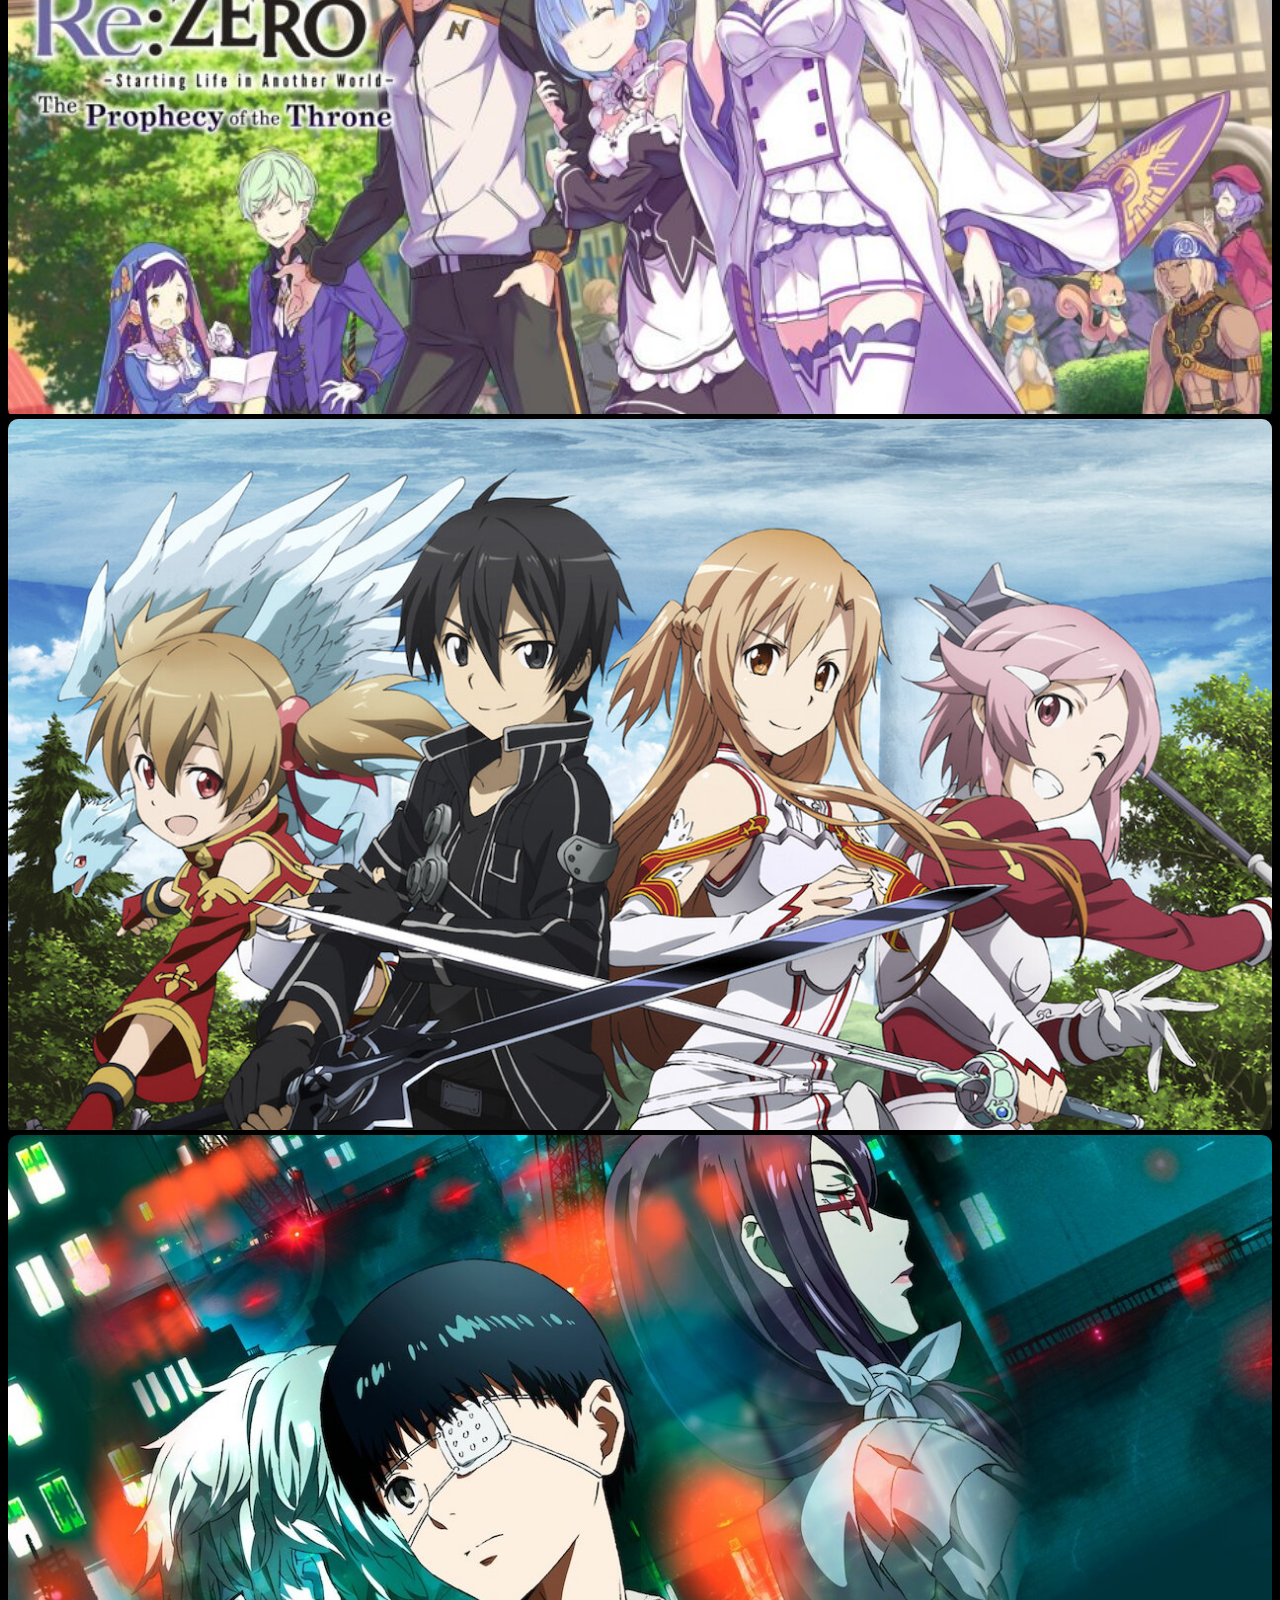
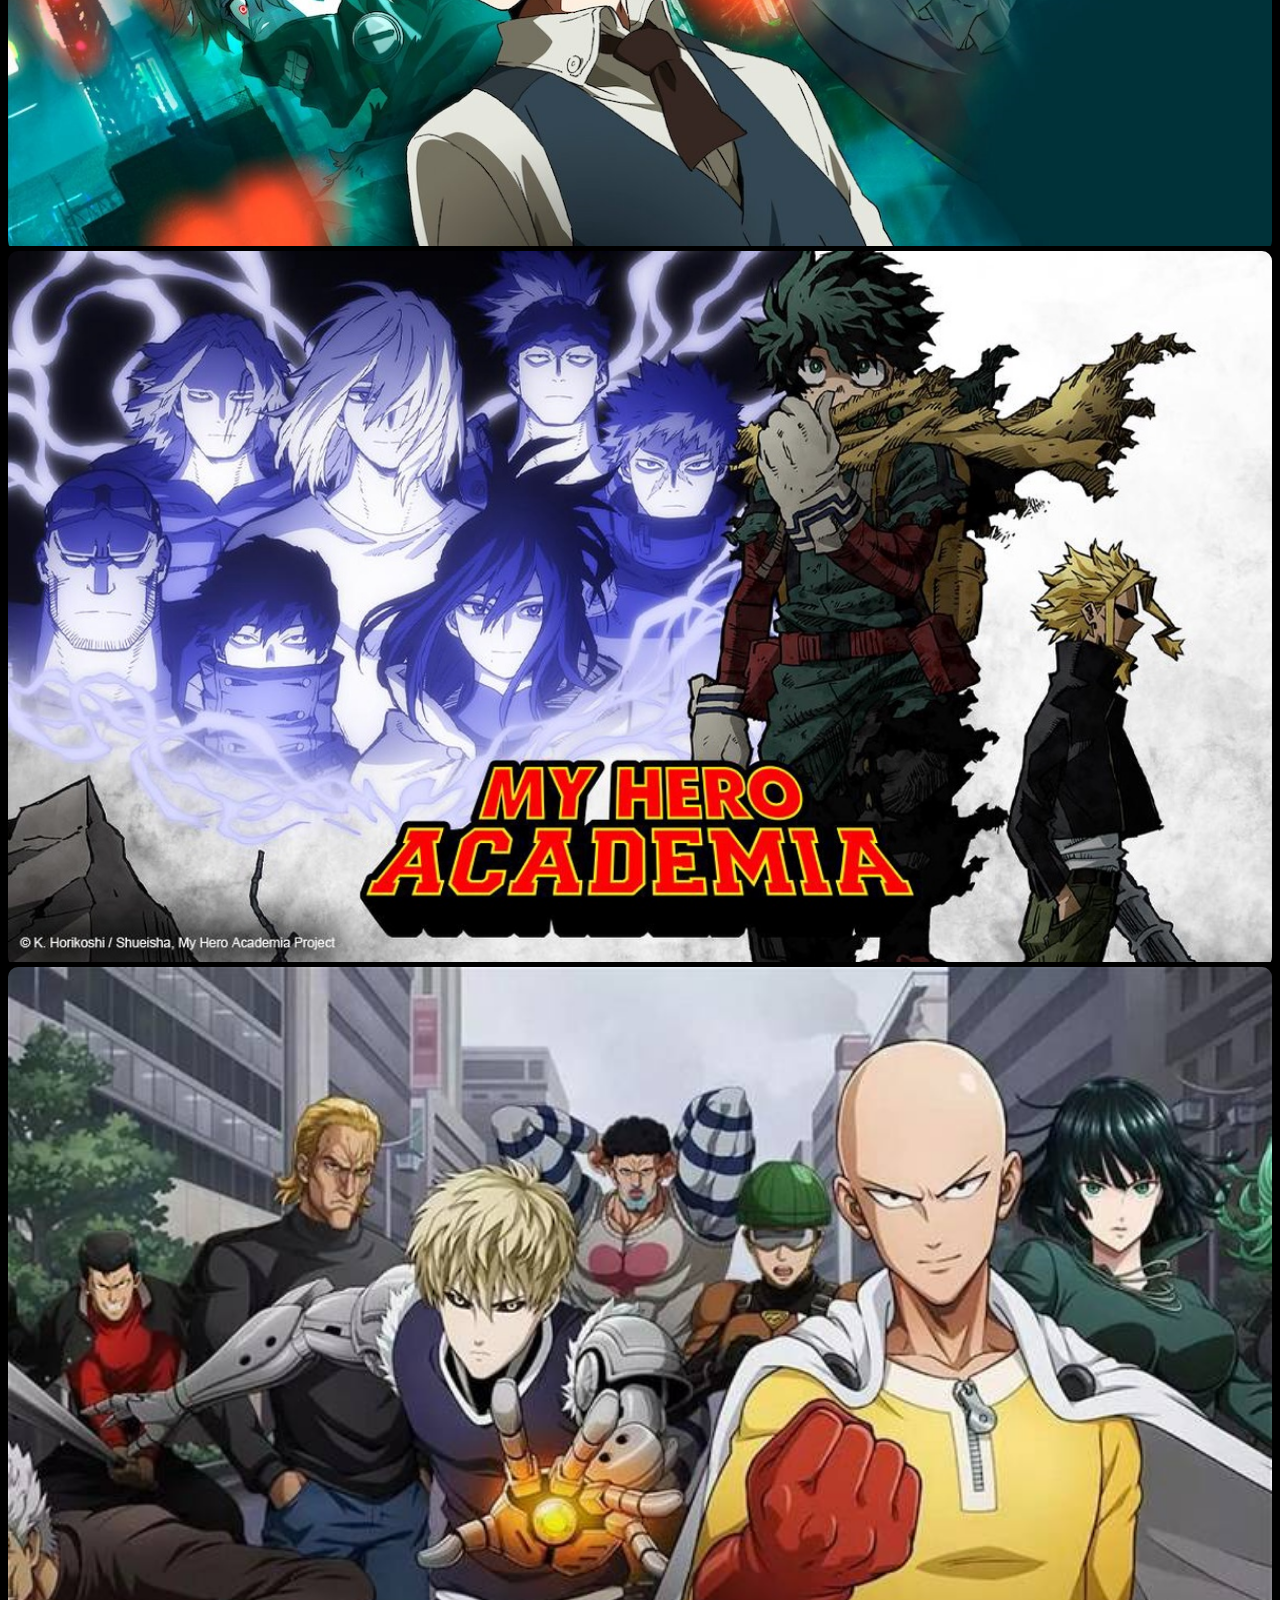
<file: gallery.html>
<!DOCTYPE html>
<html lang="pt-br">

<head>
  <meta charset="utf-8">
  <meta content="width=device-width, initial-scale=1.0" name="viewport">

  <title>AnimeLud - Galeria</title>
  <meta content="" name="description">
  <meta content="" name="keywords">

  <!-- Favicons -->
  <link href="assets/img/favicon.ico" rel="icon">
  <link href="assets/img/apple-touch-icon.png" rel="apple-touch-icon">

  <!--Box Icons-->
  <link href="https://unpkg.com/boxicons@2.1.4/css/boxicons.min.css" rel="stylesheet" />

  <!-- Google Fonts -->
  <link rel="preconnect" href="https://fonts.googleapis.com">
  <link rel="preconnect" href="https://fonts.gstatic.com" crossorigin>
  <link
    href="https://fonts.googleapis.com/css2?family=Open+Sans:ital,wght@0,300;0,400;0,500;0,600;0,700;1,300;1,400;1,600;1,700&family=Inter:ital,wght@0,300;0,400;0,500;0,600;0,700;1,300;1,400;1,500;1,600;1,700&family=Cardo:ital,wght@0,400;0,700;1,400&display=swap"
    rel="stylesheet">

  <!-- Vendor CSS Files -->
  <link href="https://cdn.jsdelivr.net/npm/bootstrap@5.2.3/dist/css/bootstrap.min.css" rel="stylesheet"
    integrity="sha384-rbsA2VBKQhggwzxH7pPCaAqO46MgnOM80zW1RWuH61DGLwZJEdK2Kadq2F9CUG65" crossorigin="anonymous">
  <link href="assets/vendor/swiper/swiper-bundle.min.css" rel="stylesheet">
  <link href="assets/vendor/glightbox/css/glightbox.min.css" rel="stylesheet">
  <link href="assets/vendor/aos/aos.css" rel="stylesheet">

  <!-- Template Main CSS File -->
  <link href="assets/css/main.css" rel="stylesheet">
</head>

<body>

  <!-- ======= Header ======= -->
  <header id="header" class="header d-flex align-items-center fixed-top">
    <div class="container-fluid d-flex align-items-center justify-content-between">

      <a href="index.html" class="logo lights d-flex align-items-center  me-auto me-lg-0">
        <i class="bx bx-up-arrow-alt"></i>
        <h1>AnimeLud</h1>
      </a>

      <nav id="navbar" class="navbar">
        <ul>
          <li class="nav"><a href="index.html">Popular</a></li>
          <li class="nav"><a href="ranking.html">Classificação</a></li>
          <li class="nav"><a href="premieres.html">Estreias</a></li>
          <li class="dropdown nav"><a href="#" class="active"><span>Galeria</span> <i
                class="bx bx-chevron-down bi bi-chevron-down dropdown-indicator"></i></a>
            <ul>
              <li><a href="gallery.html">Shounen</a></li>
              <li><a href="error.html">Shoujo</a></li>
              <li><a href="error.html">Seinen</a></li>
              <li><a href="error.html">Josei</a></li>
              <li class="dropdown"><a href="#"><span>Ver Mais</span> <i
                    class="bx bx-chevron-down bi bi-chevron-down dropdown-indicator"></i></a>
                <ul>
                  <li><a href="error.html">Mecha</a></li>
                  <li><a href="error.html">Ação</a></li>
                  <li><a href="error.html">Romance</a></li>
                  <li><a href="error.html">Comédia</a></li>
                </ul>
              </li>
            </ul>
          </li>
          <li class="nav"><a href="movies.html">Filmes</a></li>
          <li class="nav"><a href="contact.html">Contato</a></li>
        </ul>
      </nav>

      <div class="header-social-links">
        <a href="#" class="twitter"><i class="bi bi-twitter"></i></a>
        <a href="#" class="facebook"><i class="bi bi-facebook"></i></a>
        <a href="#" class="instagram"><i class="bi bi-instagram"></i></a>
        <a href="#" class="linkedin"><i class="bi bi-linkedin"></i></i></a>
      </div>
      <i class='bx bx-menu mobile-nav-toggle mobile-nav-show bi bi-list'></i>
      <i class='bx bx-x mobile-nav-toggle mobile-nav-hide d-none bi bi-x'></i>

    </div>
  </header>

  <main id="main" data-aos="fade" data-aos-delay="1500">

    <!-- ======= End Page Header ======= -->
    <div class="bg-img page-header d-flex align-items-center">
      <div class="container position-relative">
        <div class="row d-flex justify-content-center">
          <div class=" col-lg-6 text-center">
            <h2>Shounen</h2>
            <p >"Shounen" é um termo japonês que se refere a um gênero de mangá, anime e outras formas de entretenimento
              visual que são direcionadas principalmente para um público masculino jovem. A palavra "shounen" em japonês
              significa "garoto" ou "jovem".</p>

            <a class="cta-btn" href="details.html" title="Soul Eater">Anime em Destaque</a>

          </div>
        </div>
      </div>
    </div>


    <!-- ======= Gallery Section ======= -->
    <section id="gallery" class="gallery">
      <div class="container-fluid">

        <div class="row gy-4 justify-content-center">
          <!-- Gallery Item -->
          <div class="col-xl-3 col-lg-4 col-md-6">
            <div class="gallery-item h-100">
              <img src="assets/img/gallery/gallery-1.jpg" class="img-fluid" alt="">
              <div class="gallery-links d-flex align-items-center justify-content-center">
                <a href="assets/img/gallery/gallery-1.jpg" title="Gallery 1" class="glightbox preview-link"><i
                    class="bx bx-expand bi bi-arrows-angle-expand"></i></a>
                <a href="details.html" class="details-link"><i class="bx bx-link bi bi-link-45deg"></i></a>
              </div>
            </div>
          </div>
          <!-- Gallery Item -->
          <div class="col-xl-3 col-lg-4 col-md-6">
            <div class="gallery-item h-100">
              <img src="assets/img/gallery/gallery-2.jpg" class="img-fluid" alt="">
              <div class="gallery-links d-flex align-items-center justify-content-center">
                <a href="assets/img/gallery/gallery-2.jpg" title="Gallery 2" class="glightbox preview-link"><i
                    class="bx bx-expand bi bi-arrows-angle-expand"></i></a>
                <a href="#" class="details-link"><i class="bx bx-link bi bi-link-45deg"></i></a>
              </div>
            </div>
          </div>
          <!-- Gallery Item -->
          <div class="col-xl-3 col-lg-4 col-md-6">
            <div class="gallery-item h-100">
              <img src="assets/img/gallery/gallery-3.jpg" class="img-fluid" alt="">
              <div class="gallery-links d-flex align-items-center justify-content-center">
                <a href="assets/img/gallery/gallery-3.jpg" title="Gallery 3" class="glightbox preview-link"><i
                    class="bx bx-expand bi bi-arrows-angle-expand"></i></a>
                <a href="#" class="details-link"><i class="bx bx-link bi bi-link-45deg"></i></a>
              </div>
            </div>
          </div>
          <!-- Gallery Item -->
          <div class="col-xl-3 col-lg-4 col-md-6">
            <div class="gallery-item h-100">
              <img src="assets/img/gallery/gallery-4.jpg" class="img-fluid" alt="">
              <div class="gallery-links d-flex align-items-center justify-content-center">
                <a href="assets/img/gallery/gallery-4.jpg" title="Gallery 4" class="glightbox preview-link"><i
                    class="bx bx-expand bi bi-arrows-angle-expand"></i></a>
                <a href="#" class="details-link"><i class="bx bx-link bi bi-link-45deg"></i></a>
              </div>
            </div>
          </div>
          <!-- Gallery Item -->
          <div class="col-xl-3 col-lg-4 col-md-6">
            <div class="gallery-item h-100">
              <img src="assets/img/gallery/gallery-5.jpg" class="img-fluid" alt="">
              <div class="gallery-links d-flex align-items-center justify-content-center">
                <a href="assets/img/gallery/gallery-5.jpg" title="Gallery 5" class="glightbox preview-link"><i
                    class="bx bx-expand bi bi-arrows-angle-expand"></i></a>
                <a href="#" class="details-link"><i class="bx bx-link bi bi-link-45deg"></i></a>
              </div>
            </div>
          </div>
          <!-- Gallery Item -->
          <div class="col-xl-3 col-lg-4 col-md-6">
            <div class="gallery-item h-100">
              <img src="assets/img/gallery/gallery-6.jpg" class="img-fluid" alt="">
              <div class="gallery-links d-flex align-items-center justify-content-center">
                <a href="assets/img/gallery/gallery-6.jpg" title="Gallery 6" class="glightbox preview-link"><i
                    class="bx bx-expand bi bi-arrows-angle-expand"></i></a>
                <a href="#" class="details-link"><i class="bx bx-link bi bi-link-45deg"></i></a>
              </div>
            </div>
          </div>
          <!-- Gallery Item -->
          <div class="col-xl-3 col-lg-4 col-md-6">
            <div class="gallery-item h-100">
              <img src="assets/img/gallery/gallery-7.jpg" class="img-fluid" alt="">
              <div class="gallery-links d-flex align-items-center justify-content-center">
                <a href="assets/img/gallery/gallery-7.jpg" title="Gallery 7" class="glightbox preview-link"><i
                    class="bx bx-expand bi bi-arrows-angle-expand"></i></a>
                <a href="#" class="details-link"><i class="bx bx-link bi bi-link-45deg"></i></a>
              </div>
            </div>
          </div>
          <!-- Gallery Item -->
          <div class="col-xl-3 col-lg-4 col-md-6">
            <div class="gallery-item h-100">
              <img src="assets/img/gallery/gallery-8.jpg" class="img-fluid" alt="">
              <div class="gallery-links d-flex align-items-center justify-content-center">
                <a href="assets/img/gallery/gallery-8.jpg" title="Gallery 8" class="glightbox preview-link"><i
                    class="bx bx-expand bi bi-arrows-angle-expand"></i></a>
                <a href="#" class="details-link"><i class="bx bx-link bi bi-link-45deg"></i></a>
              </div>
            </div>
          </div>
          <!-- Gallery Item -->
          <div class="col-xl-3 col-lg-4 col-md-6">
            <div class="gallery-item h-100">
              <img src="assets/img/gallery/gallery-9.jpg" class="img-fluid" alt="">
              <div class="gallery-links d-flex align-items-center justify-content-center">
                <a href="assets/img/gallery/gallery-9.jpg" title="Gallery 9" class="glightbox preview-link"><i
                    class="bx bx-expand bi bi-arrows-angle-expand"></i></a>
                <a href="#" class="details-link"><i class="bx bx-link bi bi-link-45deg"></i></a>
              </div>
            </div>
          </div>
          <!-- Gallery Item -->
          <div class="col-xl-3 col-lg-4 col-md-6">
            <div class="gallery-item h-100">
              <img src="assets/img/gallery/gallery-10.jpg" class="img-fluid" alt="">
              <div class="gallery-links d-flex align-items-center justify-content-center">
                <a href="assets/img/gallery/gallery-10.jpg" title="Gallery 10" class="glightbox preview-link"><i
                    class="bx bx-expand bi bi-arrows-angle-expand"></i></a>
                <a href="#" class="details-link"><i class="bx bx-link bi bi-link-45deg"></i></a>
              </div>
            </div>
          </div>
          <!-- Gallery Item -->
          <div class="col-xl-3 col-lg-4 col-md-6">
            <div class="gallery-item h-100">
              <img src="assets/img/gallery/gallery-11.jpg" class="img-fluid" alt="">
              <div class="gallery-links d-flex align-items-center justify-content-center">
                <a href="assets/img/gallery/gallery-11.jpg" title="Gallery 11" class="glightbox preview-link"><i
                    class="bx bx-expand bi bi-arrows-angle-expand"></i></a>
                <a href="#" class="details-link"><i class="bx bx-link bi bi-link-45deg"></i></a>
              </div>
            </div>
          </div>
          <!-- Gallery Item -->
          <div class="col-xl-3 col-lg-4 col-md-6">
            <div class="gallery-item h-100">
              <img src="assets/img/gallery/gallery-12.jpg" class="img-fluid" alt="">
              <div class="gallery-links d-flex align-items-center justify-content-center">
                <a href="assets/img/gallery/gallery-12.jpg" title="Gallery 12" class="glightbox preview-link"><i
                    class="bx bx-expand bi bi-arrows-angle-expand"></i></a>
                <a href="#" class="details-link"><i class="bx bx-link bi bi-link-45deg"></i></a>
              </div>
            </div>
          </div>
          <!-- Gallery Item -->
          <div class="col-xl-3 col-lg-4 col-md-6">
            <div class="gallery-item h-100">
              <img src="assets/img/gallery/gallery-13.jpg" class="img-fluid" alt="">
              <div class="gallery-links d-flex align-items-center justify-content-center">
                <a href="assets/img/gallery/gallery-13.jpg" title="Gallery 13" class="glightbox preview-link"><i
                    class="bx bx-expand bi bi-arrows-angle-expand"></i></a>
                <a href="#" class="details-link"><i class="bx bx-link bi bi-link-45deg"></i></a>
              </div>
            </div>
          </div>
          <!-- Gallery Item -->
          <div class="col-xl-3 col-lg-4 col-md-6">
            <div class="gallery-item h-100">
              <img src="assets/img/gallery/gallery-14.jpg" class="img-fluid" alt="">
              <div class="gallery-links d-flex align-items-center justify-content-center">
                <a href="assets/img/gallery/gallery-14.jpg" title="Gallery 14" class="glightbox preview-link"><i
                    class="bx bx-expand bi bi-arrows-angle-expand"></i></a>
                <a href="#" class="details-link"><i class="bx bx-link bi bi-link-45deg"></i></a>
              </div>
            </div>
          </div>
          <!-- Gallery Item -->
          <div class="col-xl-3 col-lg-4 col-md-6">
            <div class="gallery-item h-100">
              <img src="assets/img/gallery/gallery-15.jpg" class="img-fluid" alt="">
              <div class="gallery-links d-flex align-items-center justify-content-center">
                <a href="assets/img/gallery/gallery-15.jpg" title="Gallery 15" class="glightbox preview-link"><i
                    class="bx bx-expand bi bi-arrows-angle-expand"></i></a>
                <a href="#" class="details-link"><i class="bx bx-link bi bi-link-45deg"></i></a>
              </div>
            </div>
          </div>
          <!-- Gallery Item -->
          <div class="col-xl-3 col-lg-4 col-md-6">
            <div class="gallery-item h-100">
              <img src="assets/img/gallery/gallery-16.jpg" class="img-fluid" alt="">
              <div class="gallery-links d-flex align-items-center justify-content-center">
                <a href="assets/img/gallery/gallery-16.jpg" title="Gallery 16" class="glightbox preview-link"><i
                    class="bx bx-expand bi bi-arrows-angle-expand"></i></a>
                <a href="#" class="details-link"><i class="bx bx-link bi bi-link-45deg"></i></a>
              </div>
            </div>
          </div>
          <!-- Gallery Item -->
          <div class="col-xl-3 col-lg-4 col-md-6">
            <div class="gallery-item h-100">
              <img src="assets/img/gallery/gallery-17.jpg" class="img-fluid" alt="">
              <div class="gallery-links d-flex align-items-center justify-content-center">
                <a href="assets/img/gallery/gallery-17.jpg" title="Gallery 16" class="glightbox preview-link"><i
                    class="bx bx-expand bi bi-arrows-angle-expand"></i></a>
                <a href="#" class="details-link"><i class="bx bx-link bi bi-link-45deg"></i></a>
              </div>
            </div>
          </div>
          <!-- Gallery Item -->
          <div class="col-xl-3 col-lg-4 col-md-6">
            <div class="gallery-item h-100">
              <img src="assets/img/gallery/gallery-18.jpg" class="img-fluid" alt="">
              <div class="gallery-links d-flex align-items-center justify-content-center">
                <a href="assets/img/gallery/gallery-18.jpg" title="Gallery 16" class="glightbox preview-link"><i
                    class="bx bx-expand bi bi-arrows-angle-expand"></i></a>
                <a href="#" class="details-link"><i class="bx bx-link bi bi-link-45deg"></i></a>
              </div>
            </div>
          </div>
          <!-- Gallery Item -->
          <div class="col-xl-3 col-lg-4 col-md-6">
            <div class="gallery-item h-100">
              <img src="assets/img/gallery/gallery-19.jpg" class="img-fluid" alt="">
              <div class="gallery-links d-flex align-items-center justify-content-center">
                <a href="assets/img/gallery/gallery-19.jpg" title="Gallery 16" class="glightbox preview-link"><i
                    class="bx bx-expand bi bi-arrows-angle-expand"></i></a>
                <a href="#" class="details-link"><i class="bx bx-link bi bi-link-45deg"></i></a>
              </div>
            </div>
          </div>
          <!-- Gallery Item -->
          <div class="col-xl-3 col-lg-4 col-md-6">
            <div class="gallery-item h-100">
              <img src="assets/img/gallery/gallery-20.jpg" class="img-fluid" alt="">
              <div class="gallery-links d-flex align-items-center justify-content-center">
                <a href="assets/img/gallery/gallery-20.jpg" title="Gallery 16" class="glightbox preview-link"><i
                    class="bx bx-expand bi bi-arrows-angle-expand"></i></a>
                <a href="#" class="details-link"><i class="bx bx-link bi bi-link-45deg"></i></a>
              </div>
            </div>
          </div>
          <!-- Gallery Item -->
          <div class="col-xl-3 col-lg-4 col-md-6">
            <div class="gallery-item h-100">
              <img src="assets/img/gallery/gallery-21.jpg" class="img-fluid" alt="">
              <div class="gallery-links d-flex align-items-center justify-content-center">
                <a href="assets/img/gallery/gallery-21.jpg" title="Gallery 16" class="glightbox preview-link"><i
                    class="bx bx-expand bi bi-arrows-angle-expand"></i></a>
                <a href="#" class="details-link"><i class="bx bx-link bi bi-link-45deg"></i></a>
              </div>
            </div>
          </div>
          <!-- Gallery Item -->
          <div class="col-xl-3 col-lg-4 col-md-6">
            <div class="gallery-item h-100">
              <img src="assets/img/gallery/gallery-22.jpg" class="img-fluid" alt="">
              <div class="gallery-links d-flex align-items-center justify-content-center">
                <a href="assets/img/gallery/gallery-22.jpg" title="Gallery 16" class="glightbox preview-link"><i
                    class="bx bx-expand bi bi-arrows-angle-expand"></i></a>
                <a href="#" class="details-link"><i class="bx bx-link bi bi-link-45deg"></i></a>
              </div>
            </div>
          </div>
          <!-- Gallery Item -->
          <div class="col-xl-3 col-lg-4 col-md-6">
            <div class="gallery-item h-100">
              <img src="assets/img/gallery/gallery-23.jpg" class="img-fluid" alt="">
              <div class="gallery-links d-flex align-items-center justify-content-center">
                <a href="assets/img/gallery/gallery-23.jpg" title="Gallery 16" class="glightbox preview-link"><i
                    class="bx bx-expand bi bi-arrows-angle-expand"></i></a>
                <a href="#" class="details-link"><i class="bx bx-link bi bi-link-45deg"></i></a>
              </div>
            </div>
          </div>
          <!-- Gallery Item -->
          <div class="col-xl-3 col-lg-4 col-md-6">
            <div class="gallery-item h-100">
              <img src="assets/img/gallery/gallery-24.jpg" class="img-fluid" alt="">
              <div class="gallery-links d-flex align-items-center justify-content-center">
                <a href="assets/img/gallery/gallery-24.jpg" title="Gallery 16" class="glightbox preview-link"><i
                    class="bx bx-expand bi bi-arrows-angle-expand"></i></a>
                <a href="#" class="details-link"><i class="bx bx-link bi bi-link-45deg"></i></a>
              </div>
            </div>
          </div>
          <!-- Gallery Item -->
          <div class="col-xl-3 col-lg-4 col-md-6">
            <div class="gallery-item h-100">
              <img src="assets/img/gallery/gallery-25.jpg" class="img-fluid" alt="">
              <div class="gallery-links d-flex align-items-center justify-content-center">
                <a href="assets/img/gallery/gallery-25.jpg" title="Gallery 16" class="glightbox preview-link"><i
                    class="bx bx-expand bi bi-arrows-angle-expand"></i></a>
                <a href="#" class="details-link"><i class="bx bx-link bi bi-link-45deg"></i></a>
              </div>
            </div>
          </div>
          <!-- Gallery Item -->
          <div class="col-xl-3 col-lg-4 col-md-6">
            <div class="gallery-item h-100">
              <img src="assets/img/gallery/gallery-26.jpg" class="img-fluid" alt="">
              <div class="gallery-links d-flex align-items-center justify-content-center">
                <a href="assets/img/gallery/gallery-26.jpg" title="Gallery 16" class="glightbox preview-link"><i
                    class="bx bx-expand bi bi-arrows-angle-expand"></i></a>
                <a href="#" class="details-link"><i class="bx bx-link bi bi-link-45deg"></i></a>
              </div>
            </div>
          </div>
          <!-- Gallery Item -->
          <div class="col-xl-3 col-lg-4 col-md-6">
            <div class="gallery-item h-100">
              <img src="assets/img/gallery/gallery-27.jpg" class="img-fluid" alt="">
              <div class="gallery-links d-flex align-items-center justify-content-center">
                <a href="assets/img/gallery/gallery-27.jpg" title="Gallery 16" class="glightbox preview-link"><i
                    class="bx bx-expand bi bi-arrows-angle-expand"></i></a>
                <a href="#" class="details-link"><i class="bx bx-link bi bi-link-45deg"></i></a>
              </div>
            </div>
          </div>
          <!-- Gallery Item -->
          <div class="col-xl-3 col-lg-4 col-md-6">
            <div class="gallery-item h-100">
              <img src="assets/img/gallery/gallery-28.jpg" class="img-fluid" alt="">
              <div class="gallery-links d-flex align-items-center justify-content-center">
                <a href="assets/img/gallery/gallery-28.jpg" title="Gallery 16" class="glightbox preview-link"><i
                    class="bx bx-expand bi bi-arrows-angle-expand"></i></a>
                <a href="#" class="details-link"><i class="bx bx-link bi bi-link-45deg"></i></a>
              </div>
            </div>
          </div>
          <!-- Gallery Item -->
          <div class="col-xl-3 col-lg-4 col-md-6">
            <div class="gallery-item h-100">
              <img src="assets/img/gallery/gallery-29.jpg" class="img-fluid" alt="">
              <div class="gallery-links d-flex align-items-center justify-content-center">
                <a href="assets/img/gallery/gallery-29.jpg" title="Gallery 16" class="glightbox preview-link"><i
                    class="bx bx-expand bi bi-arrows-angle-expand"></i></a>
                <a href="#" class="details-link"><i class="bx bx-link bi bi-link-45deg"></i></a>
              </div>
            </div>
          </div>
          <!-- Gallery Item -->
          <div class="col-xl-3 col-lg-4 col-md-6">
            <div class="gallery-item h-100">
              <img src="assets/img/gallery/gallery-30.jpg" class="img-fluid" alt="">
              <div class="gallery-links d-flex align-items-center justify-content-center">
                <a href="assets/img/gallery/gallery-30.jpg" title="Gallery 16" class="glightbox preview-link"><i
                    class="bx bx-expand bi bi-arrows-angle-expand"></i></a>
                <a href="#" class="details-link"><i class="bx bx-link bi bi-link-45deg"></i></a>
              </div>
            </div>
          </div>
          <!-- Gallery Item -->
          <div class="col-xl-3 col-lg-4 col-md-6">
            <div class="gallery-item h-100">
              <img src="assets/img/gallery/gallery-31.jpg" class="img-fluid" alt="">
              <div class="gallery-links d-flex align-items-center justify-content-center">
                <a href="assets/img/gallery/gallery-31.jpg" title="Gallery 16" class="glightbox preview-link"><i
                    class="bx bx-expand bi bi-arrows-angle-expand"></i></a>
                <a href="#" class="details-link"><i class="bx bx-link bi bi-link-45deg"></i></a>
              </div>
            </div>
          </div>
          <!-- Gallery Item -->
          <div class="col-xl-3 col-lg-4 col-md-6">
            <div class="gallery-item h-100">
              <img src="assets/img/gallery/gallery-32.jpg" class="img-fluid" alt="">
              <div class="gallery-links d-flex align-items-center justify-content-center">
                <a href="assets/img/gallery/gallery-32.jpg" title="Gallery 16" class="glightbox preview-link"><i
                    class="bx bx-expand bi bi-arrows-angle-expand"></i></a>
                <a href="#" class="details-link"><i class="bx bx-link bi bi-link-45deg"></i></a>
              </div>
            </div>
          </div>
          <!-- Gallery Item -->
          <div class="col-xl-3 col-lg-4 col-md-6">
            <div class="gallery-item h-100">
              <img src="assets/img/gallery/gallery-33.jpg" class="img-fluid" alt="">
              <div class="gallery-links d-flex align-items-center justify-content-center">
                <a href="assets/img/gallery/gallery-33.jpg" title="Gallery 16" class="glightbox preview-link"><i
                    class="bx bx-expand bi bi-arrows-angle-expand"></i></a>
                <a href="#" class="details-link"><i class="bx bx-link bi bi-link-45deg"></i></a>
              </div>
            </div>
          </div>
          <!-- Gallery Item -->
          <div class="col-xl-3 col-lg-4 col-md-6">
            <div class="gallery-item h-100">
              <img src="assets/img/gallery/gallery-34.jpg" class="img-fluid" alt="">
              <div class="gallery-links d-flex align-items-center justify-content-center">
                <a href="assets/img/gallery/gallery-34.jpg" title="Gallery 16" class="glightbox preview-link"><i
                    class="bx bx-expand bi bi-arrows-angle-expand"></i></a>
                <a href="#" class="details-link"><i class="bx bx-link bi bi-link-45deg"></i></a>
              </div>
            </div>
          </div>
          <!-- Gallery Item -->
          <div class="col-xl-3 col-lg-4 col-md-6">
            <div class="gallery-item h-100">
              <img src="assets/img/gallery/gallery-35.jpg" class="img-fluid" alt="">
              <div class="gallery-links d-flex align-items-center justify-content-center">
                <a href="assets/img/gallery/gallery-3.jpg" title="Gallery 16" class="glightbox preview-link"><i
                    class="bx bx-expand bi bi-arrows-angle-expand"></i></a>
                <a href="#" class="details-link"><i class="bx bx-link bi bi-link-45deg"></i></a>
              </div>
            </div>
          </div>
          <!-- Gallery Item -->
          <div class="col-xl-3 col-lg-4 col-md-6">
            <div class="gallery-item h-100">
              <img src="assets/img/gallery/gallery-36.jpg" class="img-fluid" alt="">
              <div class="gallery-links d-flex align-items-center justify-content-center">
                <a href="assets/img/gallery/gallery-36.jpg" title="Gallery 16" class="glightbox preview-link"><i
                    class="bx bx-expand bi bi-arrows-angle-expand"></i></a>
                <a href="#" class="details-link"><i class="bx bx-link bi bi-link-45deg"></i></a>
              </div>
            </div>
          </div>

        </div>

      </div>
    </section>

  </main>


  <!-- ======= Footer ======= -->
  <footer id="footer" class="footer mt-2 py-3">
    <div class="container">
      <div class="row justify-content-center">
        <div class="col-md-4 col-sm-6 mb-3 text-center">
          <!-- Logo -->
          <div class="footer-logo">
            <a href="index.html"><img src="assets/img/animeLud-logo.png" alt="Logo" class=""></a>

          </div>
          <div class="social">
            <a href="https://www.linkedin.com/in/alanalveses?utm_source=share&utm_campaign=share_via&utm_content=profile&utm_medium=android_app"
              target="_blank"><i class='bx bxl-linkedin'></i></a>

            <a href="https://github.com/alanalveses" target="_blank"><i class='bx bxl-github'></i></a>

            <a href="https://api.whatsapp.com/send?phone=5511992668420&text=Olá, visitei seu site e gostaria de mais informações!"
              target="_blank"><i class='bx bxl-whatsapp'></i></a>

            <a href="https://instagram.com/alanalveses?igshid=OGQ5ZDc2ODk2ZA==" target="_blank"><i
                class='bx bxl-instagram'></i></a>

            <a href="https://web.facebook.com/help/668969529866328/?helpref=uf_share" target="_blank"><i
                class='bx bxl-facebook'></i></a>
          </div>
        </div>
        <div class="col-md-4 col-sm-6 text-center">
          <!-- Menus 1 -->
          <h2 class="footer-title">Sobre Mim</h2>
          <ul class="list-unstyled">
            <li><a href="">Site Pessoal</a></li>
            <li><a
                href="https://www.linkedin.com/in/alanalveses?utm_source=share&utm_campaign=share_
                via&utm_content=profile&utm_medium=android_app">
                Linkedin
              </a>
            </li>
            <li><a href="https://github.com/alanalveses">Github</a></li>
          </ul>
        </div>
        <div class="col-md-4 col-sm-6 text-center">
          <!-- Menus 2 -->
          <h2 class="footer-title">Mais Contatos</h2>
          <ul class="list-unstyled ">
            <li>
              <a href="mailto:alan.alveses@gmail.com">alan.alveses@gmail.com</a>
            </li>
            <li>
              <a href="tel:+5511992668420">11 99266-8420</a>
            </li>
            <li>
              <a href="tel:+5511962178615">11 96217-8615</a>
            </li>
          </ul>
        </div>
      </div>
    </div>

    <div class="container mt-3">
      <div class="row">
        <div class="col-md-12">
          <div class="copyright text-center">
            &copy; Copyright <strong><span>AnimeLud </span></strong>| All Rights Reserved
          </div>
          <div class="credits text-center">
            Feito por <a href="https://alansolutions.tech/">Alan Alves</a> 2022-2024
          </div>
        </div>
      </div>
    </div>
  </footer>


  <!-- Ancora top -->
  <a href="#" class="scroll-top d-flex align-items-center justify-content-center">
    <i class="bx bx-up-arrow-alt bi bi-arrow-up-short"></i>
  </a>

  <div id="preloader">
    <div class="line"></div>
  </div>

  <!-- Vendor JS Files -->
  <script src="https://cdn.jsdelivr.net/npm/@popperjs/core@2.11.6/dist/umd/popper.min.js"
    integrity="sha384-oBqDVmMz9ATKxIep9tiCxS/Z9fNfEXiDAYTujMAeBAsjFuCZSmKbSSUnQlmh/jp3"
    crossorigin="anonymous"></script>
  <script src="https://cdn.jsdelivr.net/npm/bootstrap@5.2.3/dist/js/bootstrap.min.js"
    integrity="sha384-cuYeSxntonz0PPNlHhBs68uyIAVpIIOZZ5JqeqvYYIcEL727kskC66kF92t6Xl2V"
    crossorigin="anonymous"></script>
  <script src="https://cdn.jsdelivr.net/npm/bootstrap@5.2.3/dist/js/bootstrap.bundle.min.js"
    integrity="sha384-kenU1KFdBIe4zVF0s0G1M5b4hcpxyD9F7jL+jjXkk+Q2h455rYXK/7HAuoJl+0I4"
    crossorigin="anonymous"></script>
  <script src="assets/vendor/swiper/swiper-bundle.min.js"></script>
  <script src="assets/vendor/glightbox/js/glightbox.min.js"></script>
  <script src="assets/vendor/aos/aos.js"></script>
  <script src="assets/vendor/php-email-form/validate.js"></script>

  <!-- Main JS -->
  <script src="assets/js/main.js"></script>

</body>

</html>
</file>
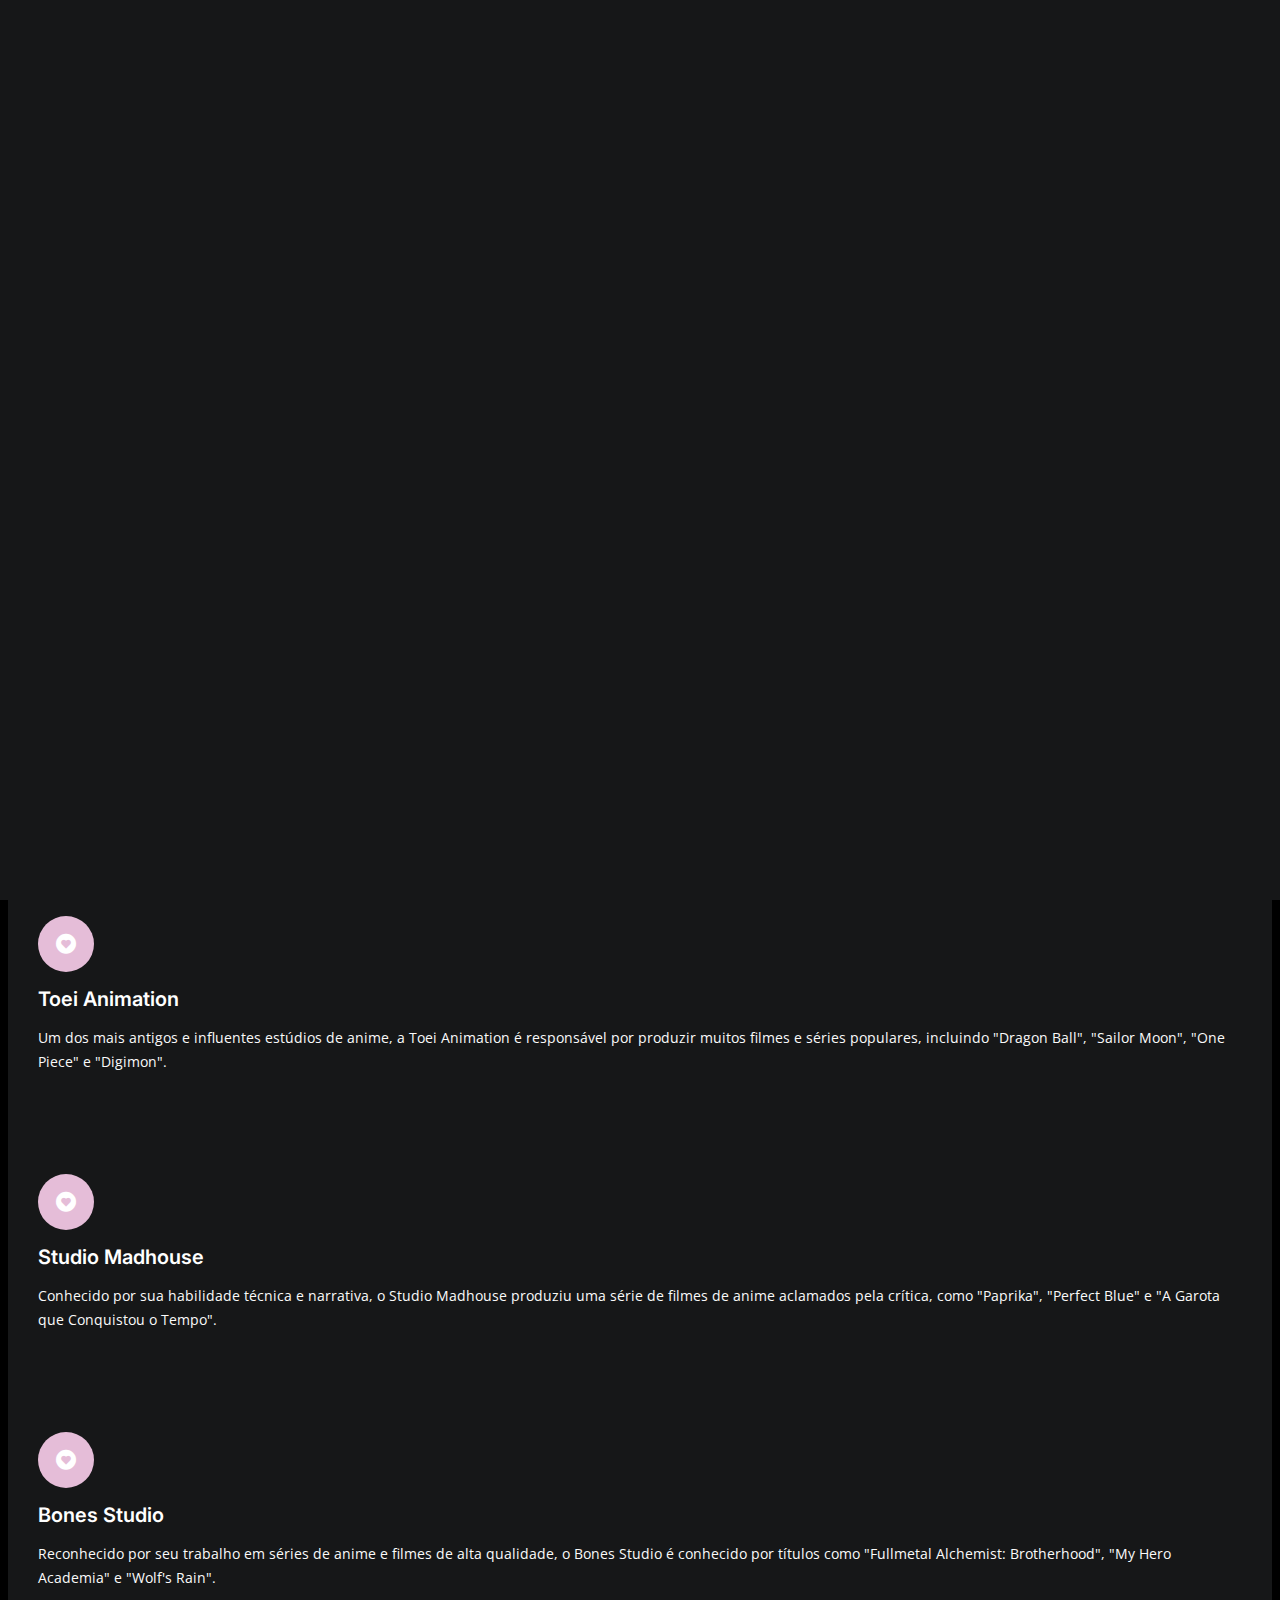
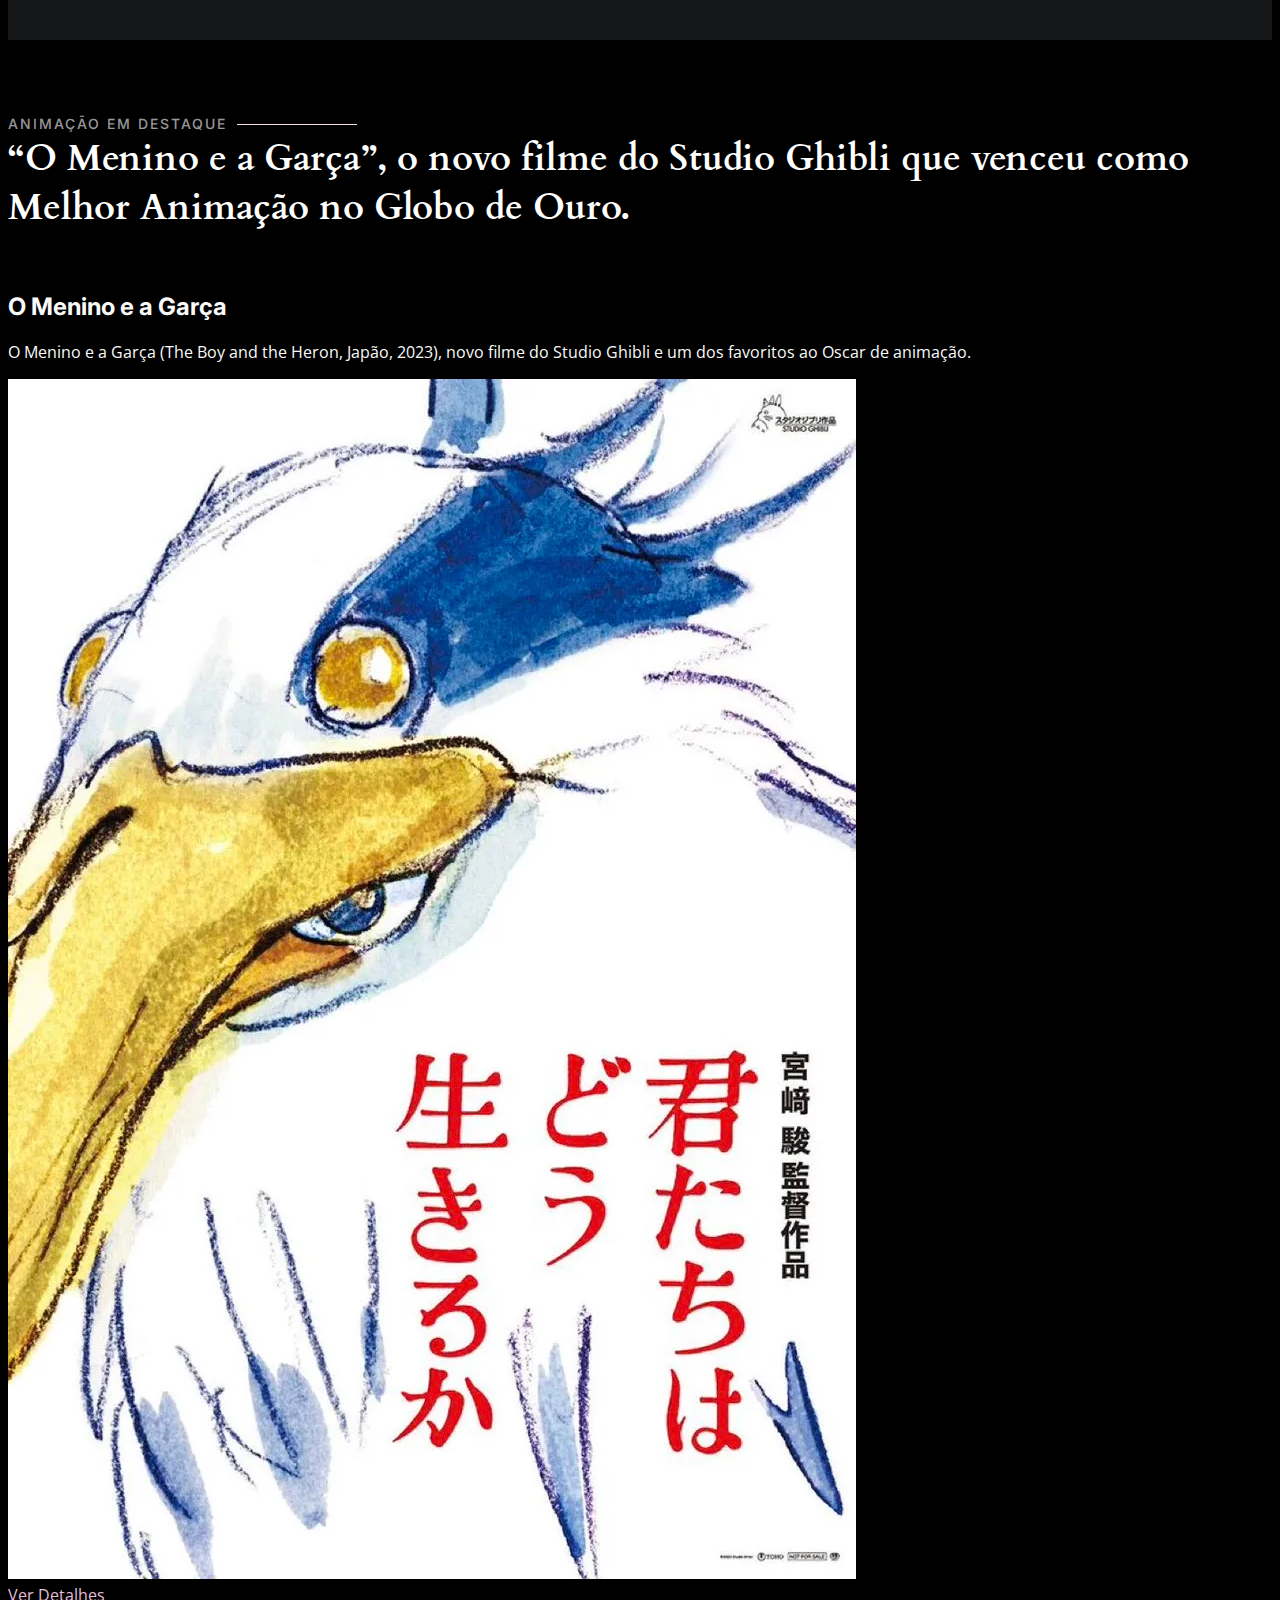
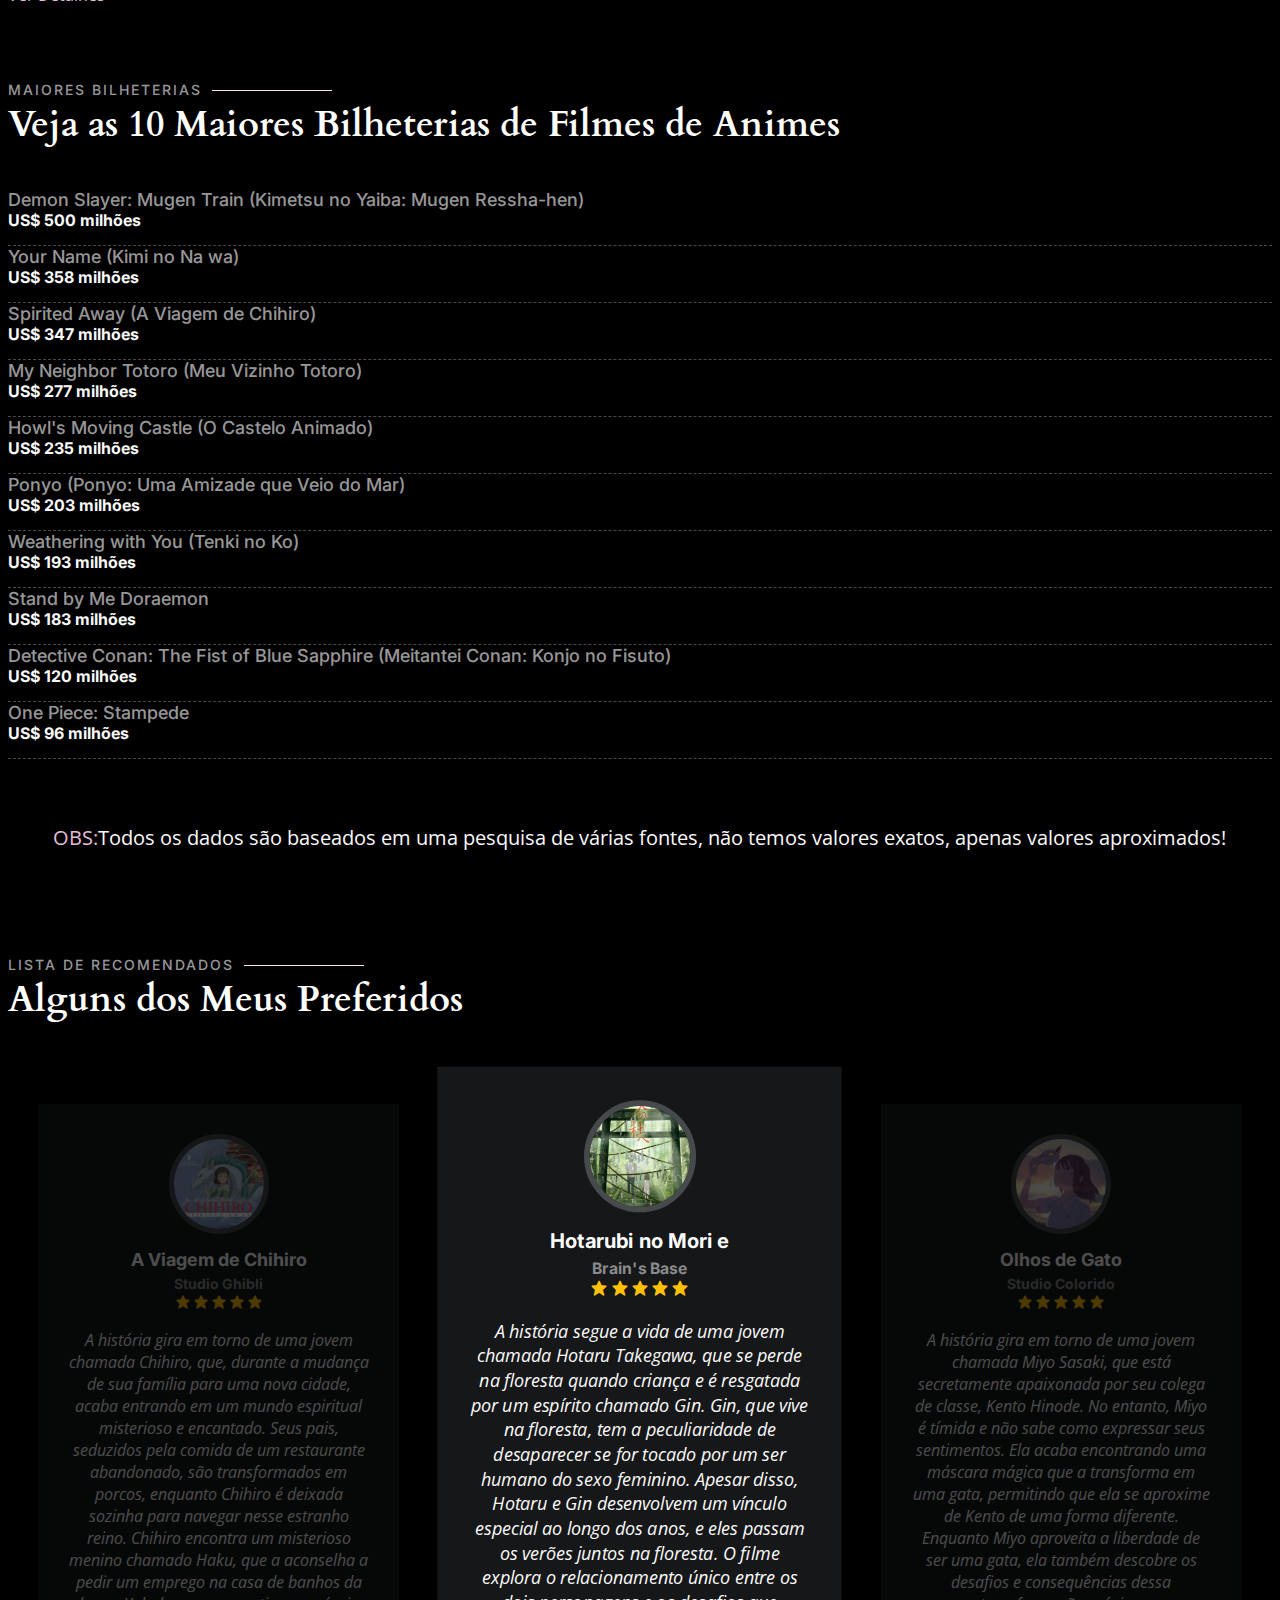
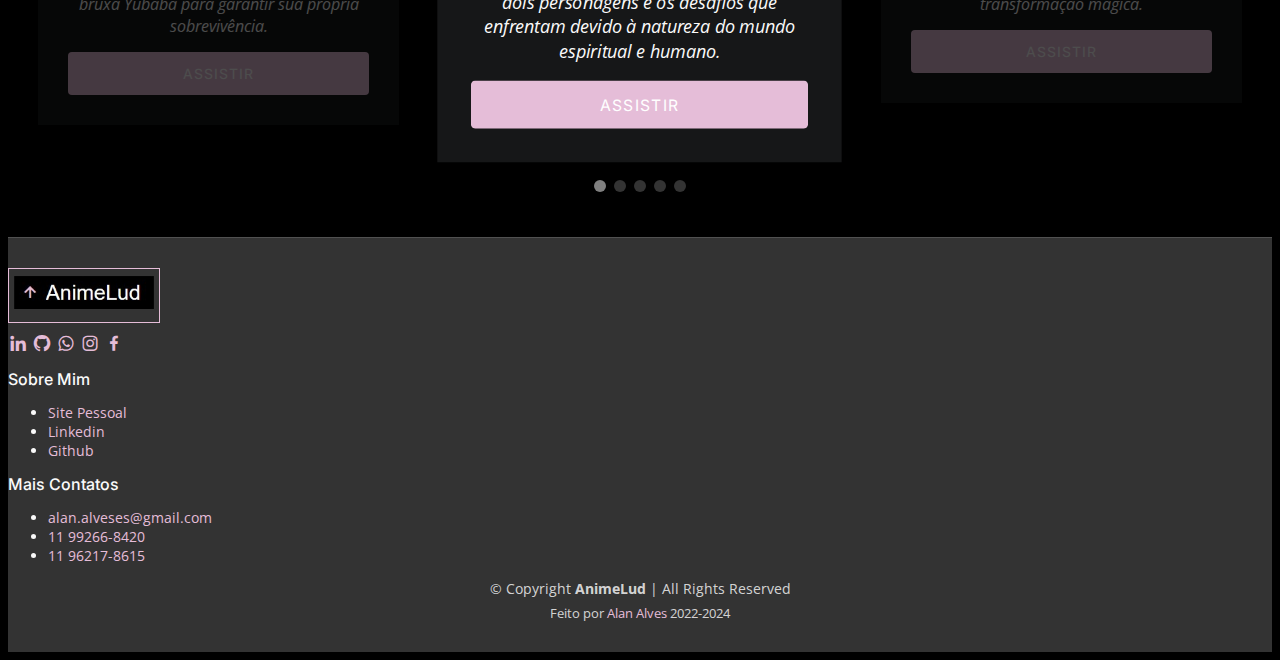
<file: movies.html>
<!DOCTYPE html>
<html lang="pt-br">

<head>
  <meta charset="utf-8">
  <meta content="width=device-width, initial-scale=1.0" name="viewport">

  <title>AnimeLud - Filmes</title>
  <meta content="" name="description">
  <meta content="" name="keywords">

  <!-- Favicons -->
  <link href="assets/img/favicon.ico" rel="icon">
  <link href="assets/img/apple-touch-icon.png" rel="apple-touch-icon">

  <!--Box Icons-->
  <link href="https://unpkg.com/boxicons@2.1.4/css/boxicons.min.css" rel="stylesheet" />

  <!-- Google Fonts -->
  <link rel="preconnect" href="https://fonts.googleapis.com">
  <link rel="preconnect" href="https://fonts.gstatic.com" crossorigin>
  <link
    href="https://fonts.googleapis.com/css2?family=Open+Sans:ital,wght@0,300;0,400;0,500;0,600;0,700;1,300;1,400;1,600;1,700&family=Inter:ital,wght@0,300;0,400;0,500;0,600;0,700;1,300;1,400;1,500;1,600;1,700&family=Cardo:ital,wght@0,400;0,700;1,400&display=swap"
    rel="stylesheet">

  <!-- Vendor CSS Files -->
  <link href="https://cdn.jsdelivr.net/npm/bootstrap@5.2.3/dist/css/bootstrap.min.css" rel="stylesheet"
    integrity="sha384-rbsA2VBKQhggwzxH7pPCaAqO46MgnOM80zW1RWuH61DGLwZJEdK2Kadq2F9CUG65" crossorigin="anonymous">
  <link href="assets/vendor/swiper/swiper-bundle.min.css" rel="stylesheet">
  <link href="assets/vendor/glightbox/css/glightbox.min.css" rel="stylesheet">
  <link href="assets/vendor/aos/aos.css" rel="stylesheet">

  <!--Main CSS -->
  <link href="assets/css/main.css" rel="stylesheet">
</head>

<body>

  <!-- ======= Header ======= -->
  <header id="header" class="header d-flex align-items-center fixed-top">
    <div class="container-fluid d-flex align-items-center justify-content-between">

      <a href="index.html" class="logo lights d-flex align-items-center  me-auto me-lg-0">
        <i class="bx bx-up-arrow-alt"></i>
        <h1>AnimeLud</h1>
      </a>

      <nav id="navbar" class="navbar">
        <ul>
          <li class="nav"><a href="index.html">Popular</a></li>
          <li class="nav"><a href="ranking.html">Classificação</a></li>
          <li class="nav"><a href="premieres.html">Estreias</a></li>
          <li class="dropdown nav"><a href="#"><span>Galeria</span> <i
                class="bx bx-chevron-down bi bi-chevron-down dropdown-indicator"></i></a>
            <ul>
              <li><a href="gallery.html">Shounen</a></li>
              <li><a href="error.html">Shoujo</a></li>
              <li><a href="error.html">Seinen</a></li>
              <li><a href="error.html">Josei</a></li>
              <li class="dropdown"><a href="#"><span>Ver Mais</span> <i
                    class="bx bx-chevron-down bi bi-chevron-down dropdown-indicator"></i></a>
                <ul>
                  <li><a href="error.html">Mecha</a></li>
                  <li><a href="error.html">Ação</a></li>
                  <li><a href="error.html">Romance</a></li>
                  <li><a href="error.html">Comédia</a></li>
                </ul>
              </li>
            </ul>
          </li>
          <li class="nav"><a href="movies.html" class="active">Filmes</a></li>
          <li class="nav"><a href="contact.html">Contato</a></li>
        </ul>
      </nav>

      <div class="header-social-links">
        <a href="#" class="twitter"><i class="bi bi-twitter"></i></a>
        <a href="#" class="facebook"><i class="bi bi-facebook"></i></a>
        <a href="#" class="instagram"><i class="bi bi-instagram"></i></a>
        <a href="#" class="linkedin"><i class="bi bi-linkedin"></i></i></a>
      </div>
      <i class='bx bx-menu mobile-nav-toggle mobile-nav-show bi bi-list'></i>
      <i class='bx bx-x mobile-nav-toggle mobile-nav-hide d-none bi bi-x'></i>

    </div>
  </header>

  <main id="main" data-aos="fade" data-aos-delay="1500">

    <!-- ======= End Page Header ======= -->
    <div class="page-header d-flex align-items-center">
      <div class="container position-relative">
        <div class="row d-flex justify-content-center">
          <div class="col-lg-6 text-center">
            <h2>Filmes</h2>
            <p>Os filmes de animes oferecem uma experiência cinematográfica única, transportando os espectadores para
              mundos imaginativos e cativantes. Com narrativas envolventes e visuais deslumbrantes, esses filmes
              exploram uma ampla gama de gêneros, desde aventura e fantasia até drama e ficção científica.</p>

            <!-- <a class="cta-btn" href="#"></a> -->

          </div>
        </div>
      </div>
    </div>


    <!-- ======= Movies Section ======= -->
    <section id="movies" class="movies">
      <div class="container">

        <div class="row gy-4">

          <div class="col-xl-3 col-md-6 d-flex">
            <div class="service-item position-relative">
              <i class="bx bxs-heart-circle bi bi-activity"></i>
              <h4><a href="https://studioghibli.com.br/" target="_blank" class="stretched-link">Studio Ghibli</a></h4>
              <p> O Studio Ghibli é conhecido por seus filmes emocionantes e visualmente deslumbrantes, incluindo
                "Meu Vizinho Totoro", "A Viagem de Chihiro" e "Princesa Mononoke", todos dirigidos por Hayao Miyazaki
                e Isao Takahata.</p>
            </div>
          </div>

          <div class="col-xl-3 col-md-6 d-flex">
            <div class="service-item position-relative">
              <i class="bx bxs-heart-circle bi bi-bounding-box-circles"></i>
              <h4><a href="https://corp.toei-anim.co.jp/en/index.html" target="_blank" class="stretched-link">Toei
                  Animation</a></h4>
              <p>Um dos mais antigos e influentes estúdios de anime, a Toei Animation é responsável por produzir muitos
                filmes e séries populares, incluindo "Dragon Ball", "Sailor Moon", "One Piece" e "Digimon".</p>
            </div>
          </div>

          <div class="col-xl-3 col-md-6 d-flex">
            <div class="service-item position-relative">
              <i class="bx bxs-heart-circle bi bi-calendar4-week"></i>
              <h4><a href="https://www.madhouse.co.jp/" target="_blank" class="stretched-link">Studio Madhouse</a></h4>
              <p>Conhecido por sua habilidade técnica e narrativa, o Studio Madhouse produziu uma série de filmes de
                anime aclamados pela crítica, como "Paprika", "Perfect Blue" e "A Garota que Conquistou o Tempo".</p>
            </div>
          </div>

          <div class="col-xl-3 col-md-6 d-flex">
            <div class="service-item position-relative">
              <i class="bx bxs-heart-circle bi bi-broadcast"></i>
              <h4><a href="https://www.bones.co.jp/" target="_blank" class="stretched-link">Bones Studio</a></h4>
              <p>Reconhecido por seu trabalho em séries de anime e filmes de alta qualidade, o Bones Studio é conhecido
                por títulos como "Fullmetal Alchemist: Brotherhood", "My Hero Academia" e "Wolf's Rain".</p>
            </div>
          </div>
        </div>
      </div>
    </section>

    <!-- ======= Highlight Section ======= -->
    <section id="highlight" class="highlight d-flex align-items-center mb-4">
      <div class="container position-relative">
        <div class="section-header">
          <h2>Animação em Destaque</h2>
          <p>“O Menino e a Garça”, o novo filme do Studio Ghibli que venceu como Melhor Animação no Globo de Ouro.</p>
        </div>
        <div class="row d-flex justify-content-center align-items-center">
          <div class="col-lg-6 text-center">
            <h2>O Menino e a Garça</h2>
            <p>O Menino e a Garça (The Boy and the Heron, Japão, 2023), novo filme do Studio Ghibli e um dos favoritos ao Oscar de animação.</p>
            <div class="row justify-content-center"> 
              <div class="col-lg-4 mb-3"> 
                <img src="assets/img/Kimitachi-wa-Dou-Ikiru-ka-the-boy-and-the-heron.jpg" class="img-fluid" alt="">
              </div>
            </div>
            <a class="cta-btn" href="movies-details.html">Ver Detalhes</a> 
          </div>
        </div>
      </div>
    </section>

    <!-- ======= Pricing Section ======= -->
    <section id="pricing" class="pricing">
      <div class="container">

        <div class="section-header">
          <h2>Maiores Bilheterias</h2>
          <p>Veja as 10 Maiores Bilheterias de Filmes de Animes</p>
        </div>

        <div class="row gy-4 gx-lg-5">

          <!-- Pricing Item -->
          <div class="col-lg-6">
            <div class="pricing-item d-flex justify-content-between">
              <h3>Demon Slayer: Mugen Train (Kimetsu no Yaiba: Mugen Ressha-hen)</h3>
              <h4>US$ 500 milhões</h4>
            </div>
          </div>

          <!-- Pricing Item -->
          <div class="col-lg-6">
            <div class="pricing-item d-flex justify-content-between">
              <h3>Your Name (Kimi no Na wa) </h3>
              <h4>US$ 358 milhões</h4>
            </div>
          </div>

          <!-- Pricing Item -->
          <div class="col-lg-6">
            <div class="pricing-item d-flex justify-content-between">
              <h3>Spirited Away (A Viagem de Chihiro)</h3>
              <h4> US$ 347 milhões</h4>
            </div>
          </div>

          <!-- Pricing Item -->
          <div class="col-lg-6">
            <div class="pricing-item d-flex justify-content-between">
              <h3>My Neighbor Totoro (Meu Vizinho Totoro) </h3>
              <h4>US$ 277 milhões</h4>
            </div>
          </div>

          <!-- Pricing Item -->
          <div class="col-lg-6">
            <div class="pricing-item d-flex justify-content-between">
              <h3>Howl's Moving Castle (O Castelo Animado)</h3>
              <h4>US$ 235 milhões</h4>
            </div>
          </div>

          <!-- Pricing Item -->
          <div class="col-lg-6">
            <div class="pricing-item d-flex justify-content-between">
              <h3>Ponyo (Ponyo: Uma Amizade que Veio do Mar) </h3>
              <h4>US$ 203 milhões</h4>
            </div>
          </div>

          <!-- Pricing Item -->
          <div class="col-lg-6">
            <div class="pricing-item d-flex justify-content-between">
              <h3>Weathering with You (Tenki no Ko)</h3>
              <h4>US$ 193 milhões</h4>
            </div>
          </div>

          <!-- Pricing Item -->
          <div class="col-lg-6">
            <div class="pricing-item d-flex justify-content-between">
              <h3>Stand by Me Doraemon</h3>
              <h4>US$ 183 milhões</h4>
            </div>
          </div>

          <!-- Pricing Item -->
          <div class="col-lg-6">
            <div class="pricing-item d-flex justify-content-between">
              <h3>Detective Conan: The Fist of Blue Sapphire (Meitantei Conan: Konjo no Fisuto)</h3>
              <h4>US$ 120 milhões</h4>
            </div>
          </div>

          <!--Pricing Item -->
          <div class="col-lg-6">
            <div class="pricing-item d-flex justify-content-between">
              <h3>One Piece: Stampede</h3>
              <h4>US$ 96 milhões</h4>
            </div>
          </div>

        </div>
        <div class="legend">
          <p><span>OBS:</span>Todos os dados são baseados em uma pesquisa de várias fontes, não temos valores exatos,
            apenas valores
            aproximados!</p>
        </div>
    </section>

    <!-- ======= Characters Section ======= -->
    <section id="characters" class="characters">
      <div class="container">

        <div class="section-header">
          <h2>Lista de Recomendados</h2>
          <p>Alguns dos Meus Preferidos</p>
        </div>

        <div class="slides-3 swiper">
          <div class="swiper-wrapper">

            <!-- Character item -->
            <div class="swiper-slide">
              <div class="character-item">

                <div class="profile mt-auto">
                  <img src="assets/img/spirity.jpg" class="character-img" alt="">
                  <h3>A Viagem de Chihiro</h3>
                  <h4>Studio Ghibli</h4>
                </div>

                <div class="stars">
                  <i class="bx bxs-star bi bi-star-fill"></i><i class="bx bxs-star bi bi-star-fill"></i><i
                    class="bx bxs-star bi bi-star-fill"></i><i class="bx bxs-star bi bi-star-fill"></i><i
                    class="bx bxs-star bi bi-star-fill"></i>
                </div>
                <p>A história gira em torno de uma jovem chamada Chihiro, que,
                  durante a mudança de sua família para uma nova cidade, acaba entrando em um mundo espiritual
                  misterioso e encantado. Seus pais, seduzidos pela comida de um restaurante abandonado, são
                  transformados em porcos, enquanto Chihiro é deixada sozinha para navegar nesse estranho reino. Chihiro
                  encontra um misterioso menino chamado Haku, que a aconselha a pedir um emprego na casa de banhos da
                  bruxa Yubaba para garantir sua própria sobrevivência.
                </p>
                <a href="" target="_blank" class="btn-get">Assistir</a>
              </div>
            </div>

            <!-- Character item -->
            <div class="swiper-slide">
              <div class="character-item">

                <div class="profile mt-auto">
                  <img src="assets/img/Hotarubi-no-Mori-e.jpg" class="character-img" alt="">
                  <h3>Hotarubi no Mori e</h3>
                  <h4>Brain's Base</h4>
                </div>

                <div class="stars">
                  <i class="bx bxs-star bi bi-star-fill"></i><i class="bx bxs-star bi bi-star-fill"></i><i
                    class="bx bxs-star bi bi-star-fill"></i><i class="bx bxs-star bi bi-star-fill"></i><i
                    class="bx bxs-star bi bi-star-fill"></i>
                </div>
                <p>
                  A história segue a vida de uma jovem chamada Hotaru Takegawa, que se perde na floresta quando criança
                  e é resgatada por um espírito chamado Gin. Gin, que vive na floresta, tem a peculiaridade de
                  desaparecer se for tocado por um ser humano do sexo feminino. Apesar disso, Hotaru e Gin desenvolvem
                  um vínculo especial ao longo dos anos, e eles passam os verões juntos na floresta. O filme explora o
                  relacionamento único entre os dois personagens e os desafios que enfrentam devido à natureza do mundo
                  espiritual e humano.
                </p>
                <a href="" target="_blank" class="btn-get">Assistir</a>

              </div>
            </div>

            <!-- Character item -->
            <div class="swiper-slide">
              <div class="character-item">

                <div class="profile mt-auto">
                  <img src="assets/img/A-Whisker-Away.jpg" class="character-img" alt="">
                  <h3>Olhos de Gato</h3>
                  <h4>Studio Colorido</h4>
                </div>

                <div class="stars">
                  <i class="bx bxs-star bi bi-star-fill"></i><i class="bx bxs-star bi bi-star-fill"></i><i
                    class="bx bxs-star bi bi-star-fill"></i><i class="bx bxs-star bi bi-star-fill"></i><i
                    class="bx bxs-star bi bi-star-fill"></i>
                </div>
                <p>
                  A história gira em torno de uma jovem chamada Miyo Sasaki, que está secretamente apaixonada por seu
                  colega de classe, Kento Hinode. No entanto, Miyo é tímida e não sabe como expressar seus sentimentos.
                  Ela acaba encontrando uma máscara mágica que a transforma em uma gata, permitindo que ela se aproxime
                  de Kento de uma forma diferente. Enquanto Miyo aproveita a liberdade de ser uma gata, ela também
                  descobre os desafios e consequências dessa transformação mágica.
                </p>
                <a href="" target="_blank" class="btn-get">Assistir</a>

              </div>
            </div>

            <!-- Character item -->
            <div class="swiper-slide">
              <div class="character-item">

                <div class="profile mt-auto">
                  <img src="assets/img/Mononoke_Hime_poster.jpg" class="character-img" alt="">
                  <h3>Princesa Mononoke</h3>
                  <h4>Studio Ghibli</h4>
                </div>

                <div class="stars">
                  <i class="bx bxs-star bi bi-star-fill"></i><i class="bx bxs-star bi bi-star-fill"></i><i
                    class="bx bxs-star bi bi-star-fill"></i><i class="bx bxs-star bi bi-star-fill"></i><i
                    class="bx bxs-star bi bi-star-fill"></i>
                </div>
                <p>
                  A história se desenrola em um mundo de fantasia inspirado no Japão feudal. O enredo gira em torno de
                  Ashitaka, um príncipe do clã Emishi, que se vê envolvido em um conflito entre a natureza e a
                  civilização humana. Quando uma criatura demoníaca ataca sua aldeia, Ashitaka é forçado a enfrentá-la
                  para proteger seu povo. No entanto, durante a batalha, ele é amaldiçoado e parte em uma jornada para
                  encontrar a cura e descobrir a origem da corrupção que aflige a floresta.
                </p>
                <a href="" target="_blank" class="btn-get">Assistir</a>

              </div>
            </div>

            <!-- Character item -->
            <div class="swiper-slide">
              <div class="character-item">

                <div class="profile mt-auto">
                  <img src="assets/img/howl-castle.jpg" class="character-img" alt="">
                  <h3>O Castelo Animado</h3>
                  <h4>Studio Ghibli</h4>
                </div>
                <div class="stars">
                  <i class="bx bxs-star bi bi-star-fill"></i><i class="bx bxs-star bi bi-star-fill"></i><i
                    class="bx bxs-star bi bi-star-fill"></i><i class="bx bxs-star bi bi-star-fill"></i><i
                    class="bx bxs-star bi bi-star-fill"></i>
                </div>
                <p>A história segue uma jovem chamada Sophie, que é transformada em uma idosa por uma bruxa
                  malvada e foge para o mundo mágico de Howl, um misterioso feiticeiro que vive em um castelo ambulante.
                  No castelo, Sophie encontra diversos personagens peculiares, incluindo Calcifer, um demônio de fogo
                  que controla o movimento do castelo, e Markl, o aprendiz de Howl. Enquanto tenta encontrar uma maneira
                  de quebrar a maldição, Sophie se envolve em um conflito entre Howl e o reino, que está em guerra com
                  um país vizinho.
                </p>
                <a href="" target="_blank" class="btn-get">Assistir</a>

              </div>
            </div>

          </div>
          <div class="swiper-pagination"></div>
        </div>

      </div>
    </section>

  </main>


  <!-- ======= Footer ======= -->
  <footer id="footer" class="footer mt-2 py-3">
    <div class="container">
      <div class="row justify-content-center">
        <div class="col-md-4 col-sm-6 mb-3 text-center">
          <!-- Logo -->
          <div class="footer-logo">
            <a href="index.html"><img src="assets/img/animeLud-logo.png" alt="Logo" class=""></a>

          </div>
          <div class="social">
            <a href="https://www.linkedin.com/in/alanalveses?utm_source=share&utm_campaign=share_via&utm_content=profile&utm_medium=android_app"
              target="_blank"><i class='bx bxl-linkedin'></i></a>

            <a href="https://github.com/alanalveses" target="_blank"><i class='bx bxl-github'></i></a>

            <a href="https://api.whatsapp.com/send?phone=5511992668420&text=Olá, visitei seu site e gostaria de mais informações!"
              target="_blank"><i class='bx bxl-whatsapp'></i></a>

            <a href="https://instagram.com/alanalveses?igshid=OGQ5ZDc2ODk2ZA==" target="_blank"><i
                class='bx bxl-instagram'></i></a>

            <a href="https://web.facebook.com/help/668969529866328/?helpref=uf_share" target="_blank"><i
                class='bx bxl-facebook'></i></a>
          </div>
        </div>
        <div class="col-md-4 col-sm-6 text-center">
          <!-- Menus 1 -->
          <h2 class="footer-title">Sobre Mim</h2>
          <ul class="list-unstyled">
            <li><a href="">Site Pessoal</a></li>
            <li><a
                href="https://www.linkedin.com/in/alanalveses?utm_source=share&utm_campaign=share_
                via&utm_content=profile&utm_medium=android_app">
                Linkedin
              </a>
            </li>
            <li><a href="https://github.com/alanalveses">Github</a></li>
          </ul>
        </div>
        <div class="col-md-4 col-sm-6 text-center">
          <!-- Menus 2 -->
          <h2 class="footer-title">Mais Contatos</h2>
          <ul class="list-unstyled ">
            <li>
              <a href="mailto:alan.alveses@gmail.com">alan.alveses@gmail.com</a>
            </li>
            <li>
              <a href="tel:+5511992668420">11 99266-8420</a>
            </li>
            <li>
              <a href="tel:+5511962178615">11 96217-8615</a>
            </li>
          </ul>
        </div>
      </div>
    </div>

    <div class="container mt-3">
      <div class="row">
        <div class="col-md-12">
          <div class="copyright text-center">
            &copy; Copyright <strong><span>AnimeLud </span></strong>| All Rights Reserved
          </div>
          <div class="credits text-center">
            Feito por <a href="https://alansolutions.tech/">Alan Alves</a> 2022-2024
          </div>
        </div>
      </div>
    </div>
  </footer>


  <!-- Ancora top -->
  <a href="#" class="scroll-top d-flex align-items-center justify-content-center">
    <i class="bx bx-up-arrow-alt bi bi-arrow-up-short"></i>
  </a>

  <div id="preloader">
    <div class="line"></div>
  </div>

  <!-- Vendor JS Files -->
  <script src="https://cdn.jsdelivr.net/npm/@popperjs/core@2.11.6/dist/umd/popper.min.js"
    integrity="sha384-oBqDVmMz9ATKxIep9tiCxS/Z9fNfEXiDAYTujMAeBAsjFuCZSmKbSSUnQlmh/jp3"
    crossorigin="anonymous"></script>
  <script src="https://cdn.jsdelivr.net/npm/bootstrap@5.2.3/dist/js/bootstrap.min.js"
    integrity="sha384-cuYeSxntonz0PPNlHhBs68uyIAVpIIOZZ5JqeqvYYIcEL727kskC66kF92t6Xl2V"
    crossorigin="anonymous"></script>
  <script src="https://cdn.jsdelivr.net/npm/bootstrap@5.2.3/dist/js/bootstrap.bundle.min.js"
    integrity="sha384-kenU1KFdBIe4zVF0s0G1M5b4hcpxyD9F7jL+jjXkk+Q2h455rYXK/7HAuoJl+0I4"
    crossorigin="anonymous"></script>
  <script src="assets/vendor/swiper/swiper-bundle.min.js"></script>
  <script src="assets/vendor/glightbox/js/glightbox.min.js"></script>
  <script src="assets/vendor/aos/aos.js"></script>
  <script src="assets/vendor/php-email-form/validate.js"></script>

  <!-- Main JS -->
  <script src="assets/js/main.js"></script>

</body>

</html>
</file>
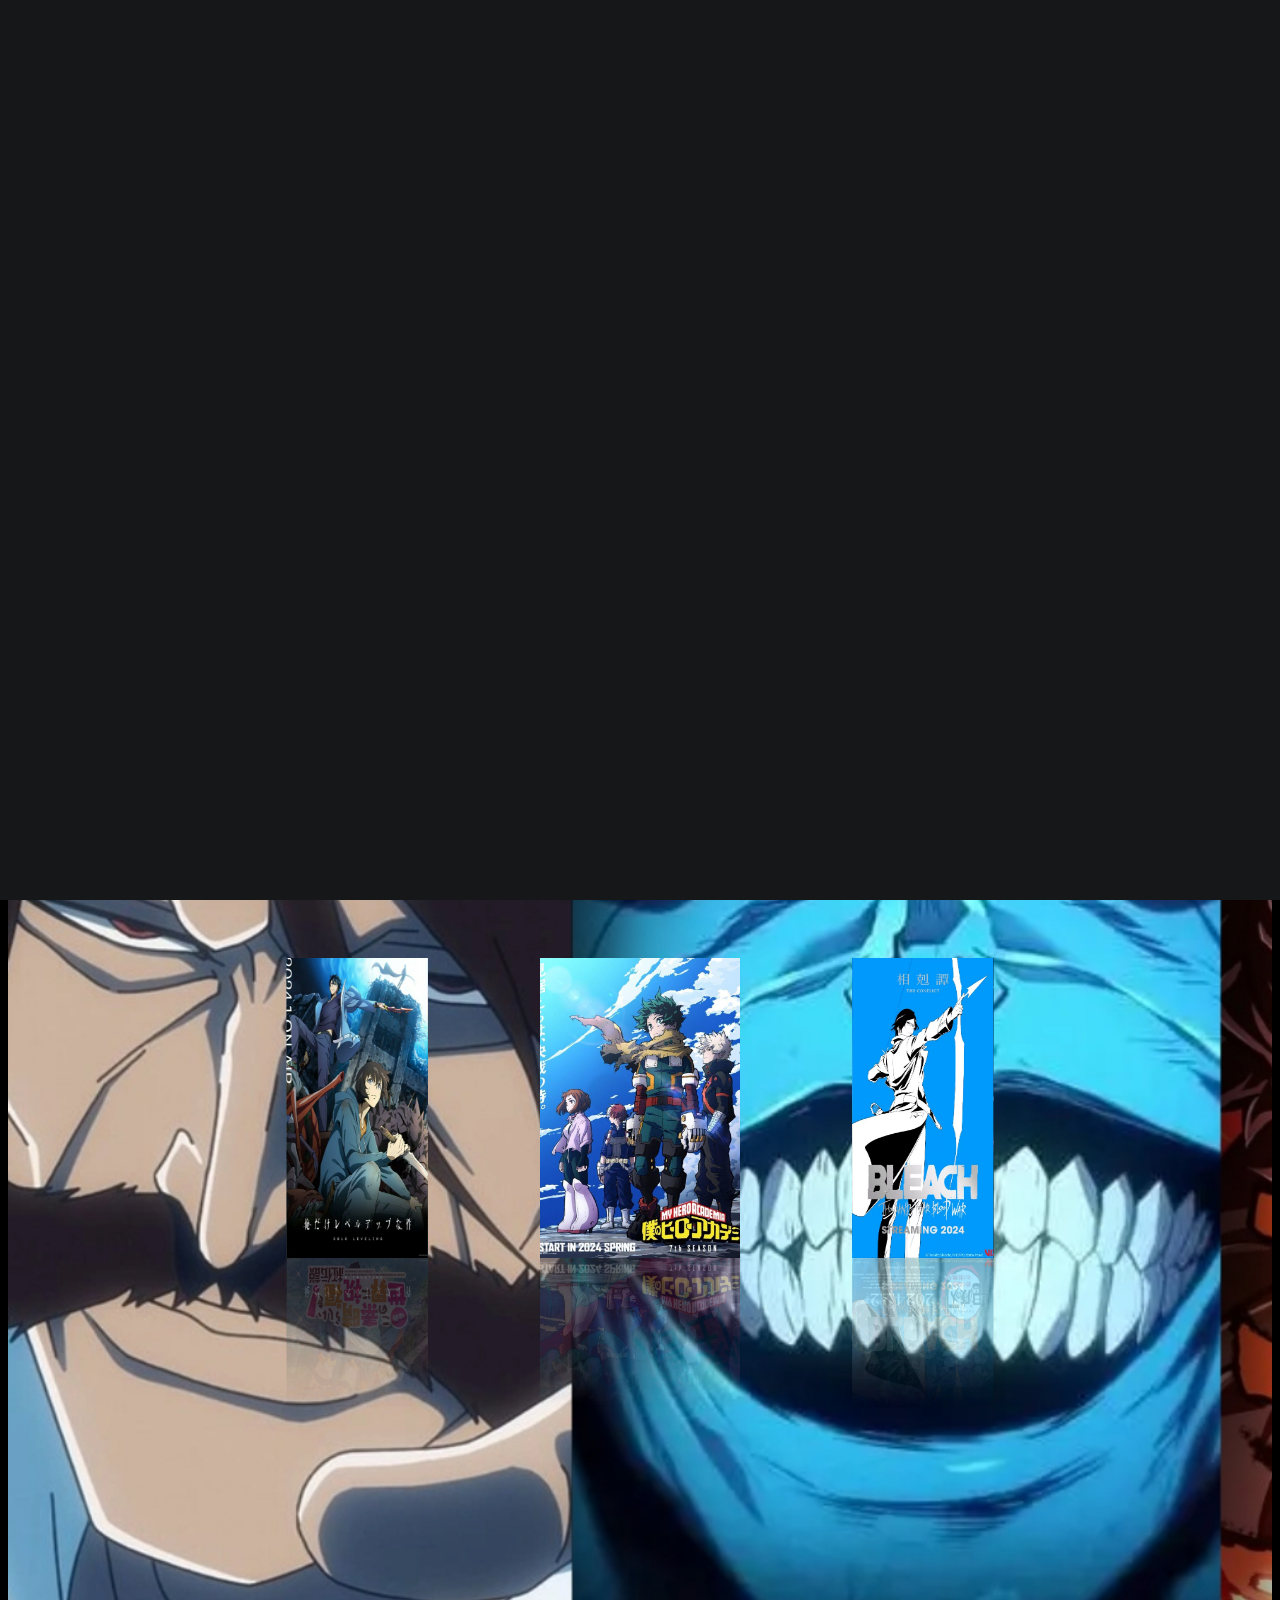
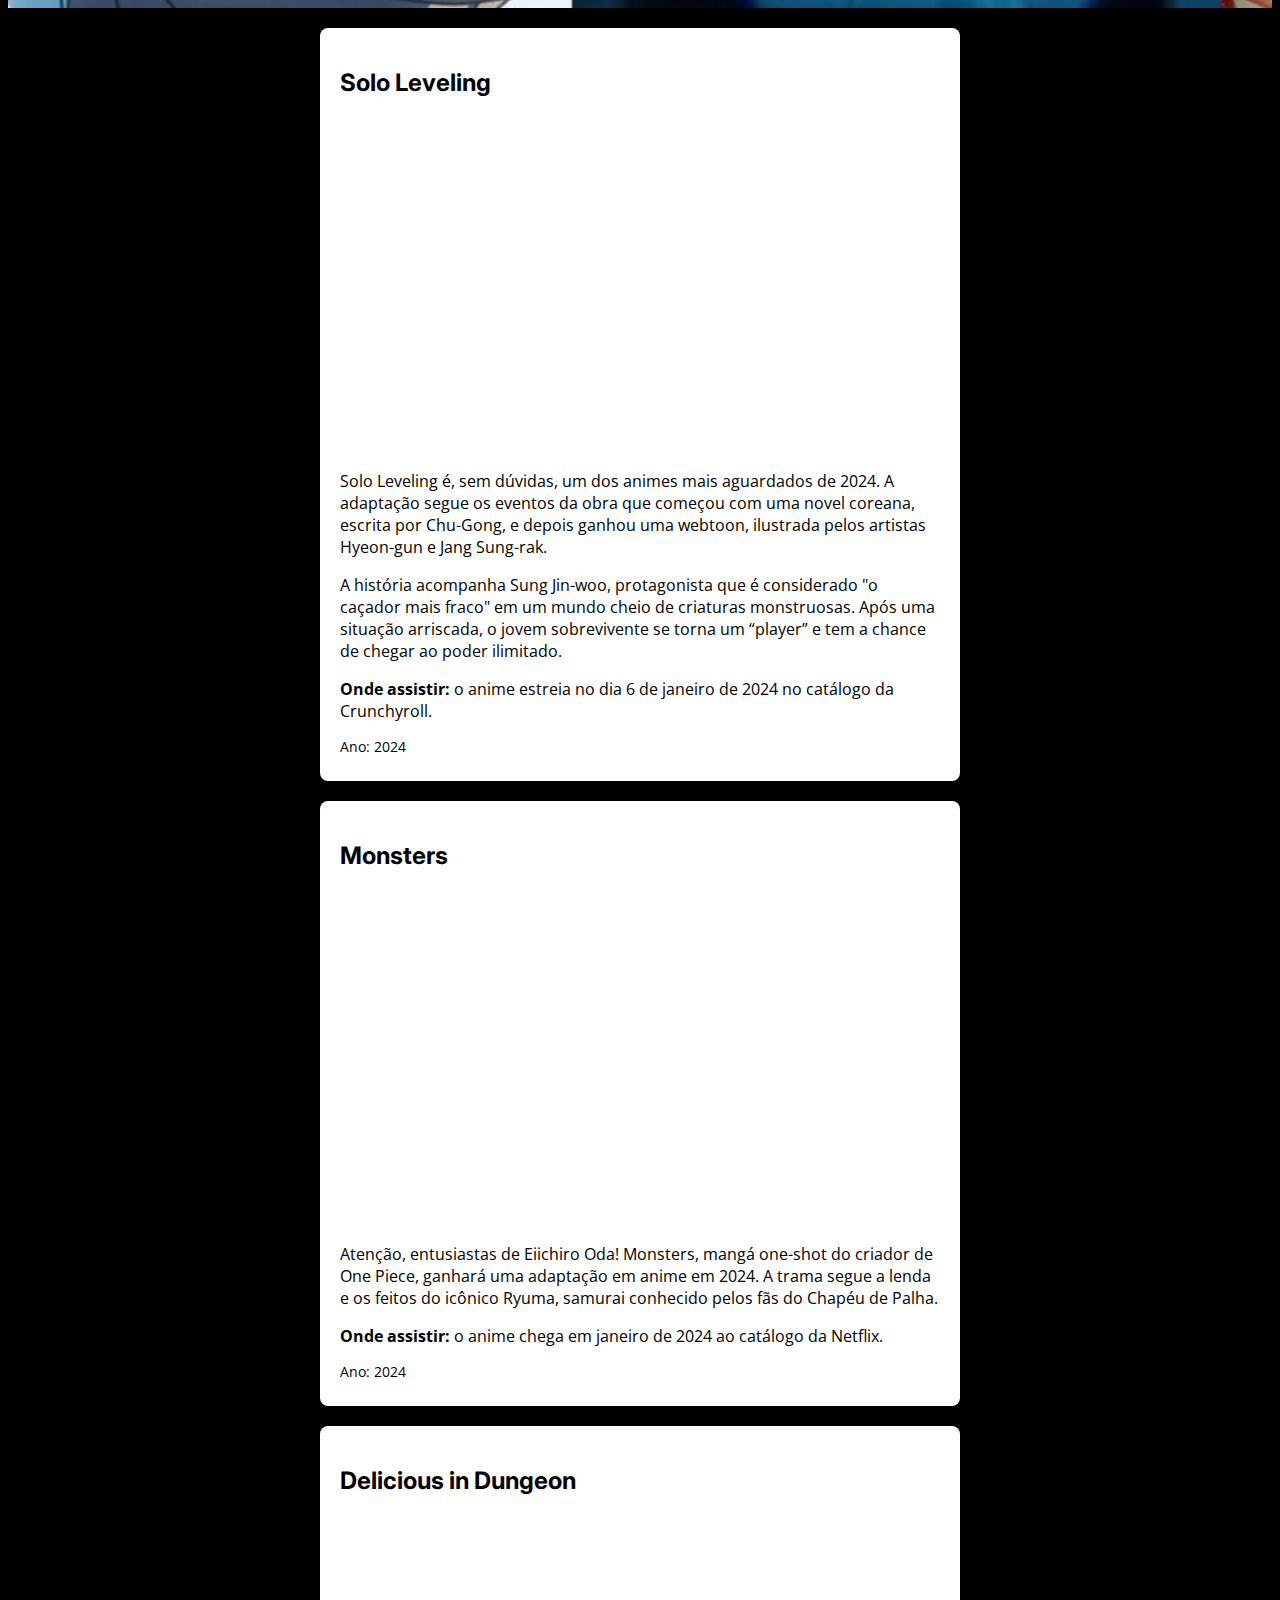
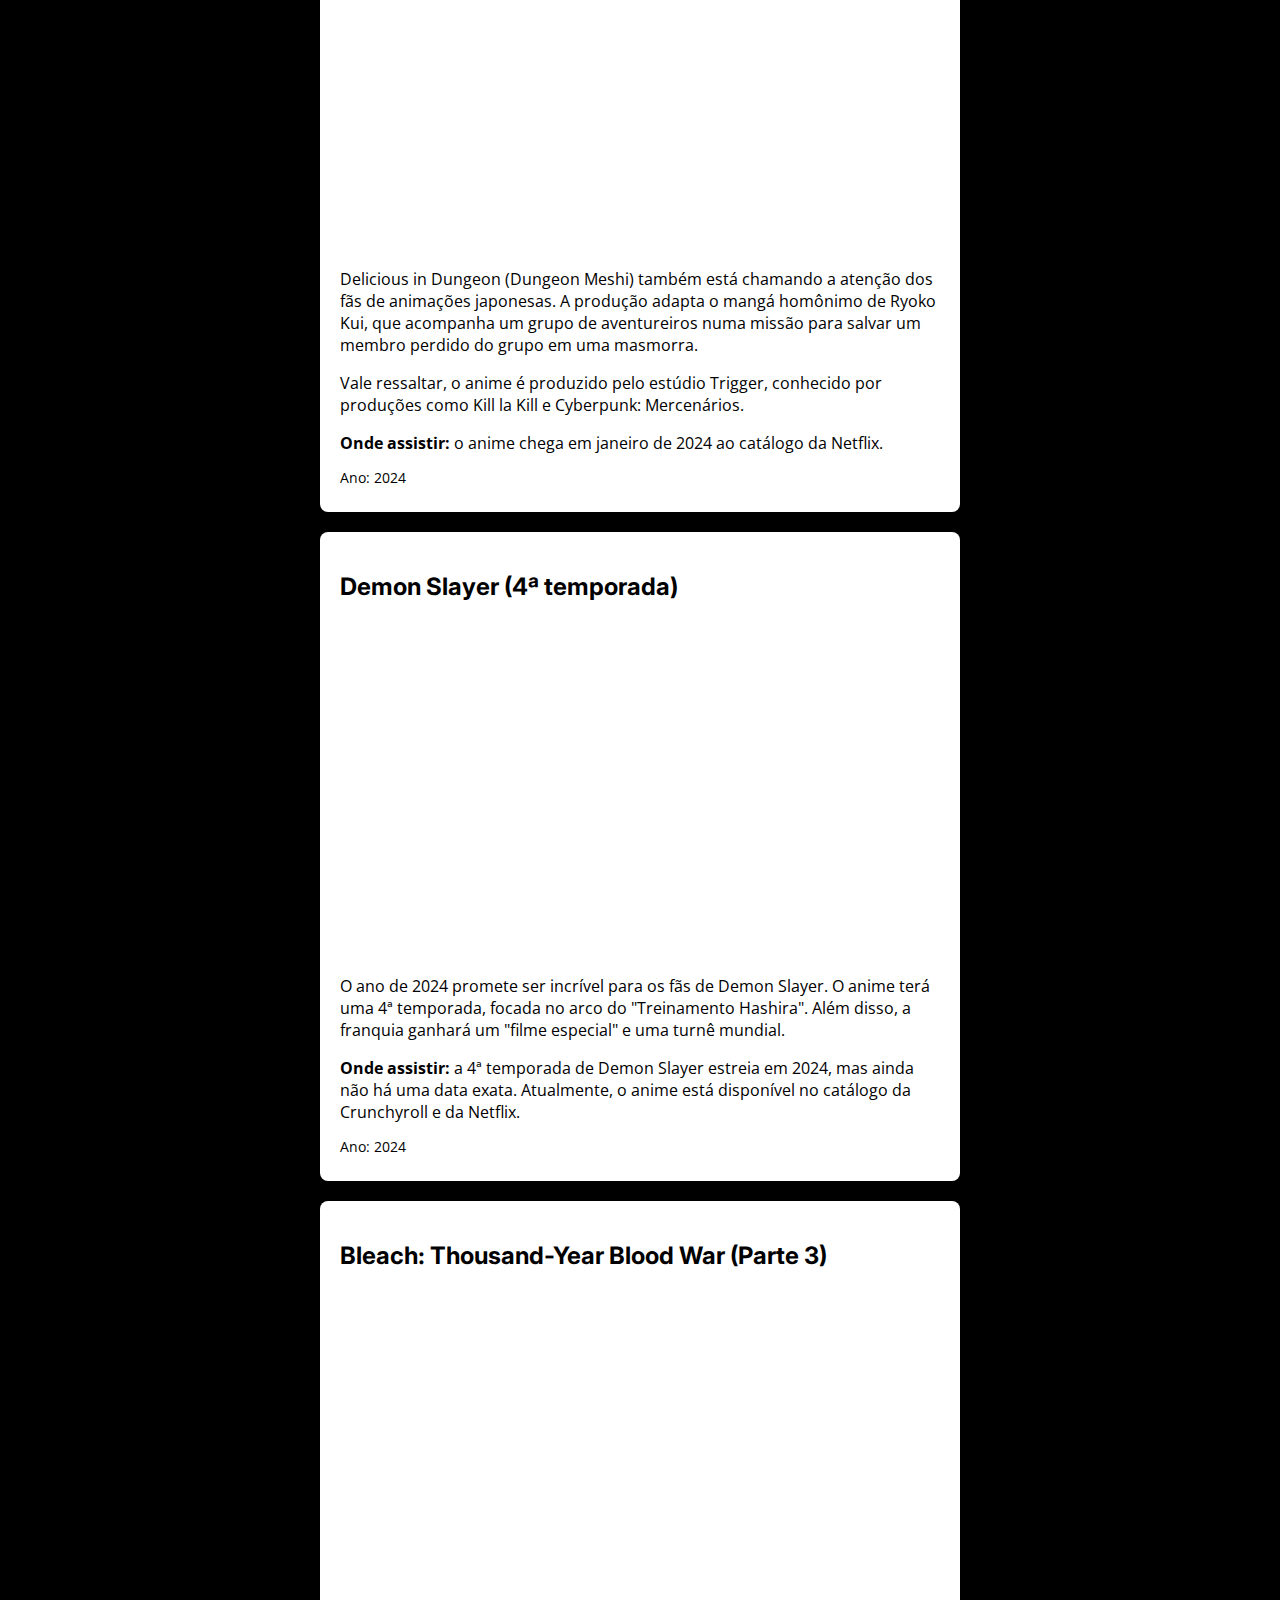
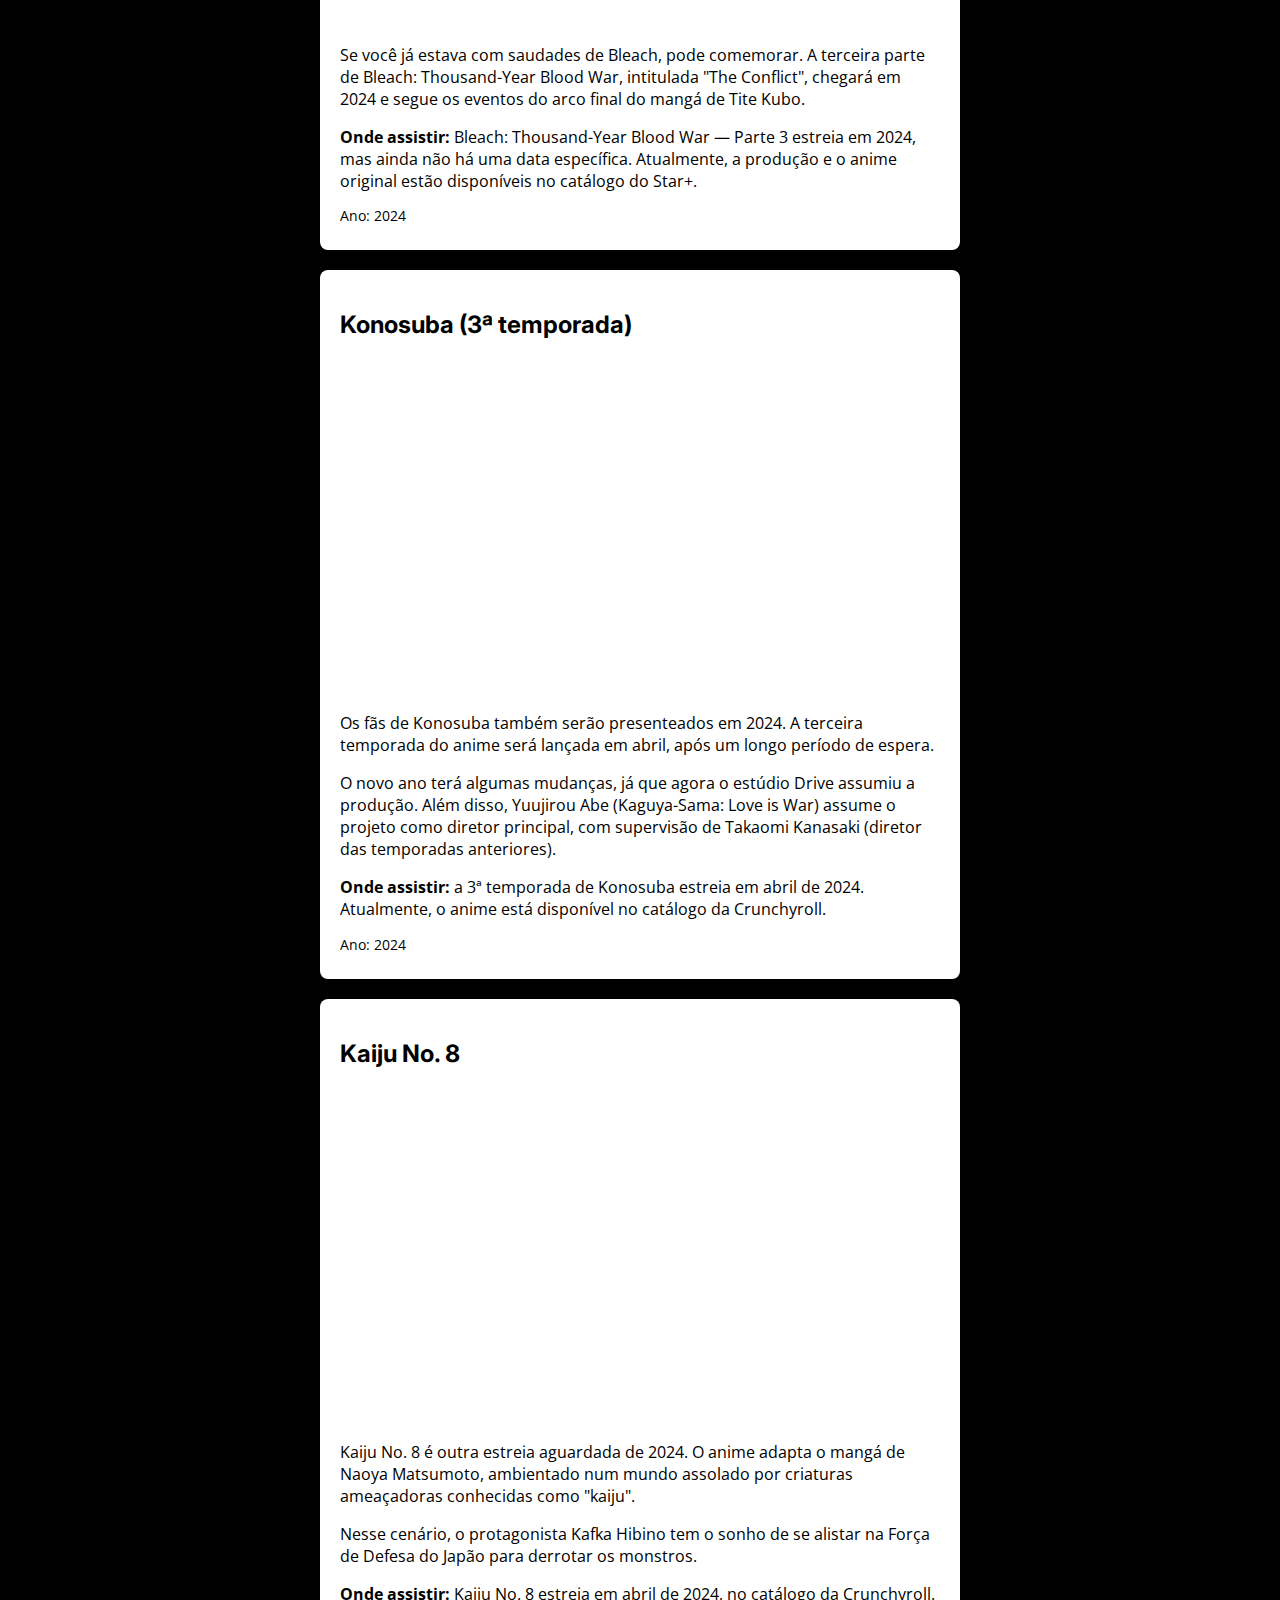
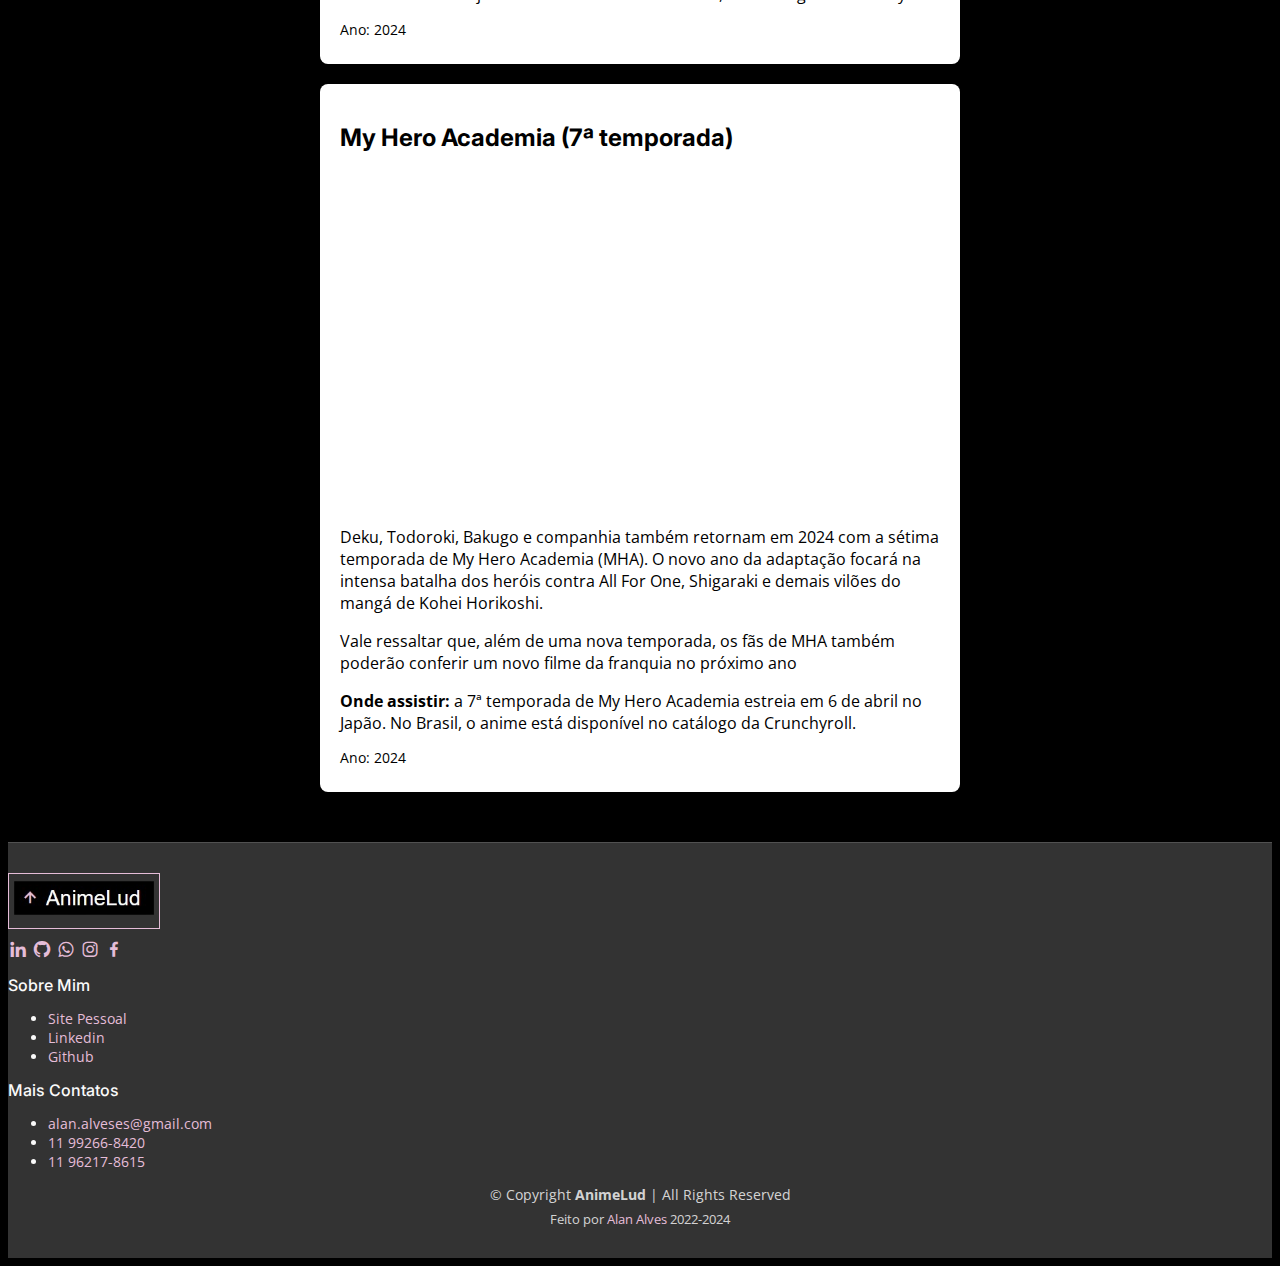
<file: premieres.html>
<!DOCTYPE html>
<html lang="pt-br">

<head>
  <meta charset="utf-8">
  <meta content="width=device-width, initial-scale=1.0" name="viewport">

  <title>AnimeLud - Estreias </title>
  <meta content="" name="description">
  <meta content="" name="keywords">

  <!-- Favicons -->
  <link href="assets/img/favicon.ico" rel="icon">
  <link href="assets/img/apple-touch-icon.png" rel="apple-touch-icon">

  <!--Box Icons-->
  <link href="https://unpkg.com/boxicons@2.1.4/css/boxicons.min.css" rel="stylesheet" />

  <!-- Google Fonts -->
  <link rel="preconnect" href="https://fonts.googleapis.com">
  <link rel="preconnect" href="https://fonts.gstatic.com" crossorigin>
  <link
    href="https://fonts.googleapis.com/css2?family=Open+Sans:ital,wght@0,300;0,400;0,500;0,600;0,700;1,300;1,400;1,600;1,700&family=Inter:ital,wght@0,300;0,400;0,500;0,600;0,700;1,300;1,400;1,500;1,600;1,700&family=Cardo:ital,wght@0,400;0,700;1,400&display=swap"
    rel="stylesheet">

  <!-- Vendor CSS Files -->
  <link href="https://cdn.jsdelivr.net/npm/bootstrap@5.2.3/dist/css/bootstrap.min.css" rel="stylesheet"
    integrity="sha384-rbsA2VBKQhggwzxH7pPCaAqO46MgnOM80zW1RWuH61DGLwZJEdK2Kadq2F9CUG65" crossorigin="anonymous">
  <link href="assets/vendor/swiper/swiper-bundle.min.css" rel="stylesheet">
  <link href="assets/vendor/glightbox/css/glightbox.min.css" rel="stylesheet">
  <link href="assets/vendor/aos/aos.css" rel="stylesheet">

  <!-- Main CSS File -->
  <link href="assets/css/main.css" rel="stylesheet">

</head>

<body>

  <!-- ======= Header ======= -->
  <header id="header" class="header d-flex align-items-center fixed-top">
    <div class="container-fluid d-flex align-items-center justify-content-between">

      <a href="index.html" class="logo lights d-flex align-items-center  me-auto me-lg-0">
        <i class="bx bx-up-arrow-alt"></i>
        <h1>AnimeLud</h1>
      </a>

      <nav id="navbar" class="navbar">
        <ul>
          <li class="nav"><a href="index.html">Popular</a></li>
          <li class="nav"><a href="ranking.html">Classificação</a></li>
          <li class="nav"><a href="premieres.html" class="active">Estreias</a></li>
          <li class="dropdown nav"><a href="#"><span>Galeria</span> <i
                class="bx bx-chevron-down bi bi-chevron-down dropdown-indicator"></i></a>
            <ul>
              <li><a href="gallery.html">Shounen</a></li>
              <li><a href="error.html">Shoujo</a></li>
              <li><a href="error.html">Seinen</a></li>
              <li><a href="error.html">Josei</a></li>
              <li class="dropdown"><a href="#"><span>Ver Mais</span> <i
                    class="bx bx-chevron-down bi bi-chevron-down dropdown-indicator"></i></a>
                <ul>
                  <li><a href="error.html">Mecha</a></li>
                  <li><a href="error.html">Ação</a></li>
                  <li><a href="error.html">Romance</a></li>
                  <li><a href="error.html">Comédia</a></li>
                </ul>
              </li>
            </ul>
          </li>
          <li class="nav"><a href="movies.html">Filmes</a></li>
          <li class="nav"><a href="contact.html">Contato</a></li>
        </ul>
      </nav>

      <div class="header-social-links">
        <a href="#" class="twitter"><i class="bi bi-twitter"></i></a>
        <a href="#" class="facebook"><i class="bi bi-facebook"></i></a>
        <a href="#" class="instagram"><i class="bi bi-instagram"></i></a>
        <a href="#" class="linkedin"><i class="bi bi-linkedin"></i></i></a>
      </div>
      <i class='bx bx-menu mobile-nav-toggle mobile-nav-show bi bi-list'></i>
      <i class='bx bx-x mobile-nav-toggle mobile-nav-hide d-none bi bi-x'></i>

    </div>
  </header>

  <main id="main" data-aos="fade" data-aos-delay="1500">

    <!-- ======= End Page Header ======= -->
    <div class="page-header d-flex align-items-center">
      <div class="container position-relative">
        <div class="row d-flex justify-content-center">
          <div class="col-lg-6 text-center">
            <h2>Estreias</h2>
            <p>Aqui você confere alguns animes mais aguardados do ano.</p>



          </div>
        </div>
      </div>
    </div><!-- End Page Header -->

    <section class="">
      <div class="container" data-aos="fade-up">
        <div class="carousel">
          <div class="box">
            <span style="--i:1;"><img src="./assets/img/premieres/Bleach-Thousand-Year-Blood-War.jpg" alt=""></span>
            <span style="--i:2;"><img src="./assets/img/premieres/Delicious-in-Dungeon.jpg" alt=""></span>
            <span style="--i:3;"><img src="./assets/img/premieres/Demon-Slayer.jpg" alt=""></span>
            <span style="--i:4;"><img src="./assets/img/premieres/Kaiju-No8.jpg" alt=""></span>
            <span style="--i:5;"><img src="./assets/img/premieres/Konosuba.jpg" alt=""></span>
            <span style="--i:6;"><img src="./assets/img/premieres/monsters-one-piece.jpg" alt=""></span>
            <span style="--i:7;"><img src="./assets/img/premieres/solo-leving.jpeg" alt=""></span>
            <span style="--i:8;"><img src="./assets/img/premieres/My-Hero-Academia.jpeg" alt=""></span>
          </div>
          <div class="space"></div>
        </div>
      </div>
      </div>
    </section>

    <section class="premieres-section">
      <div class="premieres">
        <h2>Solo Leveling</h2>
        <div class="video-container">
          <iframe width="560" height="315" src="https://www.youtube.com/embed/UHsJnbpbf48?si=h5m2SjEh2qjOuqbY"
            title="YouTube video player" frameborder="0"
            allow="accelerometer; autoplay; clipboard-write; encrypted-media; gyroscope; picture-in-picture; web-share"
            referrerpolicy="strict-origin-when-cross-origin" allowfullscreen></iframe>
        </div>
        <p>Solo Leveling é, sem dúvidas, um dos animes mais aguardados de 2024. A adaptação segue os eventos da obra que
          começou com uma novel coreana, escrita por Chu-Gong, e depois ganhou uma webtoon, ilustrada pelos artistas
          Hyeon-gun e Jang Sung-rak.</p>
        <p>A história acompanha Sung Jin-woo, protagonista que é considerado "o caçador mais fraco" em um mundo cheio de
          criaturas monstruosas. Após uma situação arriscada, o jovem sobrevivente se torna um “player” e tem a chance
          de chegar ao poder ilimitado.</p>
        <p><strong>Onde assistir:</strong> o anime estreia no dia 6 de janeiro de 2024 no catálogo da Crunchyroll.</p>
        <div class="tags">
          <p>Ano: 2024</p>
        </div>
      </div>

      <div class="premieres">
        <h2>Monsters</h2>
        <div class="video-container">
          <iframe width="560" height="315" src="https://www.youtube.com/embed/hCAHv4qEzmU?si=PwTQeBAWz26LICk6"
            title="YouTube video player" frameborder="0"
            allow="accelerometer; autoplay; clipboard-write; encrypted-media; gyroscope; picture-in-picture; web-share"
            referrerpolicy="strict-origin-when-cross-origin" allowfullscreen></iframe>
        </div>
        <p>Atenção, entusiastas de Eiichiro Oda! Monsters, mangá one-shot do criador de One Piece, ganhará uma adaptação
          em anime em 2024. A trama segue a lenda e os feitos do icônico Ryuma, samurai conhecido pelos fãs do Chapéu de
          Palha.</p>
        <p><strong>Onde assistir:</strong> o anime chega em janeiro de 2024 ao catálogo da Netflix.</p>
        <div class="tags">
          <p>Ano: 2024</p>
          <!-- <p>Gênero: Ação, Aventura</p>
          <p>Estúdio: Studio Name</p> -->
        </div>
      </div>

      <div class="premieres">
        <h2>Delicious in Dungeon</h2>
        <div class="video-container">
          <iframe width="560" height="315" src="https://www.youtube.com/embed/YIMjJVzGkwY?si=94ec0_zHhVDtz7g-"
            title="YouTube video player" frameborder="0"
            allow="accelerometer; autoplay; clipboard-write; encrypted-media; gyroscope; picture-in-picture; web-share"
            referrerpolicy="strict-origin-when-cross-origin" allowfullscreen></iframe>
        </div>
        <p>Delicious in Dungeon (Dungeon Meshi) também está chamando a atenção dos fãs de animações japonesas. A
          produção adapta o mangá homônimo de Ryoko Kui, que acompanha um grupo de aventureiros numa missão para salvar
          um membro perdido do grupo em uma masmorra.</p>
        <p>Vale ressaltar, o anime é produzido pelo estúdio Trigger, conhecido por produções como Kill la Kill e
          Cyberpunk: Mercenários.</p>
        <p><strong>Onde assistir:</strong> o anime chega em janeiro de 2024 ao catálogo da Netflix.</p>
        <div class="tags">
          <p>Ano: 2024</p>
          <!-- <p>Gênero: Ação, Aventura</p>
          <p>Estúdio: Studio Name</p> -->
        </div>
      </div>

      <div class="premieres">
        <h2>Demon Slayer (4ª temporada)</h2>
        <div class="video-container">
          <iframe width="560" height="315" src="https://www.youtube.com/embed/L3z6rcD_LQ8?si=kHkJ9egzCZfVnDOH"
            title="YouTube video player" frameborder="0"
            allow="accelerometer; autoplay; clipboard-write; encrypted-media; gyroscope; picture-in-picture; web-share"
            referrerpolicy="strict-origin-when-cross-origin" allowfullscreen></iframe>
        </div>
        <p>O ano de 2024 promete ser incrível para os fãs de Demon Slayer. O anime terá uma 4ª temporada, focada no arco
          do "Treinamento Hashira". Além disso, a franquia ganhará um "filme especial" e uma turnê mundial.</p>
        <p><strong>Onde assistir:</strong> a 4ª temporada de Demon Slayer estreia em 2024, mas ainda não há uma data
          exata. Atualmente, o anime está disponível no catálogo da Crunchyroll e da Netflix.</p>
        <div class="tags">
          <p>Ano: 2024</p>
          <!-- <p>Gênero: Ação, Aventura</p>
          <p>Estúdio: Studio Name</p> -->
        </div>
      </div>

      <div class="premieres">
        <h2>Bleach: Thousand-Year Blood War (Parte 3)</h2>
        <div class="video-container">
          <iframe width="560" height="315" src="https://www.youtube.com/embed/7opd_2MbJMw?si=tyIyzboZxX0cBl1I"
            title="YouTube video player" frameborder="0"
            allow="accelerometer; autoplay; clipboard-write; encrypted-media; gyroscope; picture-in-picture; web-share"
            referrerpolicy="strict-origin-when-cross-origin" allowfullscreen></iframe>
        </div>
        <p>Se você já estava com saudades de Bleach, pode comemorar. A terceira parte de Bleach: Thousand-Year Blood
          War, intitulada "The Conflict", chegará em 2024 e segue os eventos do arco final do mangá de Tite Kubo.</p>
        <p><strong>Onde assistir:</strong> Bleach: Thousand-Year Blood War — Parte 3 estreia em 2024, mas ainda não há
          uma data específica. Atualmente, a produção e o anime original estão disponíveis no catálogo do Star+.</p>
        <div class="tags">
          <p>Ano: 2024</p>
          <!-- <p>Gênero: Ação, Aventura</p>
          <p>Estúdio: Studio Name</p> -->
        </div>
      </div>

      <div class="premieres">
        <h2>Konosuba (3ª temporada)</h2>
        <div class="video-container">
          <iframe width="560" height="315" src="https://www.youtube.com/embed/mqFMOYsOUcg?si=fHMvBZDMjvqG6oc6"
            title="YouTube video player" frameborder="0"
            allow="accelerometer; autoplay; clipboard-write; encrypted-media; gyroscope; picture-in-picture; web-share"
            referrerpolicy="strict-origin-when-cross-origin" allowfullscreen></iframe>
        </div>
        <p>Os fãs de Konosuba também serão presenteados em 2024. A terceira temporada do anime será lançada em abril, após um longo período de espera.
        </p>
        <p>
          O novo ano terá algumas mudanças, já que agora o estúdio Drive assumiu a produção. Além disso, Yuujirou Abe
          (Kaguya-Sama: Love is War) assume o projeto como diretor principal, com supervisão de Takaomi Kanasaki
          (diretor das temporadas anteriores).</p>
        <p><strong>Onde assistir:</strong> a 3ª temporada de Konosuba estreia em abril de 2024. Atualmente, o anime está disponível no catálogo da Crunchyroll.</p>
        <div class="tags">
          <p>Ano: 2024</p>
          <!-- <p>Gênero: Ação, Aventura</p>
          <p>Estúdio: Studio Name</p> -->
        </div>
      </div>

      <div class="premieres">
        <h2>Kaiju No. 8</h2>
        <div class="video-container">
          <iframe width="560" height="315" src="https://www.youtube.com/embed/4LMhnFrjQAk?si=A6zAmDlnaHDgS7xw" title="YouTube video player" frameborder="0" allow="accelerometer; autoplay; clipboard-write; encrypted-media; gyroscope; picture-in-picture; web-share" referrerpolicy="strict-origin-when-cross-origin" allowfullscreen></iframe>
        </div>
        <p>Kaiju No. 8 é outra estreia aguardada de 2024. O anime adapta o mangá de Naoya Matsumoto, ambientado num mundo assolado por criaturas ameaçadoras conhecidas como "kaiju".</p>
        <p>Nesse cenário, o protagonista Kafka Hibino tem o sonho de se alistar na Força de Defesa do Japão para derrotar os monstros.</p>
        <p><strong>Onde assistir:</strong> Kaiju No. 8 estreia em abril de 2024, no catálogo da Crunchyroll.</p>
        <div class="tags">
          <p>Ano: 2024</p>
          <!-- <p>Gênero: Ação, Aventura</p>
          <p>Estúdio: Studio Name</p> -->
        </div>
      </div>

      <div class="premieres">
        <h2>My Hero Academia (7ª temporada)</h2>
        <div class="video-container">
          <iframe width="560" height="315" src="https://www.youtube.com/embed/fqMHdYPxl3Y?si=FMhKsEuNHynDoSbO"
            title="YouTube video player" frameborder="0"
            allow="accelerometer; autoplay; clipboard-write; encrypted-media; gyroscope; picture-in-picture; web-share"
            referrerpolicy="strict-origin-when-cross-origin" allowfullscreen></iframe>
        </div>
        <p>Deku, Todoroki, Bakugo e companhia também retornam em 2024 com a sétima temporada de My Hero Academia (MHA).
          O novo ano da adaptação focará na intensa batalha dos heróis contra All For One, Shigaraki e demais vilões do
          mangá de Kohei Horikoshi.</p>
        <p>Vale ressaltar que, além de uma nova temporada, os fãs de MHA também poderão conferir um novo filme da
          franquia no próximo ano</p>
        <p><strong>Onde assistir:</strong> a 7ª temporada de My Hero Academia estreia em 6 de abril no Japão. No Brasil,
          o anime está disponível no catálogo da Crunchyroll.</p>
        <div class="tags">
          <p>Ano: 2024</p>
          <!-- <p>Gênero: Ação, Aventura</p>
          <p>Estúdio: Studio Name</p> -->
        </div>
      </div>
    </section>

  </main><!-- End #main -->

  <!-- ======= Footer ======= -->
  <footer id="footer" class="footer mt-2 py-3">
    <div class="container">
      <div class="row justify-content-center">
        <div class="col-md-4 col-sm-6 mb-3 text-center">
          <!-- Logo -->
          <div class="footer-logo">
            <a href="index.html"><img src="assets/img/animeLud-logo.png" alt="Logo" class=""></a>

          </div>
          <div class="social">
            <a href="https://www.linkedin.com/in/alanalveses?utm_source=share&utm_campaign=share_via&utm_content=profile&utm_medium=android_app"
              target="_blank"><i class='bx bxl-linkedin'></i></a>

            <a href="https://github.com/alanalveses" target="_blank"><i class='bx bxl-github'></i></a>

            <a href="https://api.whatsapp.com/send?phone=5511992668420&text=Olá, visitei seu site e gostaria de mais informações!"
              target="_blank"><i class='bx bxl-whatsapp'></i></a>

            <a href="https://instagram.com/alanalveses?igshid=OGQ5ZDc2ODk2ZA==" target="_blank"><i
                class='bx bxl-instagram'></i></a>

            <a href="https://web.facebook.com/help/668969529866328/?helpref=uf_share" target="_blank"><i
                class='bx bxl-facebook'></i></a>
          </div>
        </div>
        <div class="col-md-4 col-sm-6 text-center">
          <!-- Menus 1 -->
          <h2 class="footer-title">Sobre Mim</h2>
          <ul class="list-unstyled">
            <li><a href="">Site Pessoal</a></li>
            <li><a href="https://www.linkedin.com/in/alanalveses?utm_source=share&utm_campaign=share_
                via&utm_content=profile&utm_medium=android_app">
                Linkedin
              </a>
            </li>
            <li><a href="https://github.com/alanalveses">Github</a></li>
          </ul>
        </div>
        <div class="col-md-4 col-sm-6 text-center">
          <!-- Menus 2 -->
          <h2 class="footer-title">Mais Contatos</h2>
          <ul class="list-unstyled ">
            <li>
              <a href="mailto:alan.alveses@gmail.com">alan.alveses@gmail.com</a>
            </li>
            <li>
              <a href="tel:+5511992668420">11 99266-8420</a>
            </li>
            <li>
              <a href="tel:+5511962178615">11 96217-8615</a>
            </li>
          </ul>
        </div>
      </div>
    </div>

    <div class="container mt-3">
      <div class="row">
        <div class="col-md-12">
          <div class="copyright text-center">
            &copy; Copyright <strong><span>AnimeLud </span></strong>| All Rights Reserved
          </div>
          <div class="credits text-center">
            Feito por <a href="https://alansolutions.tech/">Alan Alves</a> 2022-2024
          </div>
        </div>
      </div>
    </div>
  </footer>


  <!-- Ancora top -->
  <a href="#" class="scroll-top d-flex align-items-center justify-content-center">
    <i class="bx bx-up-arrow-alt bi bi-arrow-up-short"></i>
  </a>

  <div id="preloader">
    <div class="line"></div>
  </div>

  <!-- Vendor JS Files -->
  <script src="https://cdn.jsdelivr.net/npm/@popperjs/core@2.11.6/dist/umd/popper.min.js"
    integrity="sha384-oBqDVmMz9ATKxIep9tiCxS/Z9fNfEXiDAYTujMAeBAsjFuCZSmKbSSUnQlmh/jp3"
    crossorigin="anonymous"></script>
  <script src="https://cdn.jsdelivr.net/npm/bootstrap@5.2.3/dist/js/bootstrap.min.js"
    integrity="sha384-cuYeSxntonz0PPNlHhBs68uyIAVpIIOZZ5JqeqvYYIcEL727kskC66kF92t6Xl2V"
    crossorigin="anonymous"></script>
  <script src="https://cdn.jsdelivr.net/npm/bootstrap@5.2.3/dist/js/bootstrap.bundle.min.js"
    integrity="sha384-kenU1KFdBIe4zVF0s0G1M5b4hcpxyD9F7jL+jjXkk+Q2h455rYXK/7HAuoJl+0I4"
    crossorigin="anonymous"></script>
  <script src="assets/vendor/swiper/swiper-bundle.min.js"></script>
  <script src="assets/vendor/glightbox/js/glightbox.min.js"></script>
  <script src="assets/vendor/aos/aos.js"></script>
  <script src="assets/vendor/php-email-form/validate.js"></script>

  <!-- Main JS -->
  <script src="assets/js/main.js"></script>

</body>

</html>
</file>
<file: assets/css/main.css>
/*--------------------------------------------------------------
Fonts
--------------------------------------------------------------*/
:root {
  --font-default: "Open Sans", system-ui, -apple-system, "Segoe UI", Roboto, "Helvetica Neue", Arial, "Noto Sans", "Liberation Sans", sans-serif, "Apple Color Emoji", "Segoe UI Emoji", "Segoe UI Symbol", "Noto Color Emoji";
  --font-primary: "Inter", sans-serif;
  --font-secondary: "Cardo", sans-serif;
}

/* Colors */
:root {
  --color-default: #fafafa;
  --color-primary: #E5BDD8;
  --color-secondary: #161718;
}

/* Smooth scroll behavior */
:root {
  scroll-behavior: smooth;
}

/*--------------------------------------------------------------
# General
--------------------------------------------------------------*/
body {
  font-family: var(--font-default);
  color: var(--color-default);
  background-color: #000;
}

a {
  color: var(--color-primary);
  text-decoration: none;
}

a:hover {
  color: #E5BDD0;
  text-decoration: none;
}

h1,
h2,
h3,
h4,
h5,
h6 {
  font-family: var(--font-primary);
}

/*--------------------------------------------------------------
# Sections & Section Header
--------------------------------------------------------------*/
.section-header {
  padding-bottom: 40px;
}

.section-header h2 {
  font-size: 14px;
  font-weight: 500;
  padding: 0;
  line-height: 1px;
  margin: 0 0 5px 0;
  letter-spacing: 2px;
  text-transform: uppercase;
  color: rgba(255, 255, 255, 0.6);
  font-family: var(--font-primary);
}

.section-header h2::after {
  content: "";
  width: 120px;
  height: 1px;
  display: inline-block;
  background: #f7dfea;
  margin: 4px 10px;
}

.section-header p {
  margin: 0;
  margin: 0;
  font-size: 36px;
  font-weight: 700;
  font-family: var(--font-secondary);
  color: #fff;
}

/*--------------------------------------------------------------
# Logo Light
--------------------------------------------------------------*/

.lights {
  min-height: 100%;
  display: flex;
  flex-direction: row-reverse;
  justify-content: center;
  align-items: center;
}

.lights i,
.lights h1 {
  font-size: 5.6rem;
  text-align: center;
  line-height: 1;
  color: #c6e2ff;
  animation: neon 0.8s ease-in-out infinite alternate;
}

/*-- Animation Keyframes --*/
@keyframes neon {
  from {
    text-shadow: 0 0 6px rgba(202, 228, 225, 0.92), 0 0 30px rgba(202, 228, 225, 0.34), 0 0 12px rgba(247, 223, 234, 0.52), 0 0 21px rgba(247, 223, 234, 0.98), 0 0 34px rgba(247, 223, 234, 0.72), 0 0 54px rgba(247, 223, 234, 1);
  }

  to {
    text-shadow: 0 0 6px rgba(202, 228, 225, 0.98), 0 0 30px rgba(202, 228, 225, 0.42), 0 0 12px rgba(247, 223, 234, 0.58), 0 0 22px rgba(247, 223, 234, 0.84), 0 0 38px rgba(247, 223, 234, 0.88), 0 0 60px rgb(247, 223, 234);
  }
}

.link {
  position: absolute;
  bottom: 10px;
  left: 10px;
  color: #828282;
  text-decoration: none;
}

.link:focus,
.link:hover {
  color: #fc7ab5;
  text-shadow: 0 0 2px rgba(202, 228, 225, 0.92), 0 0 10px rgba(202, 228, 225, 0.34), 0 0 4px rgba(247, 223, 234, 0.52), 0 0 7px rgba(247, 223, 234, 1), 0 0 11px rgba(247, 223, 234, 0.72), 0 0 16px rgb(241, 142, 187);
}

/*--------------------------------------------------------------
# Nav
--------------------------------------------------------------*/

.nav {
  font-family: 'Titillium Web';
  text-transform: uppercase;
  text-align: center;
  font-weight: 600;
  margin-right: 2rem;
}

.nav * {
  box-sizing: border-box;
  transition: all .35s ease;
}

.nav li {
  display: inline-block;
  list-style: outside none none;
  margin: .5em 1em;
  padding: 0;
}

.nav a {
  padding: .5em .8em;
  color: rgba(255, 255, 255, .5);
  position: relative;
  text-decoration: none;
  font-size: 20px;
}

.nav a::before,
.nav a::after {
  content: '';
  height: 14px;
  width: 14px;
  position: absolute;
  transition: all .35s ease;
  opacity: 0;
}

.nav a::before {
  content: '';
  right: 0;
  top: 0;
  border-top: 3px solid #f7dfea;
  border-right: 3px solid #f7dfea;
  transform: translate(-100%, 50%);
}

.nav a:after {
  content: '';
  left: 0;
  bottom: 0;
  border-bottom: 3px solid #f7dfea;
  border-left: 3px solid #f7dfea;
  transform: translate(100%, -50%)
}

.nav a:hover:before,
.nav a:hover:after {
  transform: translate(0, 0);
  opacity: 1;
}

.nav a:hover {
  color: #f7dfea;
}

/*--------------------------------------------------------------
# Page Header
--------------------------------------------------------------*/
.page-header {
  padding: 120px 0 60px 0;
  min-height: 30vh;
  position: relative;
}

.page-header h2 {
  font-size: 56px;
  font-weight: 500;
  color: #fff;
  font-family: var(--font-secondary);
}

.page-header p {
  color: rgba(255, 255, 255, 0.8);
}

.page-header .cta-btn {
  font-family: var(--font-primary);
  font-weight: 400;
  font-size: 14px;
  display: inline-block;
  padding: 12px 40px;
  border-radius: 4px;
  letter-spacing: 1px;
  text-transform: uppercase;
  transition: 0.3s;
  color: #fff;
  background: var(--color-primary);
}

.page-header .cta-btn:hover {
  background: #dd38a6;
}

.bg-img {
  margin-top: 150px;
  margin-bottom: 200px;
  background-image: url(../img/shounen.jpg);
  background-size: cover;
  background-position: center;
  background-repeat: no-repeat;
}

.bg-img p {
  color: #fff;
}

/*--------------------------------------------------------------
# Scroll top button
--------------------------------------------------------------*/
.scroll-top {
  position: fixed;
  visibility: hidden;
  opacity: 0;
  right: 15px;
  bottom: -15px;
  z-index: 99999;
  background: var(--color-primary);
  width: 44px;
  height: 44px;
  border-radius: 50px;
  transition: all 0.4s;
}

.scroll-top i {
  font-size: 24px;
  color: #fff;
  line-height: 0;
}

.scroll-top:hover {
  background: rgba(223, 173, 228, 0.8);
  color: #fff;
}

.scroll-top.active {
  visibility: visible;
  opacity: 1;
  bottom: 15px;
}

/*--------------------------------------------------------------
# Preloader
--------------------------------------------------------------*/
#preloader {
  display: flex;
  position: fixed;
  inset: 0;
  width: 100%;
  height: 100vh;
  z-index: 99999;
}

#preloader:before,
#preloader:after {
  content: "";
  background-color: var(--color-secondary);
  position: absolute;
  inset: 0;
  width: 50%;
  height: 100%;
  transition: all 0.3s ease 0s;
  z-index: -1;
}

#preloader:after {
  left: auto;
  right: 0;
}

#preloader .line {
  position: relative;
  overflow: hidden;
  margin: auto;
  width: 1px;
  height: 280px;
  transition: all 0.8s ease 0s;
}

#preloader .line:before {
  content: "";
  position: absolute;
  background-color: #fff;
  left: 0;
  top: 50%;
  width: 1px;
  height: 0%;
  transform: translateY(-50%);
  animation: lineincrease 1000ms ease-in-out 0s forwards;
}

#preloader .line:after {
  content: "";
  position: absolute;
  background-color: #999;
  left: 0;
  top: 0;
  width: 1px;
  height: 100%;
  transform: translateY(-100%);
  animation: linemove 1200ms linear 0s infinite;
  animation-delay: 2000ms;
}

#preloader.loaded .line {
  opacity: 0;
  height: 100% !important;
}

#preloader.loaded .line:after {
  opacity: 0;
}

#preloader.loaded:before,
#preloader.loaded:after {
  animation: preloaderfinish 300ms ease-in-out 500ms forwards;
}

/*--------------------------------------------------------------
# Header
--------------------------------------------------------------*/
.header {
  transition: all 0.5s;
  z-index: 997;
  padding: 30px 0;
  background-color: #000;
}

.header .logo {
  transition: 0.3s;
}

.header .logo img {
  max-height: 40px;
  margin-right: 8px;
}

.header .logo h1 {
  font-size: 32px;
  margin: 0;
  font-weight: 400;
  color: #fff;
  font-family: var(--font-secondary);
}

.header .logo i {
  font-size: 32px;
  margin-right: 8px;
  line-height: 0;
}

.header .header-social-links {
  padding-right: 15px;
}

.header .header-social-links a {
  color: rgba(255, 255, 255, 0.5);
  padding-left: 15px;
  display: inline-block;
  line-height: 0px;
  transition: 0.3s;
  font-size: 16px;
}

.header .header-social-links a:hover {
  color: #fff;
}

/*--------------------------------------------------------------
# Details Section
--------------------------------------------------------------*/

.list-title {
  font-size: 22px;
  color: var(--color-primary);
}

.details .content h2 {
  font-weight: 700;
  font-size: 24px;
  color: var(--color-primary);
}

.details .content ul {
  list-style: none;
  padding: 0;
}

.details .content ul li {
  margin-bottom: 20px;
  display: flex;
  flex-direction: column;
  align-items: start;
  justify-content: baseline;
}

.details .content ul strong {
  margin-right: 10px;
}

.details .content ul i {
  font-size: 16px;
  margin-right: 5px;
  color: var(--color-primary);
  line-height: 0;
}

.details .content span {
  margin-left: 5px;
}

.chevron-title {
  display: flex;
  align-items: center;
}

.history {
  margin-top: 20px;
}

/*--------------------------------------------------------------
# Characters Section
--------------------------------------------------------------*/
.characters {
  margin-top: 80px;
}

.characters .character-item {
  box-sizing: content-box;
  padding: 30px;
  margin: 40px 30px;
  background: var(--color-secondary);
  min-height: 320px;
  display: flex;
  flex-direction: column;
  text-align: center;
  transition: 0.3s;
}

.characters .character-item .stars {
  margin-bottom: 15px;
}

.characters .character-item .stars i {
  color: #ffc107;
  margin: 0 1px;
}

.characters .character-item .character-img {
  width: 90px;
  border-radius: 50%;
  border: 5px solid #474a4d;
  margin: 0 auto;
}

.characters .character-item h3 {
  font-size: 18px;
  font-weight: bold;
  margin: 10px 0 5px 0;
  color: #fff;
}

.characters .character-item h4 {
  font-size: 14px;
  color: rgba(255, 255, 255, 0.5);
  margin: 0;
}

.characters .character-item p {
  font-style: italic;
  margin: 0 auto 15px auto;
}

.characters .swiper-pagination {
  margin-top: 20px;
  position: relative;
}

.characters .swiper-pagination .swiper-pagination-bullet {
  width: 12px;
  height: 12px;
  background-color: rgba(255, 255, 255, 0.2);
  opacity: 1;
}

.characters .swiper-pagination .swiper-pagination-bullet-active {
  background-color: rgba(255, 255, 255, 0.5);
}

.characters .swiper-slide {
  opacity: 0.3;
}

/*--------------------------------------------------------------
# Pricing Section
--------------------------------------------------------------*/
.gallery {
  margin-top: 40px;
}

.gallery .gallery-item {
  position: relative;
  overflow: hidden;
  border-radius: 10px;
}

.gallery .gallery-item img {
  transition: 0.3s;
  width: 100%;
  height: 100%;
  object-fit: cover;
}

.gallery .gallery-links {
  position: absolute;
  inset: 0;
  opacity: 0;
  transition: all ease-in-out 0.3s;
  background: rgba(0, 0, 0, 0.6);
  z-index: 3;
}

.gallery .gallery-links .preview-link,
.gallery .gallery-links .details-link {
  font-size: 20px;
  color: rgba(255, 255, 255, 0.5);
  transition: 0.3s;
  line-height: 1.2;
  margin: 30px 8px 0 8px;
}

.gallery .gallery-links .preview-link:hover,
.gallery .gallery-links .details-link:hover {
  color: #fff;
}

.gallery .gallery-links .details-link {
  font-size: 30px;
  line-height: 0;
}

.gallery .gallery-item:hover .gallery-links {
  opacity: 1;
}

.gallery .gallery-item:hover .preview-link,
.gallery .gallery-item:hover .details-link {
  margin-top: 0;
}

.gallery .gallery-item:hover img {
  transform: scale(1.1);
}

.glightbox-clean .gslide-description {
  background: #222425;
}

.glightbox-clean .gslide-title {
  color: rgba(255, 255, 255, 0.8);
  margin: 0;
}

/*--------------------------------------------------------------
# Gallery Single Section
--------------------------------------------------------------*/
.gallery-single .portfolio-details-slider img {
  width: 100%;
}

.gallery-single .portfolio-details-slider .swiper-pagination .swiper-pagination-bullet {
  width: 12px;
  height: 12px;
  background-color: rgba(255, 255, 255, 0.7);
  opacity: 1;
}

.gallery-single .portfolio-details-slider .swiper-pagination .swiper-pagination-bullet-active {
  background-color: var(--color-primary);
}

.gallery-single .swiper-button-prev,
.gallery-single .swiper-button-next {
  width: 48px;
  height: 48px;
}

.gallery-single .swiper-button-prev:after,
.gallery-single .swiper-button-next:after {
  color: rgba(255, 255, 255, 0.8);
  background-color: rgba(0, 0, 0, 0.2);
  font-size: 24px;
  border-radius: 50%;
  width: 48px;
  height: 48px;
  display: flex;
  align-items: center;
  justify-content: center;
  transition: 0.3s;
}

.gallery-single .swiper-button-prev:hover:after,
.gallery-single .swiper-button-next:hover:after {
  background-color: rgba(0, 0, 0, 0.6);
}

.gallery-single .portfolio-info h3 {
  font-size: 22px;
  font-weight: 700;
  margin-bottom: 20px;
  padding-bottom: 20px;
  position: relative;
  font-family: var(--font-secondary);
}

.gallery-single .portfolio-info h3:after {
  content: "";
  position: absolute;
  display: block;
  width: 50px;
  height: 3px;
  background: var(--color-primary);
  left: 0;
  bottom: 0;
}

.gallery-single .portfolio-info ul {
  list-style: none;
  padding: 0;
  font-size: 15px;
}

.gallery-single .portfolio-info ul li {
  display: flex;
  flex-direction: column;
  padding-bottom: 15px;
}

.gallery-single .portfolio-info ul strong {
  text-transform: uppercase;
  font-weight: 400;
  color: #6b7075;
  font-size: 14px;
}

.gallery-single .portfolio-info .btn-visit {
  padding: 8px 40px;
  background: var(--color-primary);
  color: #fff;
  border-radius: 50px;
  transition: 0.3s;
}

.gallery-single .portfolio-info .btn-visit:hover {
  background: #2cbc85;
}

.gallery-single .portfolio-description h2 {
  font-size: 26px;
  font-weight: 700;
  margin-bottom: 20px;
  color: #fff;
  font-family: var(--font-secondary);
}

.gallery-single .portfolio-description p {
  padding: 0;
}

.gallery-single .portfolio-description .character-item {
  padding: 30px 30px 0 30px;
  position: relative;
  background: var(--color-secondary);
  height: 100%;
  margin-bottom: 50px;
}

.gallery-single .portfolio-description .character-item .character-img {
  width: 90px;
  border-radius: 50px;
  border: 6px solid #2e3133;
  float: left;
  margin: 0 10px 0 0;
}

.gallery-single .portfolio-description .character-item h3 {
  font-size: 18px;
  font-weight: bold;
  margin: 15px 0 5px 0;
  padding-top: 20px;
}

.gallery-single .portfolio-description .character-item h4 {
  font-size: 14px;
  color: rgba(255, 255, 255, 0.6);
  margin: 0;
}

.gallery-single .portfolio-description .character-item .quote-icon-left,
.gallery-single .portfolio-description .character-item .quote-icon-right {
  color: #5bd9a9;
  font-size: 26px;
  line-height: 0;
}

.gallery-single .portfolio-description .character-item .quote-icon-left {
  display: inline-block;
  left: -5px;
  position: relative;
}

.gallery-single .portfolio-description .character-item .quote-icon-right {
  display: inline-block;
  right: -5px;
  position: relative;
  top: 10px;
  transform: scale(-1, -1);
}

.gallery-single .portfolio-description .character-item p {
  font-style: italic;
  margin: 0 0 15px 0 0 0;
  padding: 0;
}

/*--------------------------------------------------------------
# Movies Section
--------------------------------------------------------------*/
.movies .service-item {
  padding: 50px 30px;
  transition: all ease-in-out 0.4s;
  background: var(--color-secondary);
  height: 100%;
  overflow: hidden;
  z-index: 1;
}

.movies .service-item:before {
  content: "";
  position: absolute;
  background: #1d1f20;
  top: -200px;
  transition: all 0.3s;
  z-index: -1;
}

.movies .service-item i {
  background: var(--color-primary);
  color: #fff;
  font-size: 24px;
  transition: 0.3s;
  display: flex;
  align-items: center;
  justify-content: center;
  width: 56px;
  height: 56px;
  border-radius: 50%;
}

.movies .service-item h4 {
  font-weight: 600;
  margin: 15px 0 0 0;
  transition: 0.3s;
  font-size: 20px;
}

.movies .service-item h4 a {
  color: #fff;
}

.movies .service-item p {
  line-height: 24px;
  font-size: 14px;
  margin: 15px 0 0 0;
}

.movies .service-item:hover:before {
  background: var(--color-primary);
  right: 0;
  top: 0;
  width: 100%;
  height: 100%;
  border-radius: 0px;
}

.movies .service-item:hover h4 a,
.movies .service-item:hover p {
  color: #fff;
}

.movies .service-item:hover i {
  background: #fff;
  color: var(--color-primary);
}

.legend {
  margin: 35px;
  padding: 10px;
}

.legend p {
  font-size: 20px;
}

.legend p span {
  color: var(--color-primary);
}

.btn-get {
  font-family: var(--font-primary);
  font-weight: 400;
  font-size: 14px;
  display: inline-block;
  padding: 12px 40px;
  border-radius: 4px;
  letter-spacing: 1px;
  text-transform: uppercase;
  transition: 0.3s;
  color: #fff;
  background: var(--color-primary);
  border: 1px solid transparent;
}

.btn-get:hover {
  border: 1px solid var(--color-primary);
  background: var(--color-secondary);
}


/*--------------------------------------------------------------
# Highlight Section
--------------------------------------------------------------*/
.highlight {
  margin-top: 80px;
}

.highlight .highlight-item {
  border-bottom: 1px dashed #474a4d;
  width: 100%;
  height: 100%;
  padding: 0 0 15px 0;
}

.highlight .highlight-item h3 {
  margin: 0;
  font-size: 18px;
  font-weight: 500;
  color: rgba(255, 255, 255, 0.6);
}

.highlight .highlight-item h4 {
  margin: 0;
  font-size: 16px;
}

/*--------------------------------------------------------------
# Premieres Section
--------------------------------------------------------------*/

.title-ranking {
  display: flex;
  align-items: center;
  justify-content: center;
}

#anime-list {
  display: flex;
  flex-wrap: wrap;
  justify-content: center;
  gap: 20px;
  margin: 3rem 8rem 0 8rem;
}

.anime {
  display: flex;
  flex-direction: column;
  background: white;
  padding: 10px;
  border-radius: 5px;
  box-shadow: 0 0 10px rgba(0, 0, 0, 0.1);
  width: 150px;
  text-align: center;
  overflow: hidden;
}

.anime img {
  align-self: center;
  justify-content: center;
  width: 100px;
  height: 150px;
  object-fit: cover;
}

.anime h3 {
  display: flex;
  align-items: center;
  justify-content: center;
  font-size: 0.9rem;
  margin: 10px 0;
  color: #000;
  text-wrap: wrap;
}

.anime p {
  display: flex;
  justify-content: center;
  color: #000;
  margin-bottom: 0;
}

.premieres-section {
  display: flex;
  flex-wrap: wrap;
  gap: 20px;
  padding: 20px;
  justify-content: center;
}
.premieres {
  background-color: #fff;
  border-radius: 8px;
  box-shadow: 0 4px 8px rgba(0, 0, 0, 0.1);
  padding: 20px;
  width: calc(100% - 40px); 
  max-width: 600px;
  color: #000;
}

.premieres h2 {
  font-size: 1.5rem;
  margin-bottom: 20px;
}

.video-container {
  position: relative;
  width: 100%;
  padding-top: 56.25%; 
  margin-bottom: 15px;
}

.video-container iframe {
  position: absolute;
  width: 100%;
  height: 100%;
  top: 0;
  left: 0;
}

.premieres p {
  font-size: 1rem;
  margin-bottom: 10px;
}

.tags {
  margin-top: 10px;
}

.tags p {
  font-size: 0.9rem;
  margin-bottom: 5px;
}

@media (max-width: 768px) {
  .premieres {
    max-width: 100%;
  }
}
/*--------------------------------------------------------------
# Pricing Section
--------------------------------------------------------------*/
.pricing {
  margin-top: 80px;
}

.pricing .pricing-item {
  border-bottom: 1px dashed #474a4d;
  width: 100%;
  height: 100%;
  padding: 0 0 15px 0;
}

.pricing .pricing-item h3 {
  margin: 0;
  font-size: 18px;
  font-weight: 500;
  color: rgba(255, 255, 255, 0.6);
}

.pricing .pricing-item h4 {
  margin: 0;
  font-size: 16px;
}

/*--------------------------------------------------------------
# Contact Section
--------------------------------------------------------------*/
.contact .info-item+.info-item {
  margin-top: 40px;
}

.contact .info-item i {
  font-size: 20px;
  color: var(--color-primary);
  float: left;
  width: 44px;
  height: 44px;
  background: #222425;
  display: flex;
  justify-content: center;
  align-items: center;
  border-radius: 50px;
  transition: all 0.3s ease-in-out;
  margin-right: 15px;
}

.contact .info-item h4 {
  padding: 0;
  font-size: 20px;
  font-weight: 600;
  margin-bottom: 5px;
  color: rgba(255, 255, 255, 0.5);
}

.contact .info-item p {
  padding: 0;
  margin-bottom: 0;
  font-size: 14px;
  color: #fff;
}

.contact .info-item:hover i {
  background: var(--color-primary);
  color: #fff;
}

.contact .php-email-form {
  width: 100%;
}

.contact .php-email-form .form-group {
  padding-bottom: 8px;
}

.contact .php-email-form .error-message {
  display: none;
  color: #fff;
  background: #df1529;
  text-align: left;
  padding: 15px;
  font-weight: 600;
}

.contact .php-email-form .error-message br+br {
  margin-top: 25px;
}

.contact .php-email-form .sent-message {
  display: none;
  color: #fff;
  background: var(--color-primary);
  text-align: center;
  padding: 15px;
  font-weight: 600;
}

.contact .php-email-form .loading {
  display: none;
  background: var(--color-secondary);
  text-align: center;
  padding: 15px;
  color: rgba(255, 255, 255, 0.6);
}

.contact .php-email-form .loading:before {
  content: "";
  display: inline-block;
  border-radius: 50%;
  width: 24px;
  height: 24px;
  margin: 0 10px -6px 0;
  border: 3px solid var(--color-primary);
  border-top-color: var(--color-secondary);
  animation: animate-loading 1s linear infinite;
}

.contact .php-email-form input,
.contact .php-email-form textarea {
  border-radius: 4px;
  box-shadow: none;
  font-size: 14px;
  background-color: var(--color-secondary);
  border: 1px solid #2e3133;
  color: #fff;
}

.contact .php-email-form input {
  height: 44px;
}

.contact .php-email-form textarea {
  padding: 10px 12px;
}

.contact .php-email-form button[type=submit] {
  background: var(--color-primary);
  border: 0;
  padding: 10px 35px;
  color: #fff;
  transition: 0.4s;
  border-radius: 4px;
}

.contact .php-email-form button[type=submit]:hover {
  background: rgba(214, 149, 214, 0.8);
}


/*--------------------------------------------------------------
# Intro Section
--------------------------------------------------------------*/
.banner {
  padding-top: 100px;
}

.banner img {
  max-width: 100%;
  height: auto;
}

.intro {
  width: 100%;
  min-height: 30vh;
  background: #000;
  background-size: cover;
  position: relative;
  padding: 80px 0 60px 0;
}

.intro h2 {
  margin: 0 0 10px 0;
  font-size: 38px;
  font-weight: 700;
  color: #fff;
  font-family: var(--font-secondary);
  text-transform: capitalize;
}

.intro h2 span {
  position: relative;
  z-index: 1;
  padding: 0 5px;
  display: inline-block;
}

.intro h2 span:before {
  content: "";
  position: absolute;
  height: 40%;
  bottom: 0;
  left: 0;
  right: 0;
  background: var(--color-primary);
  z-index: -1;
}

.intro p {
  color: rgba(255, 255, 255, 0.6);
  margin-bottom: 30px;
  font-size: 18px;
}

.intro .btn-get-started {
  font-family: var(--font-primary);
  font-weight: 400;
  font-size: 14px;
  display: inline-block;
  padding: 12px 40px;
  border-radius: 4px;
  letter-spacing: 1px;
  text-transform: uppercase;
  transition: 0.3s;
  color: #fff;
  background: var(--color-primary);
}

.intro .btn-get-started:hover {
  background: var(--color-primary);
}

/*--------------------------------------------------------------
# Car
--------------------------------------------------------------*/

.carousel {
  display: flex;
  justify-content: center;
  align-items: center;
  min-height: 100vh;
  background: url(../img/premieres/os-15-animes-mais-aguardados-de-2024.jpg);
  background-size: cover;
}


.box {
  position: relative;
  width: 200px;
  height: 300px;
  transform-style: preserve-3d;
  animation: animate 20s linear infinite;
}

@keyframes animate {
  0% {
    transform: perspective(1000px) rotateY(0deg);
  }

  100% {
    transform: perspective(1000px) rotateY(360deg);
  }
}

.box span {
  position: absolute;
  top: 0;
  left: 0;
  width: 100%;
  height: 100%;
  transform-origin: center;
  transform-style: preserve-3d;
  transform: rotateY(calc(var(--i)* 45deg)) translateZ(400px);
  -webkit-box-reflect: below 0px linear-gradient(transparent, transparent, #0004);
}

.box span img {
  position: absolute;
  top: 0;
  left: 0;
  width: 100%;
  height: 100%;
  object-fit: cover;
}

.space {
  margin-top: 1000px;
}


/*--------------------------------------------------------------
# Footer
--------------------------------------------------------------*/
.footer {
  margin-top: 30px;
  padding: 30px 0;
  font-size: 14px;
  border-top: 1px solid rgba(255, 255, 255, 0.15);
  background-color: #333;
}

.footer-logo {
  display: inline-block;
  border: 1px solid var(--color-primary);
}

.footer-logo:hover {
  border: 1px solid #dd38a6;
  transform: scale(1.1);
  transition: 0.3s all linear;
}

.footer-logo img {
  width: 150px;
}

.footer .copyright {
  text-align: center;
  color: rgba(255, 255, 255, 0.8);
}

.footer .credits {
  padding-top: 6px;
  text-align: center;
  font-size: 13px;
  color: rgba(255, 255, 255, 0.8);
}

.footer .credits a {
  color: var(--color-primary);
}

.footer-title {
  font-size: 1rem;
  font-weight: 500;
  margin-bottom: 0.4rem;
}

.footer ul li a,
.footer .credits a,
.social a i,
.footer-logo a {
  text-decoration: none;
}

.footer ul li a:hover,
.footer .credits a:hover,
.social a i:hover {
  color: #dd38a6;
  transform: scale(1.1);
  transition: 0.3s all linear;
}

.social a i {
  margin-top: 10px;
  font-size: 20px;
  text-decoration: none;
}


/*--------------------------------------------------------------
# Keyframes
--------------------------------------------------------------*/

@keyframes lineincrease {
  0% {
    height: 0%;
  }

  100% {
    height: 100%;
  }
}

@keyframes linemove {
  0% {
    transform: translateY(200%);
  }

  100% {
    transform: translateY(-100%);
  }
}

@keyframes preloaderfinish {
  0% {
    width: 5 0%;
  }

  100% {
    width: 0%;
  }
}

@keyframes animate-loading {
  0% {
    transform: rotate(0deg);
  }

  100% {
    transform: rotate(360deg);
  }
}

@keyframes fadeIn {
  from {
    opacity: 0;
  }

  to {
    opacity: 1;
  }
}

/*--------------------------------------------------------------
# Brackpoints
--------------------------------------------------------------*/


@media (max-width: 575px) {

  .gallery-single .swiper-button-prev,
  .gallery-single .swiper-button-next {
    display: none;
  }

  .header .logo h1 {
    font-size: 26px;
  }

  .header .logo i {
    font-size: 24px;
  }

  .header .header-social-links a {
    padding-left: 5px;
  }

  .section-header p {
    font-size: 18px;
  }

  .legend p {
    font-size: 10px;
  }

  #anime-list {
    gap: 10px;
    margin: 1rem 0.3rem 0 0.3rem;
  }

}

@media (max-width: 768px) {
  .intro h2 {
    font-size: 32px;
  }

  .page-header h2 {
    font-size: 36px;
  }

  .section-header p {
    font-size: 24px;
  }
}

@media (max-width: 1199px) {
  .characters .swiper-slide-active {
    opacity: 1;
  }

  .characters .swiper-pagination {
    margin-top: 0;
  }

  .characters .character-item {
    margin: 40px 20px;
  }

  .legend p {
    font-size: 15px;
  }

  #anime-list {
    gap: 10px;
    margin: 1rem 1rem 0 1rem;
  }

}

@media (max-width: 1279px) {
  .navbar {
    position: fixed;
    top: 0;
    right: -100%;
    width: 100%;
    max-width: 400px;
    bottom: 0;
    transition: 0.3s;
    z-index: 9997;
  }

  .navbar ul {
    position: absolute;
    inset: 0;
    padding: 50px 0 10px 0;
    margin: 0;
    background: rgba(0, 0, 0, 0.9);
    overflow-y: auto;
    transition: 0.3s;
    z-index: 9998;
  }

  .navbar a,
  .navbar a:focus {
    display: flex;
    align-items: center;
    justify-content: space-between;
    padding: 10px 20px;
    font-family: var(--font-primary);
    font-size: 13px;
    text-transform: uppercase;
    font-weight: 400;
    color: rgba(255, 255, 255, 0.5);
    letter-spacing: 1px;
    white-space: nowrap;
    transition: 0.3s;
  }

  .navbar a i,
  .navbar a:focus i {
    font-size: 12px;
    line-height: 0;
    margin-left: 5px;
  }

  .navbar a:hover,
  .navbar .active,
  .navbar .active:focus,
  .navbar li:hover>a {
    color: #fff;
  }

  .navbar .dropdown ul,
  .navbar .dropdown .dropdown ul {
    position: static;
    display: none;
    padding: 10px 0;
    margin: 10px 20px;
    transition: all 0.5s ease-in-out;
    border: 1px solid black;
  }

  .navbar .dropdown>.dropdown-active,
  .navbar .dropdown .dropdown>.dropdown-active {
    display: block;
  }

  .mobile-nav-show {
    color: #fff;
    font-size: 28px;
    cursor: pointer;
    line-height: 0;
    transition: 0.5s;
    z-index: 9999;
    margin: 0 10px 0 10px;
  }

  .mobile-nav-hide {
    color: #fff;
    font-size: 32px;
    cursor: pointer;
    line-height: 0;
    transition: 0.5s;
    position: fixed;
    right: 20px;
    top: 20px;
    z-index: 9999;
  }

  .mobile-nav-active {
    overflow: hidden;
  }

  .mobile-nav-active .navbar {
    right: 0;
  }

  .mobile-nav-active .navbar:before {
    content: "";
    position: fixed;
    inset: 0;
    background: rgba(22, 23, 24, 0.8);
    z-index: 9996;
  }
}

@media (min-width: 1200px) {
  .characters .swiper-slide-next {
    opacity: 1;
    transform: scale(1.12);
  }
}

@media (min-width: 1280px) {
  .navbar {
    padding: 0;
  }

  .navbar ul {
    margin: 0;
    padding: 0;
    display: flex;
    list-style: none;
    align-items: center;
  }

  .navbar li {
    position: relative;
  }

  .navbar a,
  .navbar a:focus {
    display: flex;
    align-items: center;
    justify-content: space-between;
    padding: 10px 0 10px 30px;
    font-family: var(--font-primary);
    text-transform: uppercase;
    letter-spacing: 1px;
    font-size: 13px;
    font-weight: 400;
    color: rgba(255, 255, 255, 0.5);
    white-space: nowrap;
    transition: 0.3s;
  }

  .navbar a i,
  .navbar a:focus i {
    font-size: 12px;
    line-height: 0;
    margin-left: 5px;
  }

  .navbar a:hover,
  .navbar .active,
  .navbar .active:focus,
  .navbar li:hover>a {
    color: #fff;
  }

  .navbar .dropdown ul {
    display: block;
    position: absolute;
    left: 14px;
    top: calc(100% + 30px);
    margin: 0;
    padding: 10px 0;
    z-index: 99;
    opacity: 0;
    visibility: hidden;
    background: var(--color-secondary);
    transition: 0.3s;
    border-radius: 4px;
  }

  .navbar .dropdown ul li {
    min-width: 200px;
  }

  .navbar .dropdown ul a {
    padding: 10px 20px;
    font-size: 15px;
    text-transform: none;
    font-weight: 400;
  }

  .navbar .dropdown ul a i {
    font-size: 12px;
  }

  .navbar .dropdown ul a:hover,
  .navbar .dropdown ul .active:hover,
  .navbar .dropdown ul li:hover>a {
    color: #fff;
  }

  .navbar .dropdown:hover>ul {
    opacity: 1;
    top: 100%;
    visibility: visible;
  }

  .navbar .dropdown .dropdown ul {
    top: 0;
    left: calc(100% - 30px);
    visibility: hidden;
  }

  .navbar .dropdown .dropdown:hover>ul {
    opacity: 1;
    top: 0;
    left: 100%;
    visibility: visible;
  }

  .mobile-nav-show,
  .mobile-nav-hide {
    display: none;
  }
}

@media (min-width: 1280px) and (max-width: 1366px) {
  .navbar .dropdown .dropdown ul {
    left: -90%;
  }

  .navbar .dropdown .dropdown:hover>ul {
    left: -100%;
  }
}
</file>
